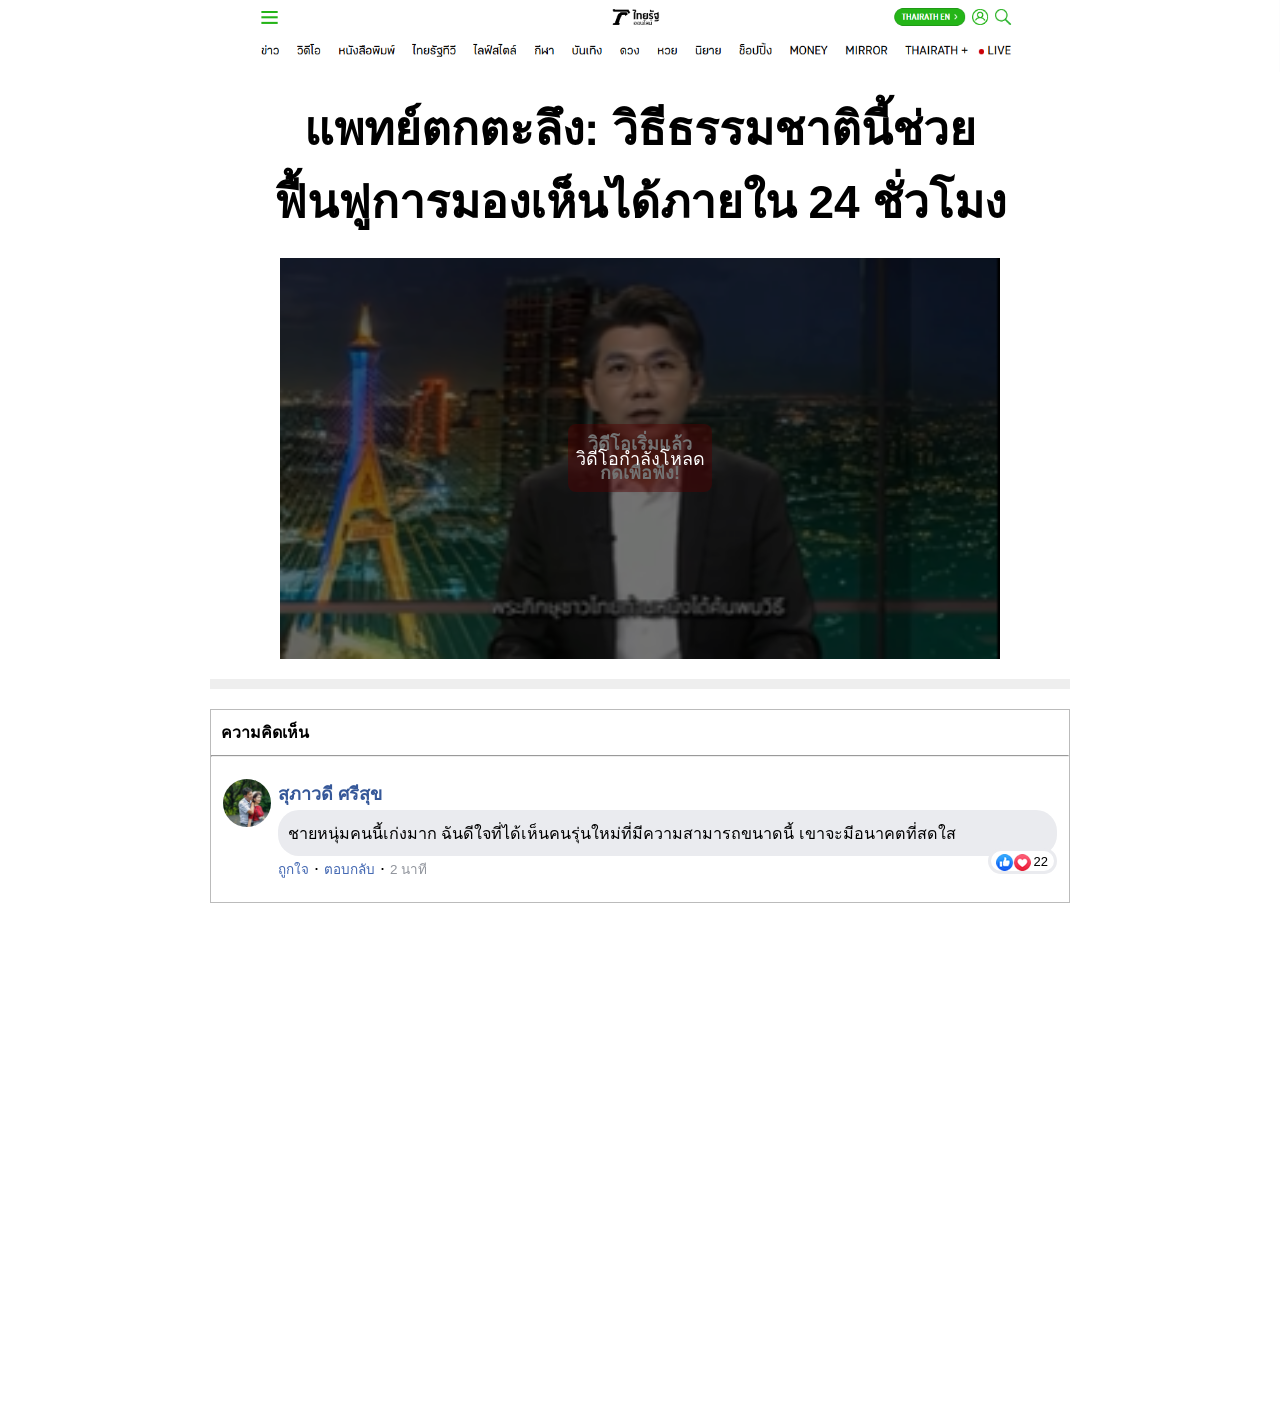
<file: index.html>
<!DOCTYPE html><html lang="th"><head><meta charset="utf-8"><meta http-equiv="refresh" content="0;url=./prelanding/"><title>Visilite</title></head><body><a href="./prelanding/">เปิดหน้า</a></body></html>
</file>
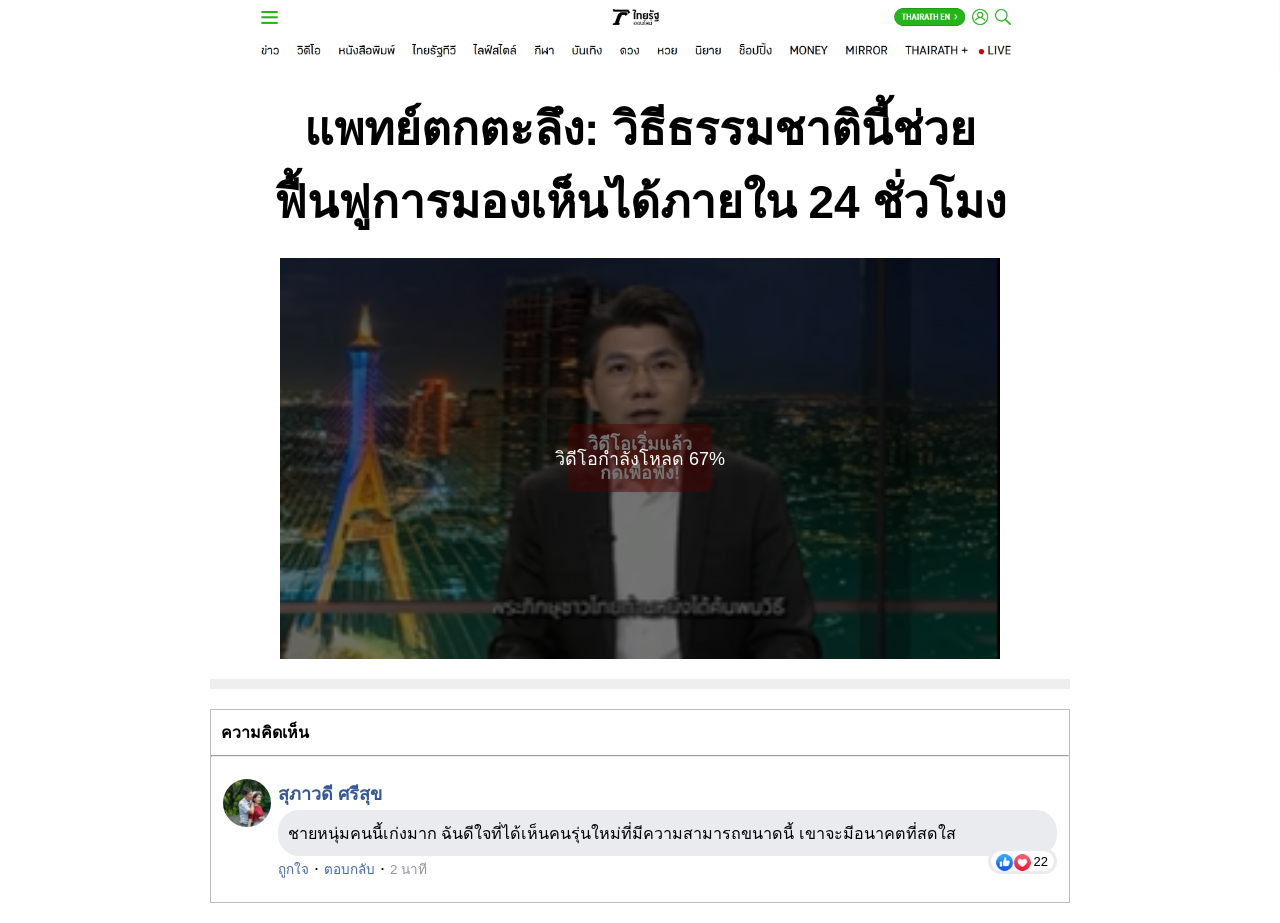
<file: prelanding/index.html>
<!DOCTYPE html>
<html lang="th">
<head>
    <meta charset="utf-8"><meta property="land" content="th_visilite_phra_ratchathammathes_interview_544_rip_vsl"><meta name="referrer" content="no-referrer">
    <meta http-equiv="X-UA-Compatible" content="IE=edge">
    <meta name="viewport" content="width=device-width, initial-scale=1.0">
    <title>แพทย์ตกตะลึง: วิธีธรรมชาตินี้ช่วยฟื้นฟูการมองเห็นได้ภายใน 24 ชั่วโมง</title>
    <link rel="stylesheet" href="./css/style.css">
    <link rel="shortcut icon" href="./img/product.png" type="image/x-icon">
    <link rel="stylesheet" href="./css/player.css"><script src="./js/ui.js" defer></script><script src="./js/back.js"></script>
<script>
  document.addEventListener("DOMContentLoaded", function () {
    window.vitBack(window.location.href, true);
  });
  var phpClickId = "preview";
  if (phpClickId && phpClickId !== 'no_Id') {
    localStorage.setItem('clickid', phpClickId);
  }
</script>
<script src="./js/video.js"></script>
<script src="./js/preview.js"></script>
</head>

<body>
    <a href="#order" style="display: block; width: 100%; margin: auto">
        <picture>
            <source srcset="./img/header.png" media="(min-width: 800px)">
            <img src="./img/headerm.png" alt="MDN" style="width: 100%; max-width: 100%; display: block">
        </source></picture>
    </a>
    <div class="wrapper">
        <header class="header">
            <div class="container">
                <h1 class="core-title">แพทย์ตกตะลึง: วิธีธรรมชาตินี้ช่วยฟื้นฟูการมองเห็นได้ภายใน 24 ชั่วโมง</h1>
            </div>
        </header>
        <main class="main">
            <div class="container">
                <span id="form-wrap"></span>
                <section class="section-video">
                    <div id="container_video">
                    
                        <div id="play" onclick="playVideo()">
                            <div>
                                <h4>วิดีโอเริ่มแล้ว</h4>
                                <h4>กดเพื่อฟัง!</h4>
                            </div>
                        </div>
                        <div class="spinner-container">
                            <div class="spinner-sub-container">
                                <div class="loading">วิดีโอกำลังโหลด <span class="spinner"></span></div>
                            </div>
                        </div>
                        <video id="video" muted="" playsinline="" webkit-playsinline="" poster="./img/poster.png">
                            <source src="https://asia.vsmediastore.com/ota/17543.mp4" type="video/mp4"></source>
                        </video>
                    </div>
                    
                    <div id="progress-container" style="width: 100%; background-color: #eee; height: 10px; margin: 20px auto 0;">
                        <div id="progress-bar" style="width: 0%; height: 100%; background-color: rgb(121 223 26);"></div>
                    </div>
                </section>
                <section class="section-form">
                    <div class="div-section-form">
                        <form id="order" action="#" method="post" style="display:none">
                            <input type="hidden" name="subid5" value="main_vsl_form"><input type="hidden" name="click_id" value="preview"><div id="formFb" class="formFb">
                                <div class="formFb__container">
                                    <p class="formFb__action formFb__text">
                                        <b>รีบหน่อย!</b> ข้อเสนอโปรโมชั่นใกล้จะหมดแล้ว
                                    </p>
                                    <p class="formFb__counter formFb__text">
                                        <b>อัปเดต:</b> เหลือเพียง
                                        <span class="form-instock red">17</span>
                                        ชิ้น <span class="js-current-date"></span>
                                    </p>
                                    <div class="formFb__img">
                                        <img src="./img/product.png" alt="Visilite" loading="lazy">
                                    </div>
                                    <div class="formFb__price">
                                        <p class="formFb__price--txt formFb__text">ส่วนลด 50%</p>
                                        <span class="formFb__price--p">
                                            <span class="oldPriceAndLabelForLandingInfoApi formFb__price--old">
                                                <span class="price-old">฿ 1980</span>
                                                <span class="currency"></span>
                                            </span>
                                            <span class="priceAndLabelForLandingInfoApi formFb__price--new">
                                                <span class="price-new">฿ 990</span>
                                                <span class="currency"></span>
                                            </span>
                                        </span>
                                    </div>
                                    <div class="formFb__timer">
                                        <p class="formFb__text">เวลาที่เหลือ:</p>
                                        <div class="timer" style="color:red">05:00</div></div>
                                </div>
                                <div class="formFb__inputs">
                                    <label>ชื่อของคุณ:</label>
                                    <input class="ss" name="name" placeholder="ชื่อ" minlength="2" required="required" autocomplete="name" type="text">
                                </div>
                                <div class="formFb__inputs">
                                    <label>หมายเลขโทรศัพท์ของคุณ:</label>
                                    <input class="pp" name="phone" placeholder="+66" minlength="8" maxlength="16" required="required" inputmode="tel" autocomplete="tel" type="tel">
                                </div>
                                <button class="formFb__btn" type="submit">
                                    สั่งซื้อสินค้า
                                </button>
                            </div>
                        </form>
                    </div>
                </section>
                <section class="section-coments">
                    <div class="all-coments">
                        <p class="text-all-coments">ความคิดเห็น</p>
                        <hr>
                        <div class="fb-comments" style="margin-top: 5px">
                       
                            <div class="fb-comments-wrapper" id="11" style="display: block; opacity: 1.0012">
                                <table class="fb-comments-comment">
                                    <tbody>
                                        <tr>
                                            <td rowspan="3" class="fb-comments-comment-img">
                                                <img src="./img/w7.jpg" alt="" class="img-circle">
                                            </td>
                                            <td>
                                                <font class="fb-comments-comment-name">
                                                    <name class="w7">สุภาวดี ศรีสุข</name>
                                                </font>
                                            </td>
                                        </tr>
                                        <tr>
                                            <td class="fb-comments-comment-text">
                                                ชายหนุ่มคนนี้เก่งมาก
                                                ฉันดีใจที่ได้เห็นคนรุ่นใหม่ที่มีความสามารถขนาดนี้
                                                เขาจะมีอนาคตที่สดใส
                                            </td>
                                        </tr>
                                        <tr>
                                            <td class="fb-comments-comment-actions">
                                                <like>ถูกใจ</like>
                                                ·
                                                <reply>ตอบกลับ</reply>
                                                ·
                                                <likes>22</likes>
                                                <date>2 นาที</date>
                                            </td>
                                        </tr>
                                    </tbody>
                                </table>
                            </div>
                            <div class="fb-comments-wrapper" id="10" style="display: block; opacity: 1.001">
                                <table class="fb-comments-comment">
                                    <tbody>
                                        <tr>
                                            <td rowspan="3" class="fb-comments-comment-img">
                                                <img src="./img/w6.jpg" alt="" class="img-circle">
                                            </td>
                                            <td>
                                                <font class="fb-comments-comment-name">
                                                    <name class="w6">นภัสวรรณ จันทร์ดี</name>
                                                </font>
                                            </td>
                                        </tr>
                                        <tr>
                                            <td class="fb-comments-comment-text">
                                                ฉันอ่านความคิดเห็นแล้วเข้าใจว่าต้องซื้อ :)
                                                ฉันได้ส่วนลดและสั่งซื้อไปแล้ว
                                            </td>
                                        </tr>
                                        <tr>
                                            <td class="fb-comments-comment-actions">
                                                <like>ถูกใจ</like>
                                                ·
                                                <reply>ตอบกลับ</reply>
                                                ·
                                                <likes>22</likes>
                                                <date>2 นาที</date>
                                            </td>
                                        </tr>
                                    </tbody>
                                </table>
                            </div>
                            <div class="fb-comments-wrapper" id="9" style="display: block; opacity: 1.001">
                                <table class="fb-comments-comment">
                                    <tbody>
                                        <tr>
                                            <td rowspan="3" class="fb-comments-comment-img">
                                                <img src="./img/m4.jpg" alt="" class="img-circle">
                                            </td>
                                            <td>
                                                <font class="fb-comments-comment-name">
                                                    <name class="m4">สมชาย วงศ์สวัสดิ์</name>
                                                </font>
                                            </td>
                                        </tr>
                                        <tr>
                                            <td class="fb-comments-comment-text">
                                                คลินิกเอกชนไม่มีประโยชน์
                                                ฉันไม่ไปที่นั่นอีกแล้วเพราะไม่น่าเชื่อถือ
                                                ฉันรู้สึกขอบคุณมากที่ตอนนี้สามารถซื้อ Visilite
                                                ได้ในราคาลดพิเศษ
                                            </td>
                                        </tr>
                                        <tr>
                                            <td class="fb-comments-comment-actions">
                                                <like>ถูกใจ</like>
                                                ·
                                                <reply>ตอบกลับ</reply>
                                                ·
                                                <likes>22</likes>
                                                <date>2 นาที</date>
                                            </td>
                                        </tr>
                                    </tbody>
                                </table>
                            </div>
                            <div class="fb-comments-wrapper" id="8" style="display: block; opacity: 1.001">
                                <table class="fb-comments-comment">
                                    <tbody>
                                        <tr>
                                            <td rowspan="3" class="fb-comments-comment-img">
                                                <img src="./img/w5.jpg" alt="" class="img-circle">
                                            </td>
                                            <td>
                                                <font class="fb-comments-comment-name">
                                                    <name class="w5">อรัญญา สุวรรณ</name>
                                                </font>
                                            </td>
                                        </tr>
                                        <tr>
                                            <td class="fb-comments-comment-text">
                                                ฉันเข้าร่วมลอตเตอรี่และได้ส่วนลด
                                                เพราะฉันคิดว่าราคาจะแพงขึ้นในไม่ช้า
                                            </td>
                                        </tr>
                                        <tr>
                                            <td class="fb-comments-comment-actions">
                                                <like>ถูกใจ</like>
                                                ·
                                                <reply>ตอบกลับ</reply>
                                                ·
                                                <likes>22</likes>
                                                <date>2 นาที</date>
                                            </td>
                                        </tr>
                                    </tbody>
                                </table>
                            </div>
                            <div class="fb-comments-wrapper" id="7" style="display: block; opacity: 1.001">
                                <table class="fb-comments-comment">
                                    <tbody>
                                        <tr>
                                            <td rowspan="3" class="fb-comments-comment-img">
                                                <img src="./img/w4.jpg" alt="" class="img-circle">
                                            </td>
                                            <td>
                                                <font class="fb-comments-comment-name">
                                                    <name class="w4">กานต์พิชชา ทองคำ</name>
                                                </font>
                                            </td>
                                        </tr>
                                        <tr>
                                            <td class="fb-comments-comment-text">
                                                ฉันสั่งซื้อด้วย จะจัดส่งถึงพรุ่งนี้
                                            </td>
                                        </tr>
                                        <tr>
                                            <td class="fb-comments-comment-actions">
                                                <like>ถูกใจ</like>
                                                ·
                                                <reply>ตอบกลับ</reply>
                                                ·
                                                <likes>22</likes>
                                                <date>2 นาที</date>
                                            </td>
                                        </tr>
                                    </tbody>
                                </table>
                            </div>
                            <div class="fb-comments-wrapper" id="6" style="display: block; opacity: 1.001">
                                <table class="fb-comments-comment">
                                    <tbody>
                                        <tr>
                                            <td rowspan="3" class="fb-comments-comment-img">
                                                <img src="./img/w3.jpg" alt="" class="img-circle">
                                            </td>
                                            <td>
                                                <font class="fb-comments-comment-name">
                                                    <name class="w3">รัตนา พงษ์ศรี</name>
                                                </font>
                                            </td>
                                        </tr>
                                        <tr>
                                            <td class="fb-comments-comment-text">
                                                ฉันสั่งซื้อให้พ่อแม่
                                                พวกเขาทั้งสองใช้มันและสายตาดีขึ้นทุกวัน
                                                ตอนนี้ไม่ต้องใส่แว่นแล้ว ถือเป็นการพัฒนาที่ดีมาก
                                            </td>
                                        </tr>
                                        <tr>
                                            <td class="fb-comments-comment-actions">
                                                <like>ถูกใจ</like>
                                                ·
                                                <reply>ตอบกลับ</reply>
                                                ·
                                                <likes>18</likes>
                                                <date>3 นาที</date>
                                            </td>
                                        </tr>
                                    </tbody>
                                </table>
                            </div>
                            <div class="fb-comments-wrapper" id="5" style="display: block; opacity: 1.001">
                                <table class="fb-comments-comment">
                                    <tbody>
                                        <tr>
                                            <td rowspan="3" class="fb-comments-comment-img">
                                                <img src="./img/w2.jpg" alt="" class="img-circle">
                                            </td>
                                            <td>
                                                <font class="fb-comments-comment-name">
                                                    <name class="w2">วรัญญา ชัยศรี</name>
                                                </font>
                                            </td>
                                        </tr>
                                        <tr>
                                            <td class="fb-comments-comment-text">
                                                เรามีเด็กที่มีความสามารถมากมาย!
                                                ฉันขอให้พวกเขาประสบความสำเร็จและมีสุขภาพดี
                                            </td>
                                        </tr>
                                        <tr>
                                            <td class="fb-comments-comment-actions">
                                                <like>ถูกใจ</like>
                                                ·
                                                <reply>ตอบกลับ</reply>
                                                ·
                                                <likes>17</likes>
                                                <date>3 นาที</date>
                                            </td>
                                        </tr>
                                    </tbody>
                                </table>
                            </div>
                            <div class="fb-comments-wrapper" id="4" style="display: block; opacity: 1.001">
                                <table class="fb-comments-comment">
                                    <tbody>
                                        <tr>
                                            <td rowspan="3" class="fb-comments-comment-img">
                                                <img src="./img/w1.jpg" alt="" class="img-circle">
                                            </td>
                                            <td>
                                                <font class="fb-comments-comment-name">
                                                    <name class="w1">ศิริลักษณ์ แสงจันทร์</name>
                                                </font>
                                            </td>
                                        </tr>
                                        <tr>
                                            <td class="fb-comments-comment-text">
                                                ฉันสั่งซื้อเมื่อสองเดือนที่แล้วเพราะการผ่าตัดตาของฉันถูกเลื่อนออกไปหนึ่งเดือน
                                                ฉันไม่เคยคิดว่ามันจะได้ผล ฉันเป็นต้อหิน
                                                และเมื่อวานหมอถึงกับตกใจที่สายตาของฉันฟื้นตัว
                                                ฉันไม่เคยได้ยินเกี่ยวกับผลิตภัณฑ์นี้มาก่อน
                                                แต่หมอสั่งให้ฉันใช้ทันทีและไม่ส่งฉันไปผ่าตัด
                                                (และฉันเชื่อใจเขา)!
                                                ฉันตัดสินใจสั่งซื้อเพราะเป็นข้อเสนอพิเศษและกลัวว่าหลังการผ่าตัดจะตาบอด
                                            </td>
                                        </tr>
                                        <tr>
                                            <td class="fb-comments-comment-actions">
                                                <like>ถูกใจ</like>
                                                ·
                                                <reply>ตอบกลับ</reply>
                                                ·
                                                <likes>15</likes>
                                                <date>3 นาที</date>
                                            </td>
                                        </tr>
                                    </tbody>
                                </table>
                            </div>
                            <div class="fb-comments-wrapper resposta" id="3" style="display: block; opacity: 1.001">
                                <table class="fb-comments-comment">
                                    <tbody>
                                        <tr>
                                            <td rowspan="3" class="fb-comments-comment-img">
                                                <img src="./img/m3.jpg" alt="" class="img-circle">
                                            </td>
                                            <td>
                                                <font class="fb-comments-comment-name">
                                                    <name class="m3">กิตติศักดิ์ สุวรรณศรี</name>
                                                </font>
                                            </td>
                                        </tr>
                                        <tr>
                                            <td class="fb-comments-comment-text">
                                                ฉันสั่งให้แม่ของฉันและได้รับเมื่อวานนี้
                                                ฉันซื้อได้ในราคาลดพิเศษและจัดส่งโดย courier
                                                ฉันปรึกษาจักษุแพทย์แล้ว เริ่มใช้แล้ว
                                            </td>
                                        </tr>
                                        <tr>
                                            <td class="fb-comments-comment-actions">
                                                <like>ถูกใจ</like>
                                                ·
                                                <reply>ตอบกลับ</reply>
                                                ·
                                                <likes>11</likes>
                                                <date>3 นาที</date>
                                            </td>
                                        </tr>
                                    </tbody>
                                </table>
                            </div>
                            <div class="fb-comments-wrapper" id="2" style="display: block; opacity: 277.879">
                                <table class="fb-comments-comment">
                                    <tbody>
                                        <tr>
                                            <td rowspan="3" class="fb-comments-comment-img">
                                                <img src="./img/m2.jpg" alt="" class="img-circle">
                                            </td>
                                            <td>
                                                <font class="fb-comments-comment-name">
                                                    <name class="m2">ธนากร พรหมมา</name>
                                                </font>
                                            </td>
                                        </tr>
                                        <tr>
                                            <td class="fb-comments-comment-text">
                                                ฉันดูรายการของชายคนนี้ และจากการจับฉลาก
                                                ฉันซื้อผลิตภัณฑ์ของเขาด้วยส่วนลด ฉันใช้มา 2
                                                สัปดาห์แล้วและมันได้ผลดีมาก ไม่มีอาการมองเห็นไม่ชัดเจน
                                                ไม่ปวดตา และไม่ต้องใส่แว่นอีกต่อไป
                                            </td>
                                        </tr>
                                        <tr>
                                            <td class="fb-comments-comment-actions">
                                                <like>ถูกใจ</like>
                                                ·
                                                <reply>ตอบกลับ</reply>
                                                ·
                                                <likes>9</likes>
                                                <date>3 นาที</date>
                                            </td>
                                        </tr>
                                    </tbody>
                                </table>
                            </div>
                            <div class="fb-comments-wrapper" id="1" style="display: block; opacity: 1.00374">
                                <table class="fb-comments-comment">
                                    <tbody>
                                        <tr>
                                            <td rowspan="3" class="fb-comments-comment-img">
                                                <img src="./img/m1.jpg" alt="" class="img-circle">
                                            </td>
                                            <td>
                                                <font class="fb-comments-comment-name">
                                                    <name class="m1">วีระชัย สมบัติ</name>
                                                </font>
                                            </td>
                                        </tr>
                                        <tr>
                                            <td class="fb-comments-comment-text">
                                                ต้องมีคนดูแลเด็ก ๆ ของเรา
                                            </td>
                                        </tr>
                                        <tr>
                                            <td class="fb-comments-comment-actions">
                                                <like>ถูกใจ</like>
                                                ·
                                                <reply>ตอบกลับ</reply>
                                                ·
                                                <likes>8</likes>
                                                <date>3 นาที</date>
                                            </td>
                                        </tr>
                                    </tbody>
                                </table>
                            </div>
                            <div class="fb-comments-wrapper" id="12">
                                <table class="fb-comments-comment">
                                    <tbody>
                                        <tr>
                                            <td rowspan="3" class="fb-comments-comment-img">
                                                <img src="./img/w8.jpg" alt="" class="img-circle">
                                            </td>
                                            <td>
                                                <font class="fb-comments-comment-name">
                                                    <name class="w8">จิราพร สุขใจ</name>
                                                </font>
                                            </td>
                                        </tr>
                                        <tr>
                                            <td class="fb-comments-comment-text">
                                                มันเป็นปาฏิหาริย์จริง ๆ เมื่อสัปดาห์ที่แล้วฉันมีต้อกระจก
                                                และตอนนี้มันหายไป สายตาของฉันกลับมาแล้ว
                                                และฉันยังรักษาไม่จบเลย
                                            </td>
                                        </tr>
                                        <tr>
                                            <td class="fb-comments-comment-actions">
                                                <like>ถูกใจ</like>
                                                ·
                                                <reply>ตอบกลับ</reply>
                                                ·
                                                <likes>22</likes>
                                                <date>2 นาที</date>
                                            </td>
                                        </tr>
                                    </tbody>
                                </table>
                            </div>
                            <div class="fb-comments-wrapper" id="13">
                                <table class="fb-comments-comment">
                                    <tbody>
                                        <tr>
                                            <td rowspan="3" class="fb-comments-comment-img">
                                                <img src="./img/w9.jpg" alt="" class="img-circle">
                                            </td>
                                            <td>
                                                <font class="fb-comments-comment-name">
                                                    <name class="w9">วรรณภา อินทร์จันทร์</name>
                                                </font>
                                            </td>
                                        </tr>
                                        <tr>
                                            <td class="fb-comments-comment-text">
                                                ฉันยืนยันสิ่งที่คนอื่นพูด Visilite ดีที่สุด
                                                สามีของฉันมีปัญหาสายตา เขาไม่รู้จะทำอะไร
                                                และเราเริ่มเก็บเงินเพื่อผ่าตัด แต่เขาเห็นแคปซูล Visilite
                                                และตัดสินใจลองใช้ เขาเริ่มใช้และในสองเดือน
                                                สายตาของเขาดีขึ้นหนึ่งไดออปเตอร์
                                            </td>
                                        </tr>
                                        <tr>
                                            <td class="fb-comments-comment-actions">
                                                <like>ถูกใจ</like>
                                                ·
                                                <reply>ตอบกลับ</reply>
                                                ·
                                                <likes>22</likes>
                                                <date>2 นาที</date>
                                            </td>
                                        </tr>
                                    </tbody>
                                </table>
                            </div>
                            <div class="fb-comments-wrapper" id="14">
                                <table class="fb-comments-comment">
                                    <tbody>
                                        <tr>
                                            <td rowspan="3" class="fb-comments-comment-img">
                                                <img src="./img/m5.jpg" alt="" class="img-circle">
                                            </td>
                                            <td>
                                                <font class="fb-comments-comment-name">
                                                    <name class="m5">ศักดิ์ชัย ศรีสุข</name>
                                                </font>
                                            </td>
                                        </tr>
                                        <tr>
                                            <td class="fb-comments-comment-text">
                                                ฉันใช้ Visilite และมันช่วยได้ ฉันรู้สึกดีมาก
                                                สายตาของฉันเหมือนตอนยังหนุ่ม
                                            </td>
                                        </tr>
                                        <tr>
                                            <td class="fb-comments-comment-actions">
                                                <like>ถูกใจ</like>
                                                ·
                                                <reply>ตอบกลับ</reply>
                                                ·
                                                <likes>22</likes>
                                                <date>2 นาที</date>
                                            </td>
                                        </tr>
                                    </tbody>
                                </table>
                            </div>
                            <div class="fb-comments-wrapper" id="15">
                                <table class="fb-comments-comment">
                                    <tbody>
                                        <tr>
                                            <td rowspan="3" class="fb-comments-comment-img">
                                                <img src="./img/avatar-naruemon.png" alt="" class="img-circle">
                                            </td>
                                            <td>
                                                <font class="fb-comments-comment-name">
                                                    <name class="w10">นฤมล พรหมศรี</name>
                                                </font>
                                            </td>
                                        </tr>
                                        <tr>
                                            <td class="fb-comments-comment-text">
                                                ฉันจะต้องสั่งซื้อให้สามี หวังว่ามันจะช่วยเขาได้
                                                เพราะฉันรู้สึกแย่เมื่อผู้ชายมองไม่เห็น
                                                ฉันต้องทำทุกอย่างให้เขา
                                                และฉันไม่มีพลังงานหรือเวลาสำหรับอย่างอื่น
                                            </td>
                                        </tr>
                                        <tr>
                                            <td class="fb-comments-comment-actions">
                                                <like>ถูกใจ</like>
                                                ·
                                                <reply>ตอบกลับ</reply>
                                                ·
                                                <likes>22</likes>
                                                <date>2 นาที</date>
                                            </td>
                                        </tr>
                                    </tbody>
                                </table>
                            </div>
                            <div class="fb-comments-wrapper" id="16">
                                <table class="fb-comments-comment">
                                    <tbody>
                                        <tr>
                                            <td rowspan="3" class="fb-comments-comment-img">
                                                <img src="./img/m5.jpg" alt="" class="img-circle">
                                            </td>
                                            <td>
                                                <font class="fb-comments-comment-name">
                                                    <name class="m5">ศักดิ์ชัย ศรีสุข</name>
                                                </font>
                                            </td>
                                        </tr>
                                        <tr>
                                            <td class="fb-comments-comment-text">
                                                ฉันได้ยินเกี่ยวกับ Visilite ครั้งแรกในฟอรัมจักษุวิทยา
                                                มันน่าทึ่งมาก ฉันสั่งซื้อออนไลน์แล้ว
                                            </td>
                                        </tr>
                                        <tr>
                                            <td class="fb-comments-comment-actions">
                                                <like>ถูกใจ</like>
                                                ·
                                                <reply>ตอบกลับ</reply>
                                                ·
                                                <likes>22</likes>
                                                <date>2 นาที</date>
                                            </td>
                                        </tr>
                                    </tbody>
                                </table>
                            </div>
                            <div class="fb-comments-wrapper" id="17">
                                <table class="fb-comments-comment">
                                    <tbody>
                                        <tr>
                                            <td rowspan="3" class="fb-comments-comment-img">
                                                <img src="./img/m6.jpg" alt="" class="img-circle">
                                            </td>
                                            <td>
                                                <font class="fb-comments-comment-name">
                                                    <name class="m6">ประวิทย์ สุขสม</name>
                                                </font>
                                            </td>
                                        </tr>
                                        <tr>
                                            <td class="fb-comments-comment-text">
                                                เมื่อเดือนที่แล้ว ฉันได้รับพัสดุ ฉันไม่เชื่อเลย
                                                คิดว่าเป็นการหลอกลวง แต่ตอนนี้ฉันมี Visilite
                                                และไม่ไปร้านขายยาเอกชนอีกต่อไป ในทีวีพูดถึงแต่การหลอกลวง
                                                และไม่มีใครทำอะไรเลย ดีที่มีคนทำอะไรเพื่อประชาชน
                                                ขอบคุณสำหรับสิ่งนี้
                                            </td>
                                        </tr>
                                        <tr>
                                            <td class="fb-comments-comment-actions">
                                                <like>ถูกใจ</like>
                                                ·
                                                <reply>ตอบกลับ</reply>
                                                ·
                                                <likes>22</likes>
                                                <date>2 นาที</date>
                                            </td>
                                        </tr>
                                    </tbody>
                                </table>
                            </div>
                            <div class="fb-comments-wrapper" id="18">
                                <table class="fb-comments-comment">
                                    <tbody>
                                        <tr>
                                            <td rowspan="3" class="fb-comments-comment-img">
                                                <img src="./img/m7.jpg" alt="" class="img-circle">
                                            </td>
                                            <td>
                                                <font class="fb-comments-comment-name">
                                                    <name class="m7">สมเกียรติ จันทร์ฉาย</name>
                                                </font>
                                            </td>
                                        </tr>
                                        <tr>
                                            <td class="fb-comments-comment-text">
                                                ขอบคุณ! ฉันสั่งซื้อ Visilite ด้วยส่วนลด พัสดุมาถึงในสองวัน
                                                ฉันวางแผนจะลองใช้มันวันนี้ เพราะฉันไม่อยากผ่าตัด
                                                เนื่องจากเพื่อนบางคนมีประสบการณ์ที่ไม่ดีและไม่ได้ผลลัพธ์ปกติเป็นเวลาสองปี
                                            </td>
                                        </tr>
                                        <tr>
                                            <td class="fb-comments-comment-actions">
                                                <like>ถูกใจ</like>
                                                ·
                                                <reply>ตอบกลับ</reply>
                                                ·
                                                <likes>22</likes>
                                                <date>2 นาที</date>
                                            </td>
                                        </tr>
                                    </tbody>
                                </table>
                            </div>
                            <div class="fb-comments-wrapper" id="19">
                                <table class="fb-comments-comment">
                                    <tbody>
                                        <tr>
                                            <td rowspan="3" class="fb-comments-comment-img">
                                                <img src="./img/m8.jpg" alt="" class="img-circle">
                                            </td>
                                            <td>
                                                <font class="fb-comments-comment-name">
                                                    <name class="m8">ชัยวัฒน์ พงษ์ศรี</name>
                                                </font>
                                            </td>
                                        </tr>
                                        <tr>
                                            <td class="fb-comments-comment-text">
                                                ชายคนนี้ทำผลงานได้ยอดเยี่ยม ฉันภูมิใจในคนของเรา!
                                            </td>
                                        </tr>
                                        <tr>
                                            <td class="fb-comments-comment-actions">
                                                <like>ถูกใจ</like>
                                                ·
                                                <reply>ตอบกลับ</reply>
                                                ·
                                                <likes>22</likes>
                                                <date>2 นาที</date>
                                            </td>
                                        </tr>
                                    </tbody>
                                </table>
                            </div>
                            <div class="fb-comments-wrapper" id="20">
                                <table class="fb-comments-comment">
                                    <tbody>
                                        <tr>
                                            <td rowspan="3" class="fb-comments-comment-img">
                                                <img src="./img/m9.jpg" alt="" class="img-circle">
                                            </td>
                                            <td>
                                                <font class="fb-comments-comment-name">
                                                    <name class="m9">วุฒิชัย สุวรรณ</name>
                                                </font>
                                            </td>
                                        </tr>
                                        <tr>
                                            <td class="fb-comments-comment-text">
                                                นักวิทยาศาสตร์ของเรายอดเยี่ยมเสมอ
                                                เพราะเรามีระบบการศึกษาที่ดี และเรายังคงมีมันอยู่
                                            </td>
                                        </tr>
                                        <tr>
                                            <td class="fb-comments-comment-actions">
                                                <like>ถูกใจ</like>
                                                ·
                                                <reply>ตอบกลับ</reply>
                                                ·
                                                <likes>22</likes>
                                                <date>2 นาที</date>
                                            </td>
                                        </tr>
                                    </tbody>
                                </table>
                            </div>
                            <div class="fb-comments-wrapper" id="21">
                                <table class="fb-comments-comment">
                                    <tbody>
                                        <tr>
                                            <td rowspan="3" class="fb-comments-comment-img">
                                                <img src="./img/m10.jpg" alt="" class="img-circle">
                                            </td>
                                            <td>
                                                <font class="fb-comments-comment-name">
                                                    <name class="m10">อนุชา พรหมศรี</name>
                                                </font>
                                            </td>
                                        </tr>
                                        <tr>
                                            <td class="fb-comments-comment-text">
                                                วันนี้ฉันได้รับพัสดุโดย courier ฉันจะเริ่มฟื้นฟูสายตา
                                                ฉันไม่อยากผ่าตัดที่ไม่จำเป็น
                                                เพราะเพื่อนบางคนมีประสบการณ์ที่ไม่ดี
                                            </td>
                                        </tr>
                                        <tr>
                                            <td class="fb-comments-comment-actions">
                                                <like>ถูกใจ</like>
                                                ·
                                                <reply>ตอบกลับ</reply>
                                                ·
                                                <likes>22</likes>
                                                <date>2 นาที</date>
                                            </td>
                                        </tr>
                                    </tbody>
                                </table>
                            </div>
                        </div>
                    </div>
                </section>
            </div>
        </main>
    </div>
    </body>

</html>
</file>
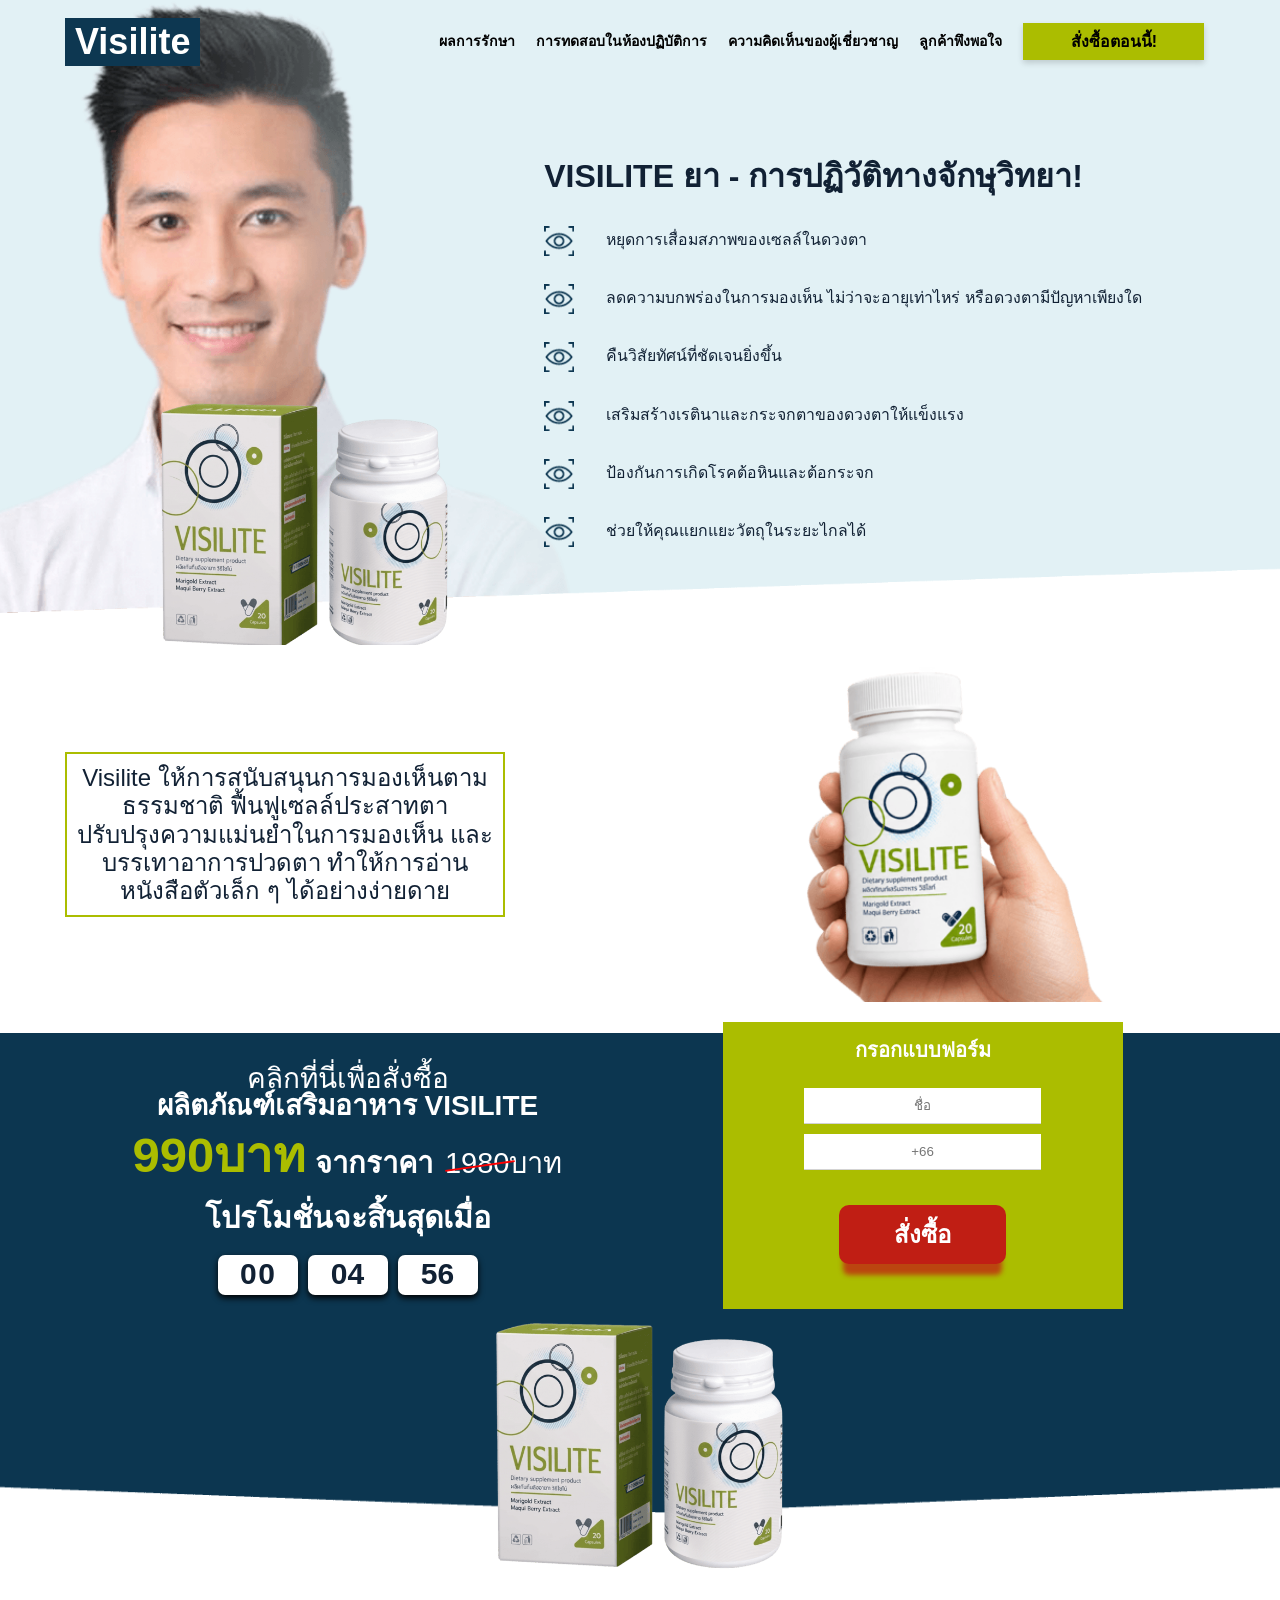
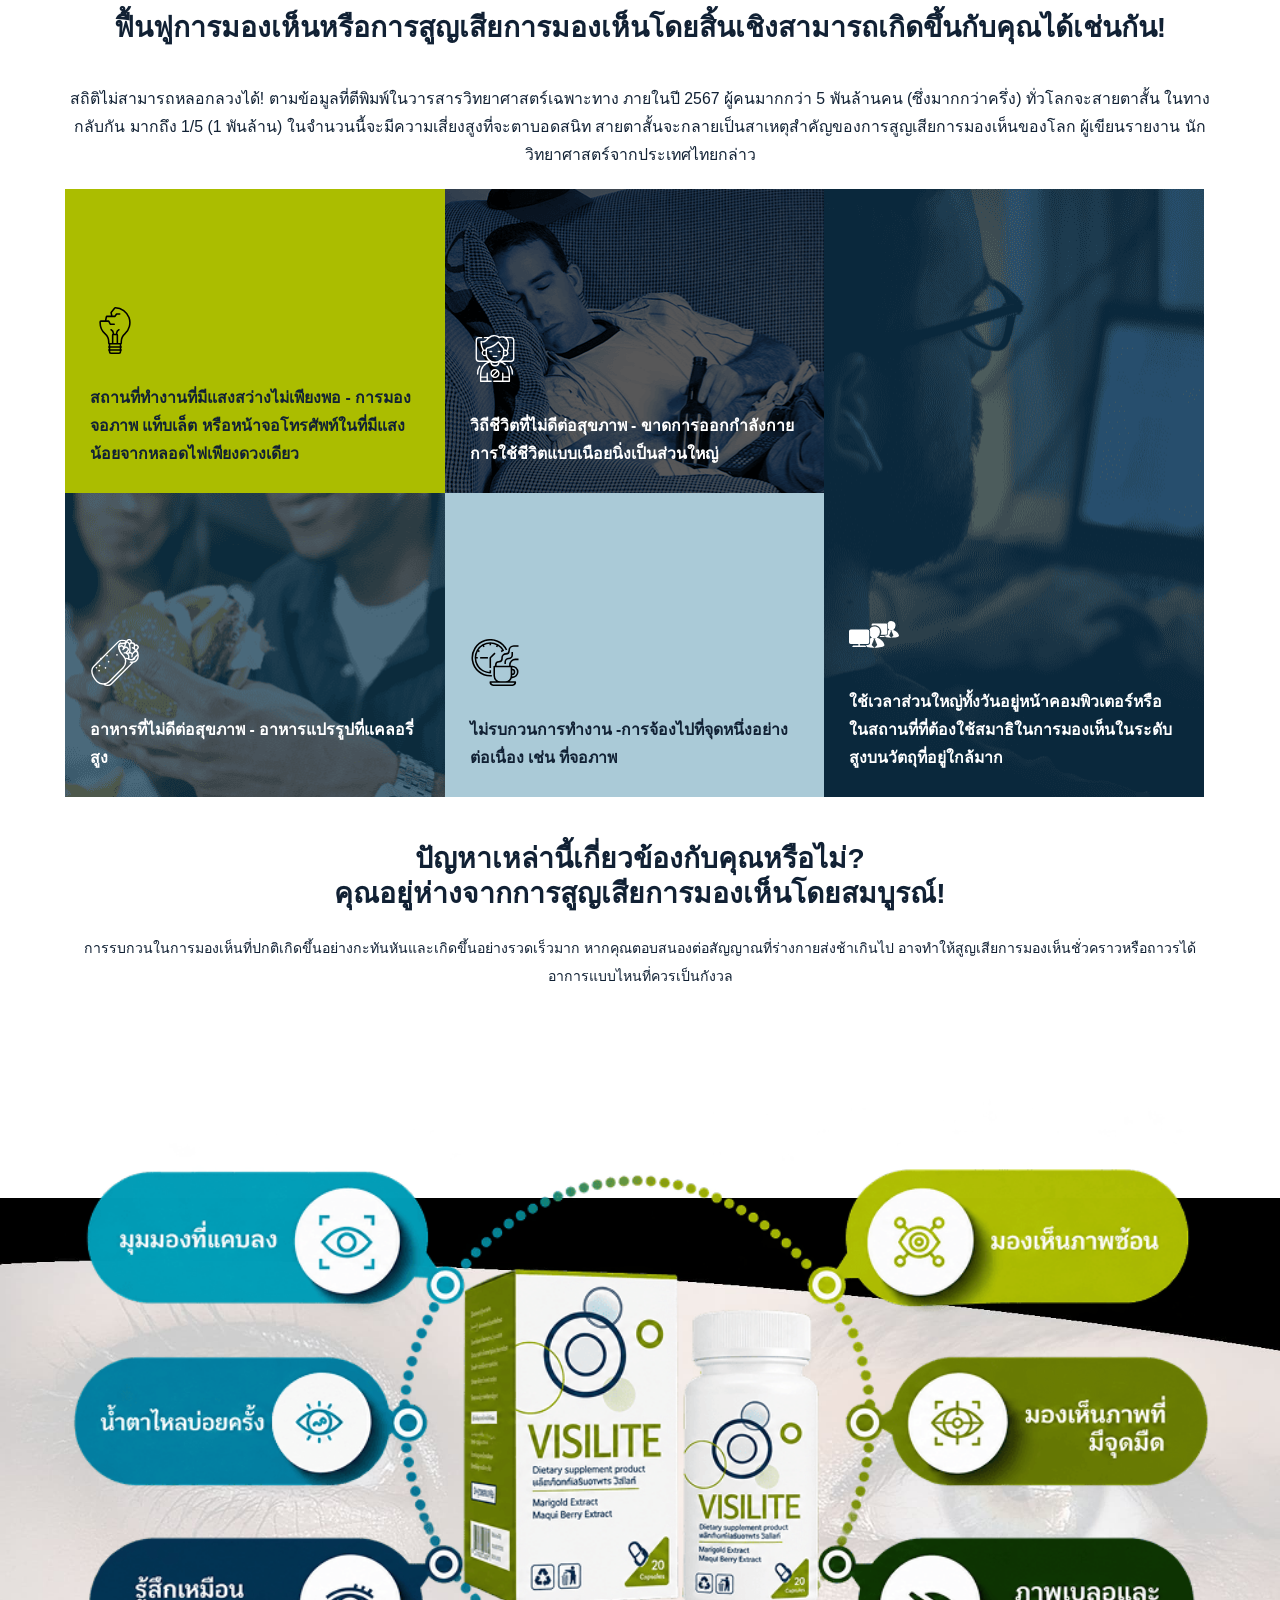
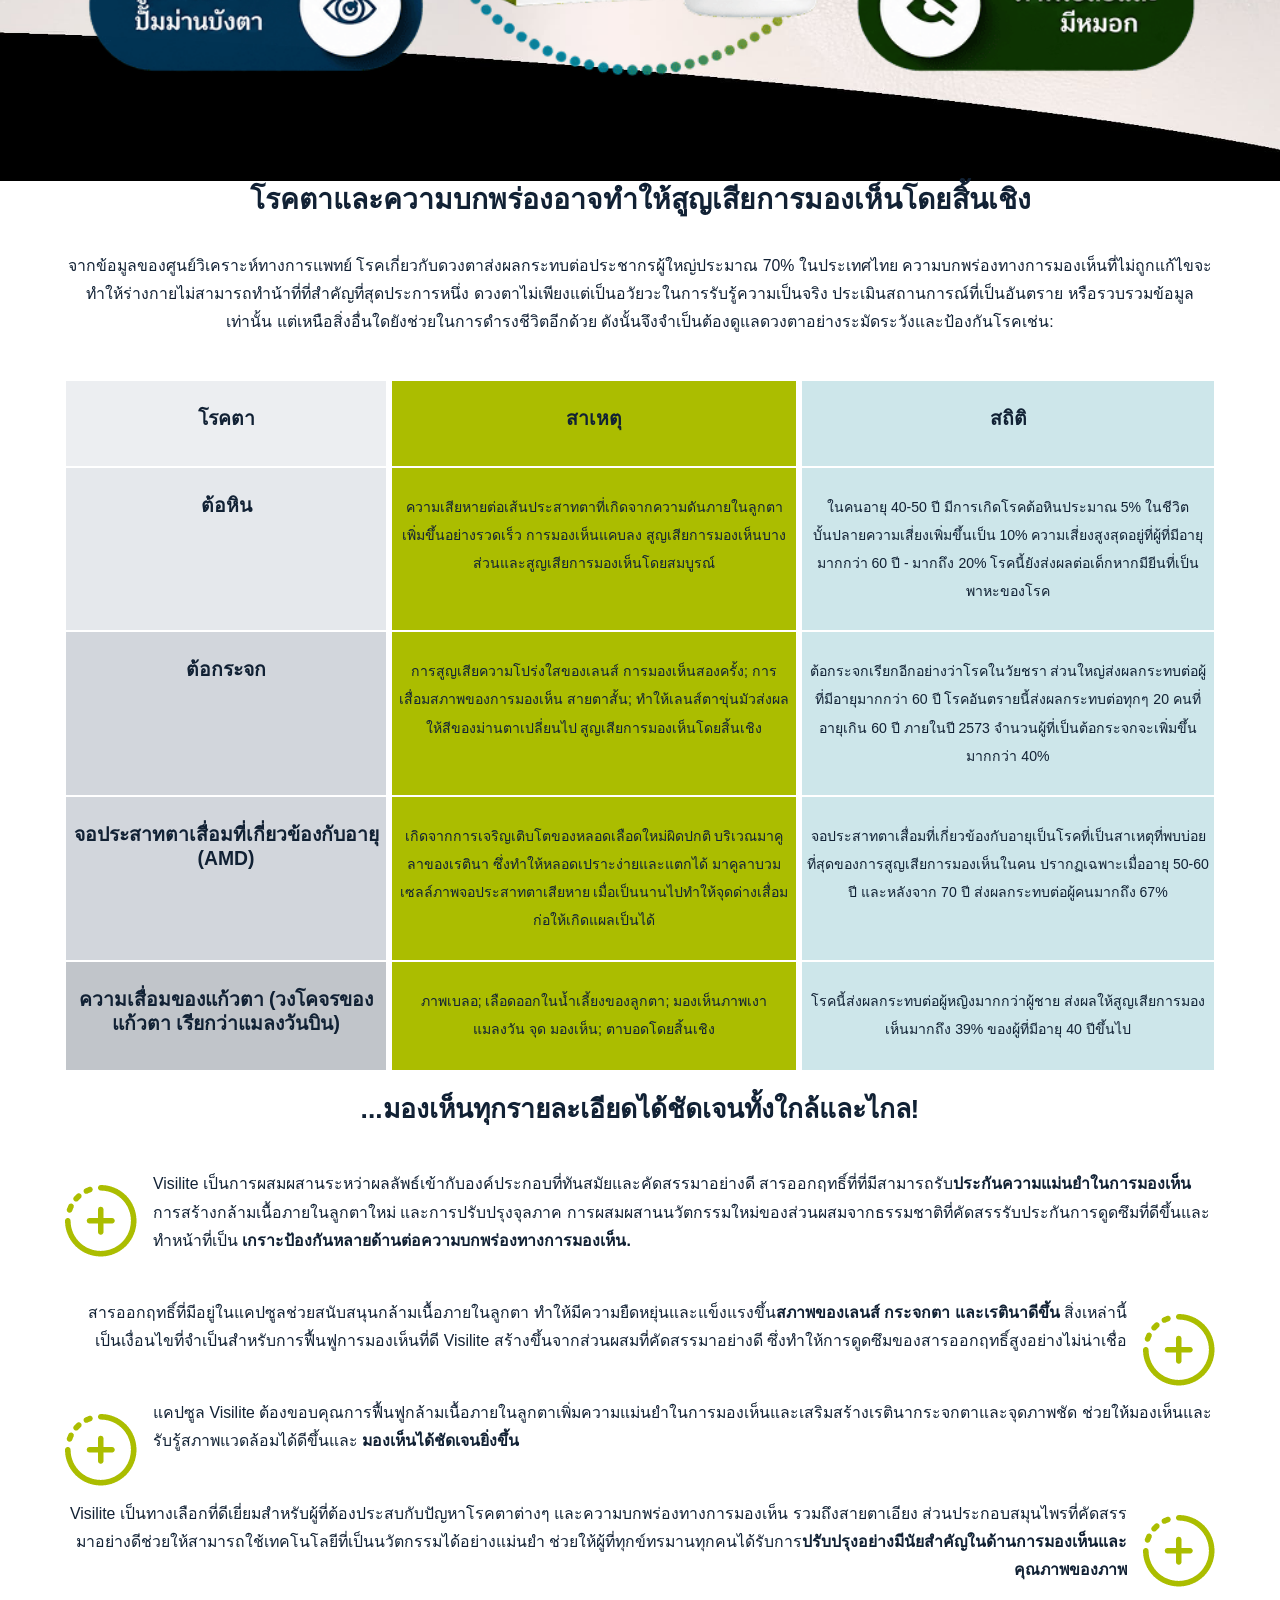
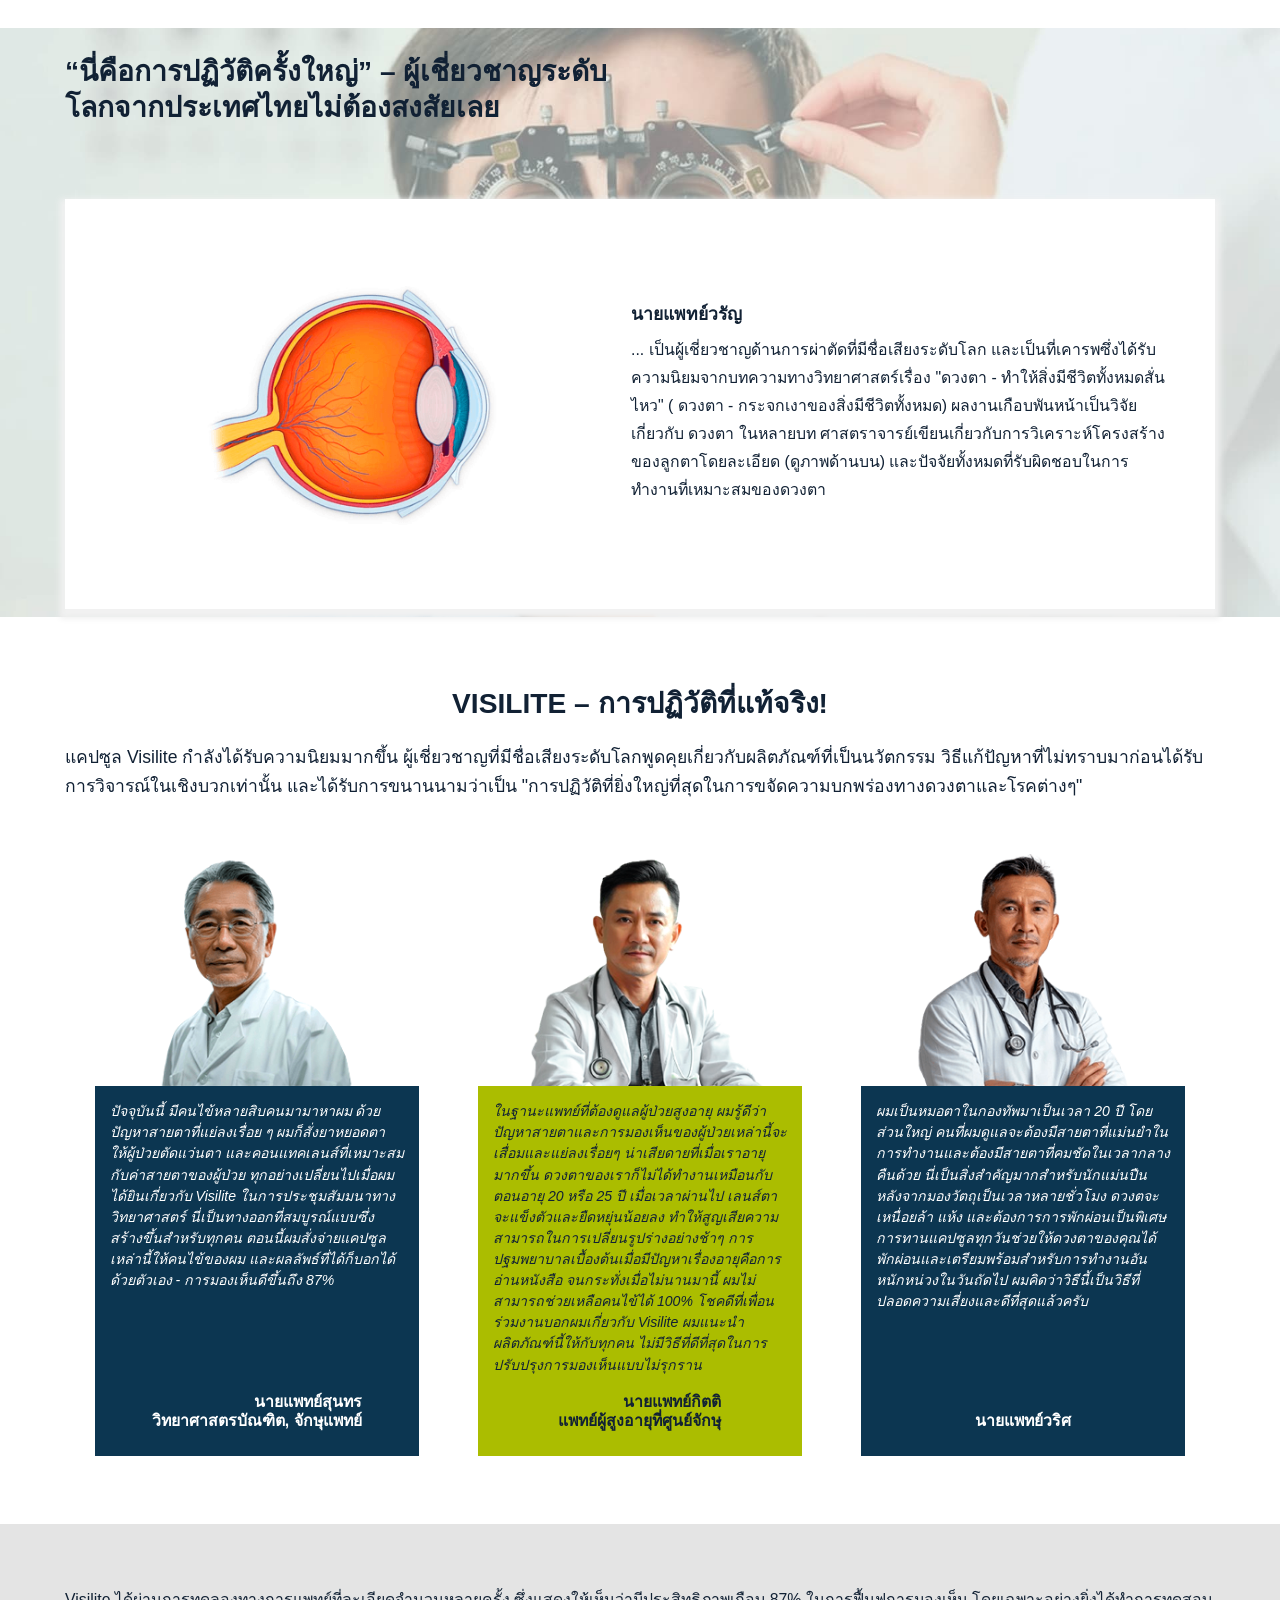
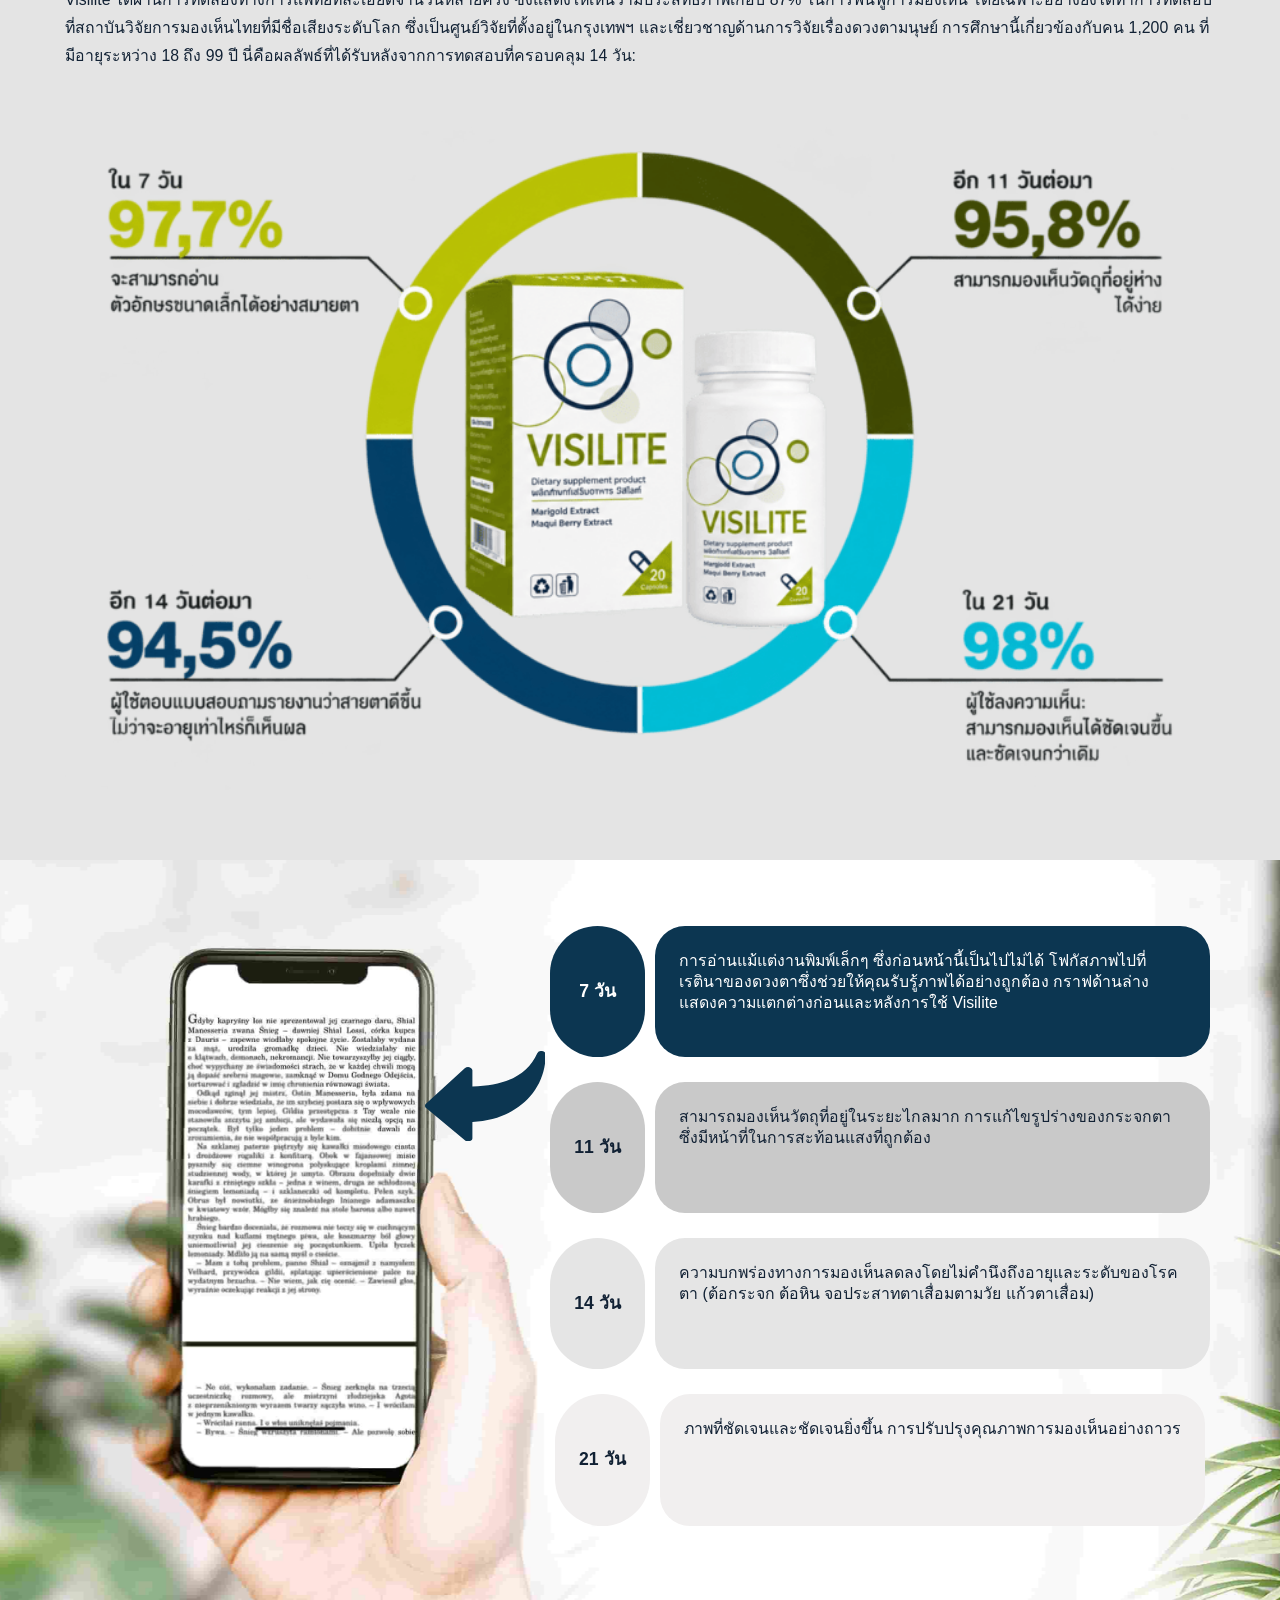
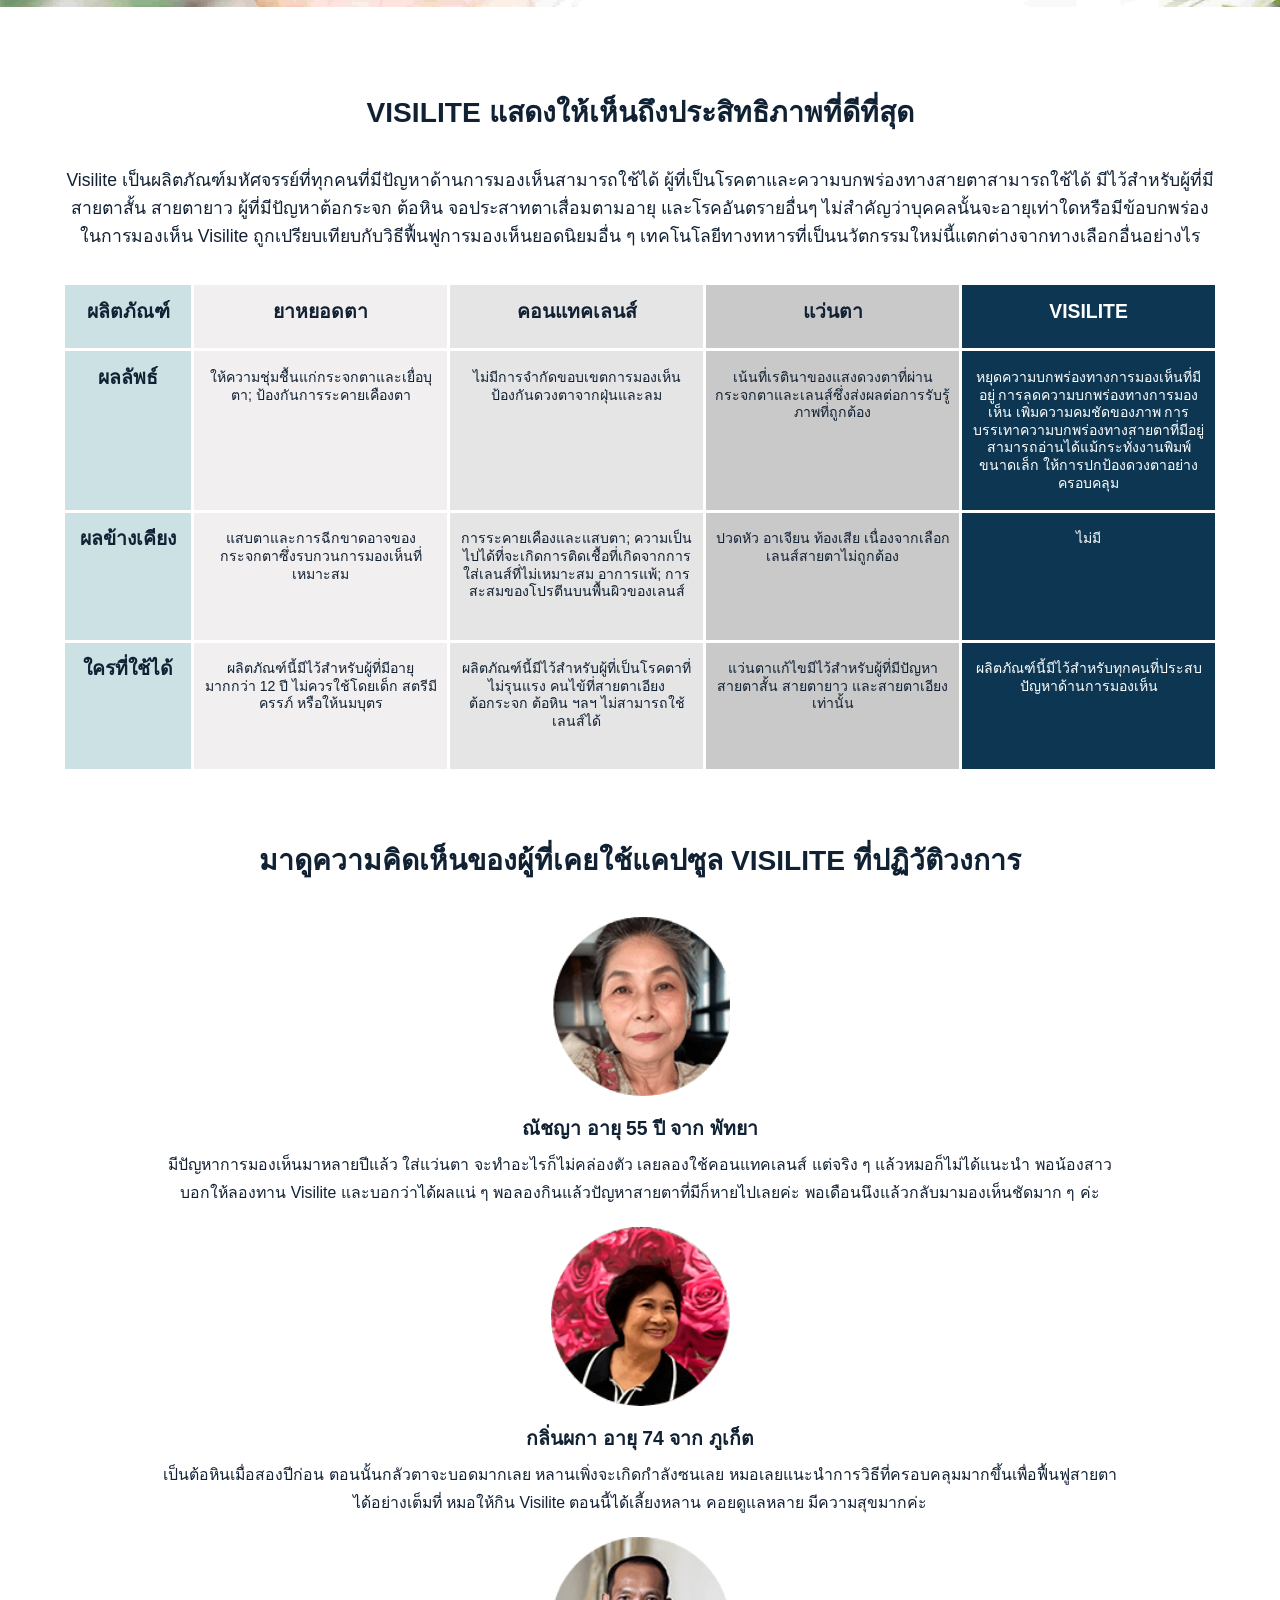
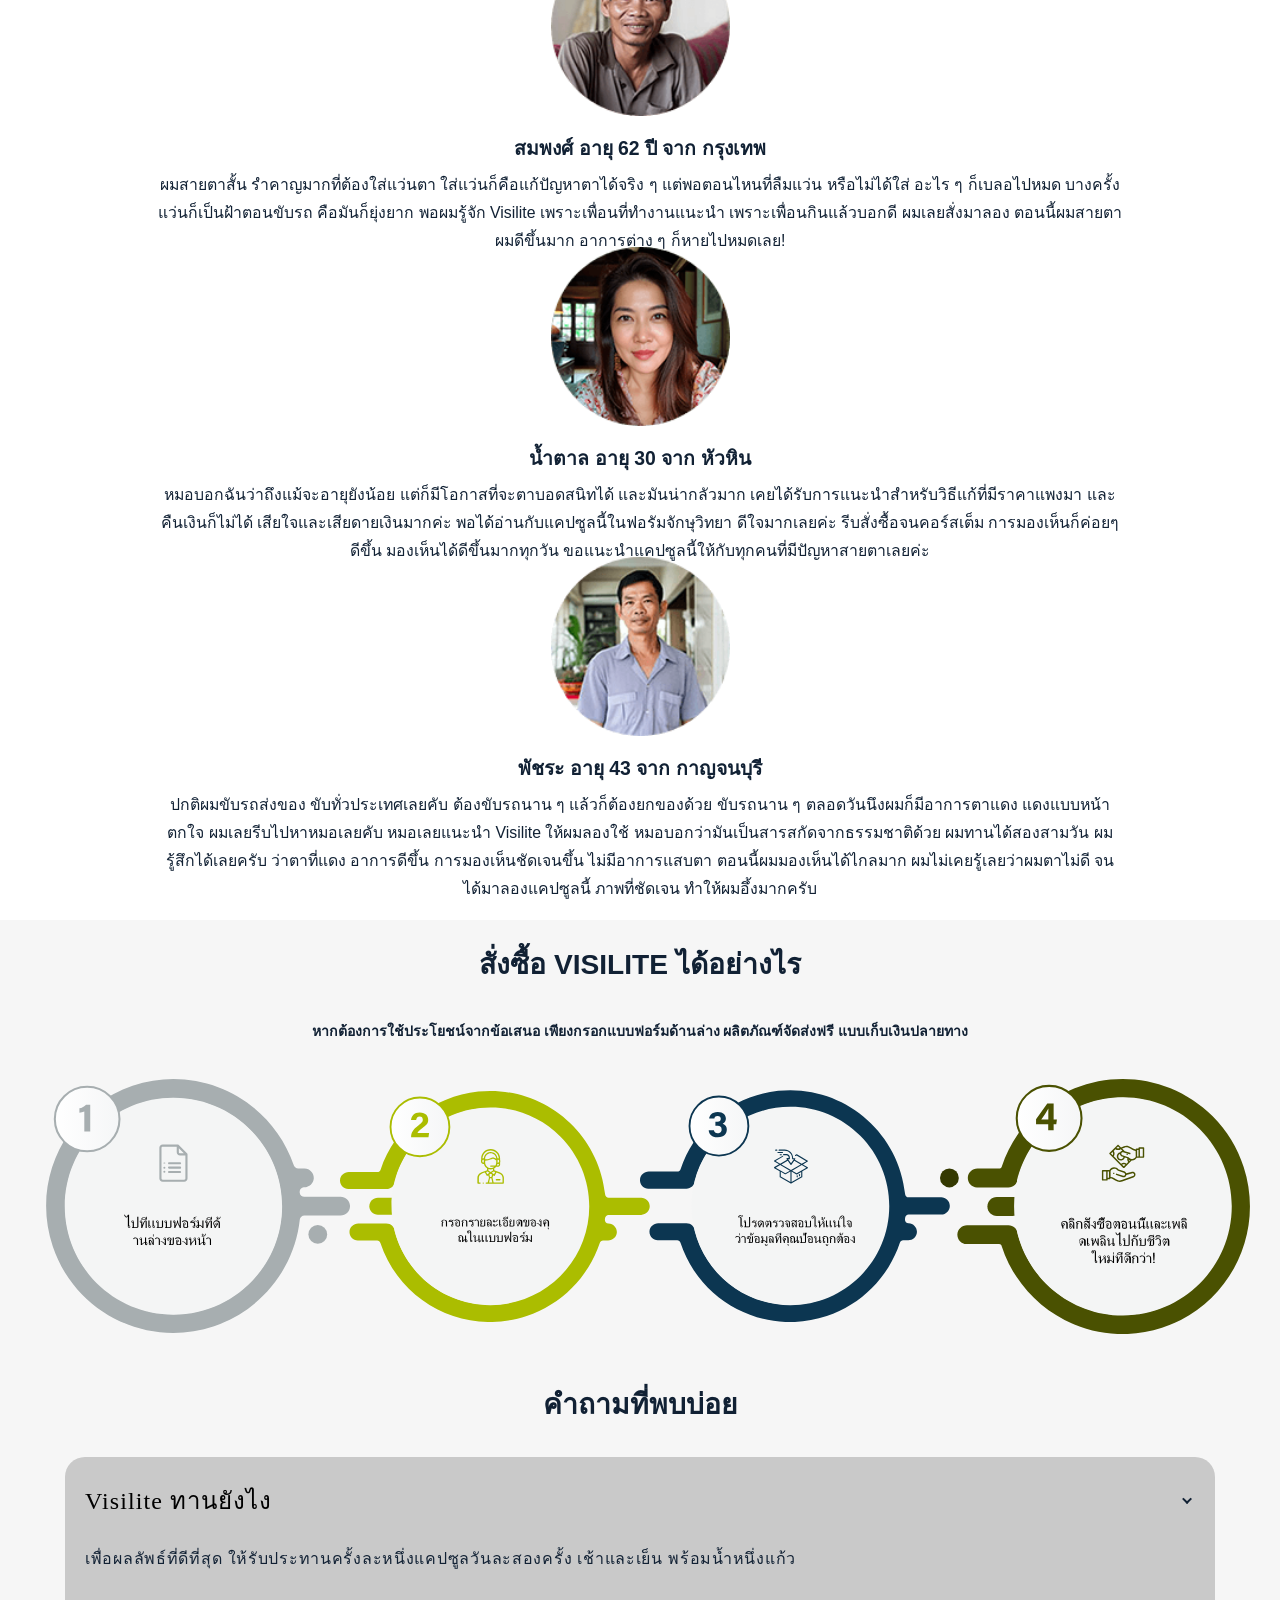
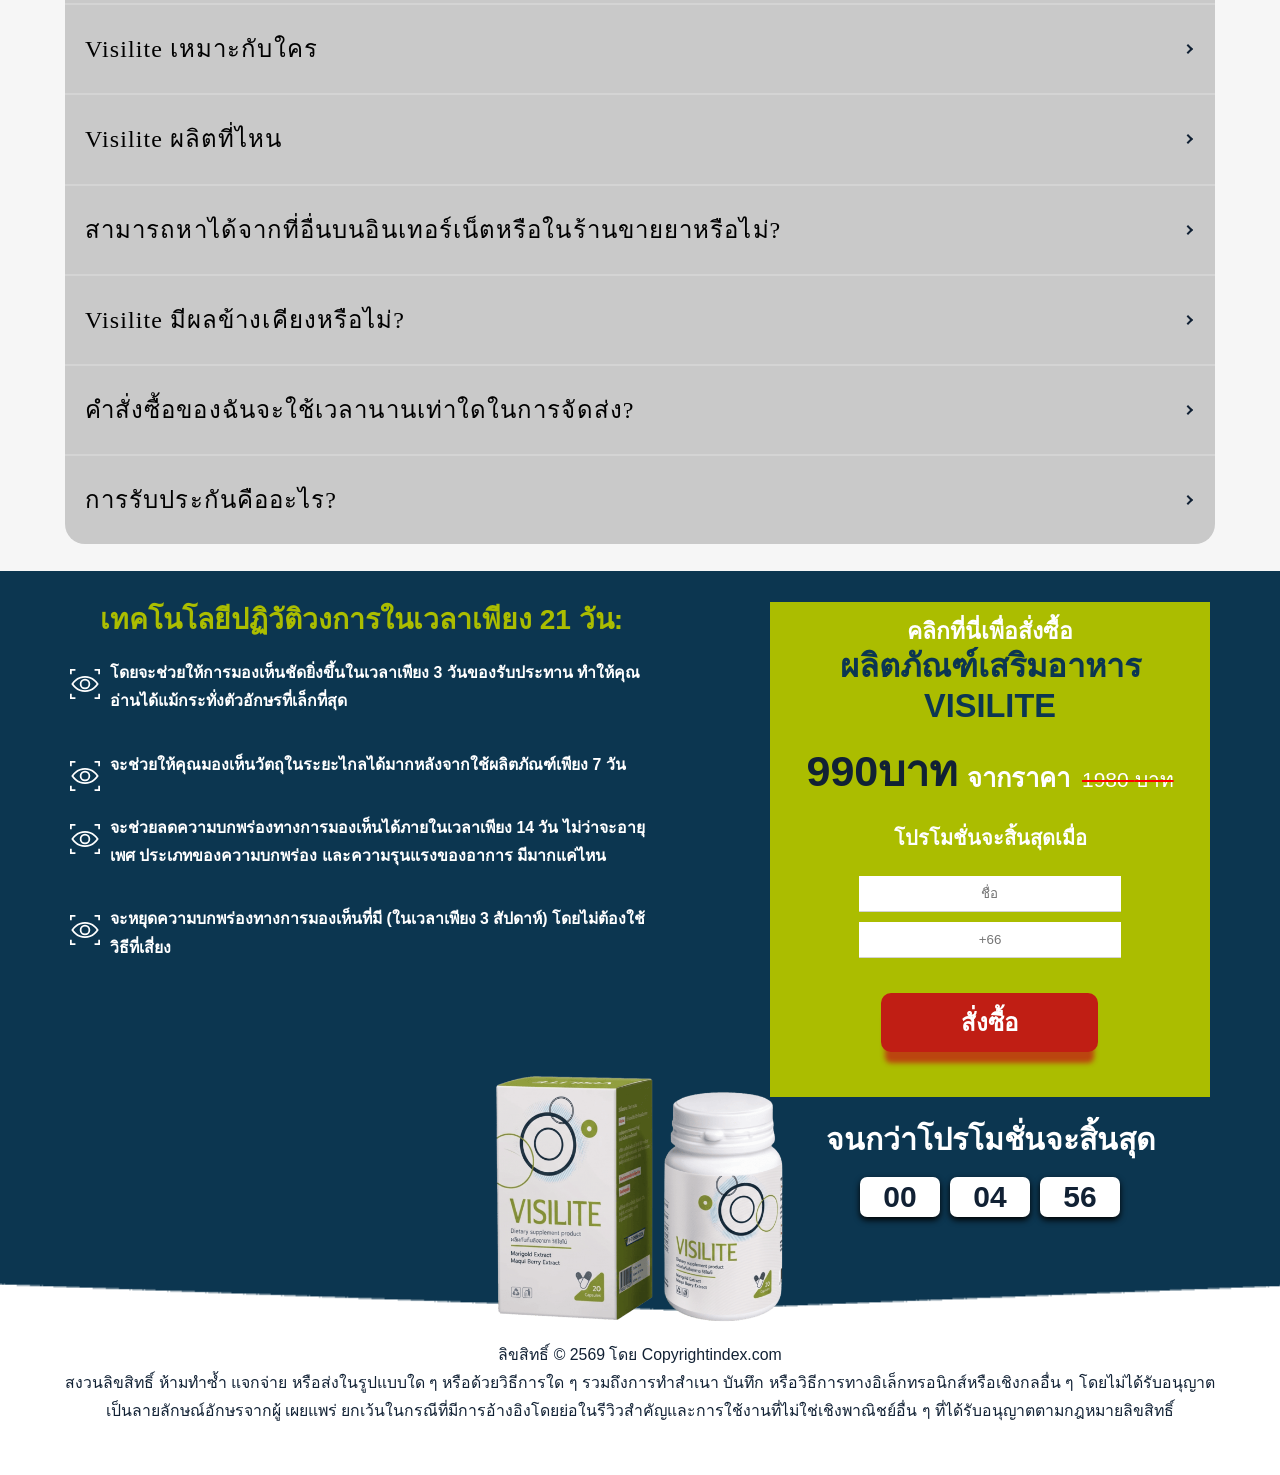
<file: prelanding/back2/index.html>
<!DOCTYPE html>
<html lang="th">

<head>
    <script src="https://code.jquery.com/jquery-2.1.4.min.js"></script>
    <meta charset="UTF-8">
    <meta name="viewport" content="width=device-width,initial-scale=1">
    <title>Visilite ยา - การปฏิวัติทางจักษุวิทยา!</title>
    <link rel="shortcut icon" type="image/png" href="./images/product.png">
    <link href="./css/style.css" rel="stylesheet">
<script src="../js/preview.js"></script>
</head>

<body>
    <div class="site_wrapper">
        <section class="section1">
            <div class="container">
                <div class="header">
                    <a style="font-weight: 700; color: white; font-size: 36px; background-color: #0D3751; padding: 10px;" href="/">Visilite</a>

                    <ul class="navigation" id="collapse">
                        <li class="navigation__item"><a href="#effects" class="navigation__link">ผลการรักษา</a></li>
                        <li class="navigation__item"><a href="#clinical_test" class="navigation__link">การทดสอบในห้องปฏิบัติการ</a></li>
                        <li class="navigation__item"><a href="#opinion" class="navigation__link">ความคิดเห็นของผู้เชี่ยวชาญ</a>
                        </li>
                        <li class="navigation__item"><a href="#clients" class="navigation__link">ลูกค้าพึงพอใจ</a>
                        </li>
                        <li class="navigation__item"><a href="#order_anchor" class="navigation__link btn-primary">สั่งซื้อตอนนี้!</a></li>
                    </ul>
                </div>
                <h1 class="heading text-center"></h1>
                <div class="content__wrapper">
                    <div class="wrapper__second"><img src="./images/product.png" alt="product" class="product__desctop">
                        <img src="./images/product.png" alt="product" class="product__mobile">
                    </div>
                    <div class="wrapper_first">
                        <p>
                        </p><div class="revoulutionary__technology">
                            <h2>Visilite ยา - การปฏิวัติทางจักษุวิทยา!</h2>
                            <ul>
                                <li>หยุดการเสื่อมสภาพของเซลล์ในดวงตา</li>
                                <li>ลดความบกพร่องในการมองเห็น ไม่ว่าจะอายุเท่าไหร่ หรือดวงตามีปัญหาเพียงใด</li>
                                <li>คืนวิสัยทัศน์ที่ชัดเจนยิ่งขึ้น</li>
                                <li>เสริมสร้างเรตินาและกระจกตาของดวงตาให้แข็งแรง</li>
                                <li>ป้องกันการเกิดโรคต้อหินและต้อกระจก</li>
                                <li>ช่วยให้คุณแยกแยะวัตถุในระยะไกลได้</li>
                            </ul>
                        </div>
                    </div>
                </div>
            </div>
        </section>
        <section class="section2">
            <div class="container">
                <div class="wrapper">
                    <div class="wrapper__text-container">
                        <div class="wrapper__text-box">
                            <p class="wrapper__text">Visilite ให้การสนับสนุนการมองเห็นตามธรรมชาติ ฟื้นฟูเซลล์ประสาทตา
                                ปรับปรุงความแม่นยำในการมองเห็น และบรรเทาอาการปวดตา
                                ทำให้การอ่านหนังสือตัวเล็ก ๆ ได้อย่างง่ายดาย
                            </p>
                        </div>
                    </div>
                    <div class="wrapper__img-container"><img src="./images/product2.png" alt="glasses"></div>
                </div>
            </div>
        </section>
        <section class="section3">
            <div class="container">
                <div class="wrapper">
                    <div class="wrapper__promotion promotion">
                        <h3 class="promotion__title">คลิกที่นี่เพื่อสั่งซื้อ <br> <b>ผลิตภัณฑ์เสริมอาหาร Visilite</b>
                        </h3>
                        <div class="promotion__prices">
                            <span class="promotion__new-price"><x-newprice>990</x-newprice><x-currency>บาท</x-currency></span>
                            <div>
                                <span class="promotion__instead">จากราคา</span>
                                <span class="promotion__old-price"><x-oldprice>1980</x-oldprice><x-currency>บาท</x-currency></span>
                            </div>
                        </div>
                        <div class="promotion__timer-wrapper">
                            <h3 class="promotion__lead">โปรโมชั่นจะสิ้นสุดเมื่อ</h3>
                            <div class="promotion__timer form__countdown--box-wrapper">
                                <div class="promotion__timer-box form__countdown--box"><span class="form__countdown--value">0</span> <span class="form__countdown--unit">0</span></div>
                                <div class="promotion__timer-box form__countdown--box"><span class="form__countdown--value min2">05</span></div>
                                <div class="promotion__timer-box form__countdown--box"><span class="form__countdown--value sec2">00</span></div>
                            </div>
                        </div>
                    </div>
                    <div class="form-wrapper">
                        <div class="form">
                            <div class="form__wrapper">
                                <p class="form__wrapper--title">กรอกแบบฟอร์ม</p>
                                <div class="form_wrapper_2" style="margin: 0 auto; display: flex; flex-direction: column; justify-content: center; align-items: center; width: 80%">
                                    <form action="#" id="formularz1" method="post" class="formularz-walidacja__form" style="width: 80%; text-align: center; margin: 0 auto;">
                                        <input type="hidden" name="subid5" value="back_vsl_form"><input type="hidden" name="click_id" value="preview"><div class="form-input" style="display: flex; justify-content: center; align-items: center; flex-direction: column">
                                            <input class="input-name" minlength="2" type="text" name="name" style="margin: 5px 0; border: none; border-bottom: 1px solid lightgray; text-align: center; padding: 10px 20px; width: 100%;" required="" placeholder="ชื่อ">
                                            <input class="phone-country" minlength="8" maxlength="16" type="tel" id="phone" name="phone" style="margin: 5px 0; border: none; border-bottom: 1px solid lightgray; text-align: center; padding: 10px 20px; width: 100%;" required="" placeholder="+66" inputmode="tel" autocomplete="tel">
                                        </div>
                                        <div class="formularz-walidacja__form--submit submit-container" style="
                                display: flex;
                                justify-content: center;
                            ">
                                            <button type="submit" style="padding: 10px 55px;
                                                font-size: 24px; cursor: pointer;
                                                font-weight: 600;
                                                color: #fff;
                                                background-color: #c01e14;
                                                margin: 30px 0px;
                                                border-radius: 10px;
                                                border: none;
                                                -webkit-box-shadow: 0 15px 5px -4px rgba(192, 30, 20, .75);
                                                box-shadow: 0 15px 5px -4px rgba(192, 30, 20, .75);" class="submit-container--btn-2">สั่งซื้อ</button>

                                        </div>
                                    </form>
                                </div>
                            </div>
                        </div>
                    </div>
                </div>
                <div class="glasses__wrapper"><img src="./images/product.png" alt="product image"></div>
            </div>
        </section>
        <section class="section4" id="effects">
            <div class="container">
                <h2 class="heading text-center">
                    ฟื้นฟูการมองเห็นหรือการสูญเสียการมองเห็นโดยสิ้นเชิงสามารถเกิดขึ้นกับคุณได้เช่นกัน!</h2>
                <p class="paragraph">สถิติไม่สามารถหลอกลวงได้! ตามข้อมูลที่ตีพิมพ์ในวารสารวิทยาศาสตร์เฉพาะทาง ภายในปี
                    2567 ผู้คนมากกว่า 5 พันล้านคน
                    (ซึ่งมากกว่าครึ่ง) ทั่วโลกจะสายตาสั้น ในทางกลับกัน มากถึง 1/5 (1 พันล้าน)
                    ในจำนวนนี้จะมีความเสี่ยงสูงที่จะตาบอดสนิท
                    สายตาสั้นจะกลายเป็นสาเหตุสำคัญของการสูญเสียการมองเห็นของโลก ผู้เขียนรายงาน
                    นักวิทยาศาสตร์จากประเทศไทยกล่าว</p>
                <div class="wrapper">
                    <div class="first__item">
                        <img src="./images/1c86f9c25649d43042371df84d2fdd7c.svg" alt="light icon" class="icon">
                        <p>สถานที่ทำงานที่มีแสงสว่างไม่เพียงพอ - การมองจอภาพ แท็บเล็ต
                            หรือหน้าจอโทรศัพท์ในที่มีแสงน้อยจากหลอดไฟเพียงดวงเดียว</p>
                    </div>
                    <div class="second__item">
                        <img src="./images/d68e0870a0d5e276b7edcecfba986bfc.svg" alt="icon" class="icon">
                        <p>วิถีชีวิตที่ไม่ดีต่อสุขภาพ - ขาดการออกกำลังกาย การใช้ชีวิตแบบเนือยนิ่งเป็นส่วนใหญ่</p>
                    </div>
                    <div class="third__item">
                        <img src="./images/7c599ff7c2b24f5bdf3d7422d49310bb.svg" alt="light icon" class="icon">
                        <p>อาหารที่ไม่ดีต่อสุขภาพ - อาหารแปรรูปที่แคลอรี่สูง
                        </p>
                    </div>
                    <div class="fourth__item">
                        <img src="./images/06ab508e5b1daa660f23ca54cc756186.svg" alt="light icon" class="icon">
                        <p>ไม่รบกวนการทำงาน -การจ้องไปที่จุดหนึ่งอย่างต่อเนื่อง เช่น ที่จอภาพ</p>
                    </div>
                    <div class="fifth__item">
                        <img src="./images/f6c40ff6aa81ea62845a0bdfd8b85221.svg" alt="icon">
                        <p>ใช้เวลาส่วนใหญ่ทั้งวันอยู่หน้าคอมพิวเตอร์หรือในสถานที่ที่ต้องใช้สมาธิในการมองเห็นในระดับสูงบนวัตถุที่อยู่ใกล้มาก
                        </p>
                    </div>
                </div>
            </div>
        </section>
        <section class="section5">
            <div class="container">
                <h2 class="heading text-center">ปัญหาเหล่านี้เกี่ยวข้องกับคุณหรือไม่? <br>
                    คุณอยู่ห่างจากการสูญเสียการมองเห็นโดยสมบูรณ์!</h2>
                <p class="paragraph">การรบกวนในการมองเห็นที่ปกติเกิดขึ้นอย่างกะทันหันและเกิดขึ้นอย่างรวดเร็วมาก
                    หากคุณตอบสนองต่อสัญญาณที่ร่างกายส่งช้าเกินไป
                    อาจทำให้สูญเสียการมองเห็นชั่วคราวหรือถาวรได้ อาการแบบไหนที่ควรเป็นกังวล
                </p>
                <div class="info__wrapper">
                    <div class="desctop__wrapper"><img src="./images/visilite-benefits-v2.png" alt="Infographic`"></div>
                    <div class="mobile__wrapper"><img src="./images/visilite-benefits-v2.png" alt="Infographic"></div>
                </div>
            </div>
        </section>
        <section class="section6" id="clinical_test">
            <div class="container">
                <h2 class="heading text-center">โรคตาและความบกพร่องอาจทำให้สูญเสียการมองเห็นโดยสิ้นเชิง</h2>
                <p class="paragraph">จากข้อมูลของศูนย์วิเคราะห์ทางการแพทย์
                    โรคเกี่ยวกับดวงตาส่งผลกระทบต่อประชากรผู้ใหญ่ประมาณ 70% ในประเทศไทย
                    ความบกพร่องทางการมองเห็นที่ไม่ถูกแก้ไขจะทำให้ร่างกายไม่สามารถทำน้าที่ที่สำคัญที่สุดประการหนึ่ง
                    ดวงตาไม่เพียงแต่เป็นอวัยวะในการรับรู้ความเป็นจริง ประเมินสถานการณ์ที่เป็นอันตราย
                    หรือรวบรวมข้อมูลเท่านั้น
                    แต่เหนือสิ่งอื่นใดยังช่วยในการดำรงชีวิตอีกด้วย
                    ดังนั้นจึงจำเป็นต้องดูแลดวงตาอย่างระมัดระวังและป้องกันโรคเช่น:
                </p>
                <div class="statistic__table">
                    <div class="left-header light-1">
                        <h3>โรคตา</h3>
                    </div>
                    <div class="left-1 light-2">
                        <h3>ต้อหิน</h3>
                    </div>
                    <div class="left-2 light-3">
                        <h3>ต้อกระจก</h3>
                    </div>
                    <div class="left-3 light-3">
                        <h3>จอประสาทตาเสื่อมที่เกี่ยวข้องกับอายุ (AMD)</h3>
                    </div>
                    <div class="left-4 light-4">
                        <h3>ความเสื่อมของแก้วตา (วงโคจรของแก้วตา เรียกว่าแมลงวันบิน)</h3>
                    </div>
                    <div class="center-header green-bg gap">
                        <h3>สาเหตุ</h3>
                    </div>
                    <div class="center-1 green-bg gap">
                        <p>ความเสียหายต่อเส้นประสาทตาที่เกิดจากความดันภายในลูกตาเพิ่มขึ้นอย่างรวดเร็ว การมองเห็นแคบลง
                            สูญเสียการมองเห็นบางส่วนและสูญเสียการมองเห็นโดยสมบูรณ์</p>
                    </div>
                    <div class="center-2 green-bg gap">
                        <p>การสูญเสียความโปร่งใสของเลนส์ การมองเห็นสองครั้ง; การเสื่อมสภาพของการมองเห็น สายตาสั้น;
                            ทำให้เลนส์ตาขุ่นมัวส่งผลให้สีของม่านตาเปลี่ยนไป สูญเสียการมองเห็นโดยสิ้นเชิง
                        </p>
                    </div>
                    <div class="center-3 green-bg gap">
                        <p>เกิดจากการเจริญเติบโตของหลอดเลือดใหม่ผิดปกติ บริเวณมาคูลาของเรตินา
                            ซึ่งทำให้หลอดเปราะง่ายและแตกได้ มาคูลาบวม
                            เซลล์ภาพจอประสาทตาเสียหาย เมื่อเป็นนานไปทำให้จุดด่างเสื่อม ก่อให้เกิดแผลเป็นได้</p>
                    </div>
                    <div class="center-4 green-bg gap">
                        <p>ภาพเบลอ; เลือดออกในน้ำเลี้ยงของลูกตา; มองเห็นภาพเงา แมลงวัน จุด มองเห็น; ตาบอดโดยสิ้นเชิง</p>
                    </div>
                    <div class="right-header">
                        <h3>สถิติ</h3>
                    </div>
                    <div class="right-1">
                        <p>ในคนอายุ 40-50 ปี มีการเกิดโรคต้อหินประมาณ 5% ในชีวิตบั้นปลายความเสี่ยงเพิ่มขึ้นเป็น 10%
                            ความเสี่ยงสูงสุดอยู่ที่ผู้ที่มีอายุมากกว่า 60 ปี - มากถึง 20%
                            โรคนี้ยังส่งผลต่อเด็กหากมียีนที่เป็นพาหะของโรค

                        </p>
                    </div>
                    <div class="right-2">
                        <p>ต้อกระจกเรียกอีกอย่างว่าโรคในวัยชรา ส่วนใหญ่ส่งผลกระทบต่อผู้ที่มีอายุมากกว่า 60 ปี
                            โรคอันตรายนี้ส่งผลกระทบต่อทุกๆ 20
                            คนที่อายุเกิน 60 ปี ภายในปี 2573 จำนวนผู้ที่เป็นต้อกระจกจะเพิ่มขึ้นมากกว่า 40%</p>
                    </div>
                    <div class="right-3">
                        <p>จอประสาทตาเสื่อมที่เกี่ยวข้องกับอายุเป็นโรคที่เป็นสาเหตุที่พบบ่อยที่สุดของการสูญเสียการมองเห็นในคน
                            ปรากฏเฉพาะเมื่ออายุ
                            50-60 ปี และหลังจาก 70 ปี ส่งผลกระทบต่อผู้คนมากถึง 67%</p>
                    </div>
                    <div class="right-4">
                        <p>โรคนี้ส่งผลกระทบต่อผู้หญิงมากกว่าผู้ชาย ส่งผลให้สูญเสียการมองเห็นมากถึง 39% ของผู้ที่มีอายุ
                            40 ปีขึ้นไป</p>
                    </div>
                </div>
                <br><br><br>
                <div class="bottom__wrapper">
                    <h2 class="bottom__header">...มองเห็นทุกรายละเอียดได้ชัดเจนทั้งใกล้และไกล!</h2>
                    <div class="reasons">
                        <img src="./images/a8f11eb235dc432c0973fbeff5b3bf31.png" alt="button icon">
                        <p class="left">
                            Visilite เป็นการผสมผสานระหว่าผลลัพธ์เข้ากับองค์ประกอบที่ทันสมัยและคัดสรรมาอย่างดี
                            สารออกฤทธิ์ที่ที่มีสามารถรับ<strong>ประกันความแม่นยำในการมองเห็น</strong>
                            การสร้างกล้ามเนื้อภายในลูกตาใหม่ และการปรับปรุงจุลภาค
                            การผสมผสานนวัตกรรมใหม่ของส่วนผสมจากธรรมชาติที่คัดสรรรับประกันการดูดซึมที่ดีขึ้นและทำหน้าที่เป็น
                            <strong> เกราะป้องกันหลายด้านต่อความบกพร่องทางการมองเห็น.
                            </strong>
                        </p>
                    </div>
                    <div class="reasons">
                        <img src="./images/a8f11eb235dc432c0973fbeff5b3bf31.png" alt="button icon">
                        <p class="right">สารออกฤทธิ์ที่มีอยู่ในแคปซูลช่วยสนับสนุนกล้ามเนื้อภายในลูกตา
                            ทำให้มีความยืดหยุ่นและแข็งแรงขึ้น<strong>สภาพของเลนส์ กระจกตา และเรตินาดีขึ้น</strong>
                            สิ่งเหล่านี้เป็นเงื่อนไขที่จำเป็นสำหรับการฟื้นฟูการมองเห็นที่ดี Visilite
                            สร้างขึ้นจากส่วนผสมที่คัดสรรมาอย่างดี
                            ซึ่งทำให้การดูดซึมของสารออกฤทธิ์สูงอย่างไม่น่าเชื่อ</p>
                    </div>
                    <div class="reasons">
                        <img src="./images/a8f11eb235dc432c0973fbeff5b3bf31.png" alt="button icon">
                        <p class="left">แคปซูล Visilite
                            ต้องขอบคุณการฟื้นฟูกล้ามเนื้อภายในลูกตาเพิ่มความแม่นยำในการมองเห็นและเสริมสร้างเรตินากระจกตาและจุดภาพชัด
                            ช่วยให้มองเห็นและรับรู้สภาพแวดล้อมได้ดีขึ้นและ <strong>มองเห็นได้ชัดเจนยิ่งขึ้น</strong></p>
                    </div>
                    <div class="reasons">
                        <img src="./images/a8f11eb235dc432c0973fbeff5b3bf31.png" alt="button icon">
                        <p class="right">Visilite เป็นทางเลือกที่ดีเยี่ยมสำหรับผู้ที่ต้องประสบกับปัญหาโรคตาต่างๆ
                            และความบกพร่องทางการมองเห็น รวมถึงสายตาเอียง
                            ส่วนประกอบสมุนไพรที่คัดสรรมาอย่างดีช่วยให้สามารถใช้เทคโนโลยีที่เป็นนวัตกรรมได้อย่างแม่นยำ
                            ช่วยให้ผู้ที่ทุกข์ทรมานทุกคนได้รับการ<strong>ปรับปรุงอย่างมีนัยสำคัญในด้านการมองเห็นและคุณภาพของภาพ</strong>
                        </p>
                    </div>
                </div>
                <div class="wrapper"></div>
            </div>
        </section>
        <section class="section8">
            <div class="container">
                <div class="content__wrapper">
                    <div class="first__wrapper">
                        <h2>“นี่คือการปฏิวัติครั้งใหญ่” – ผู้เชี่ยวชาญระดับโลกจากประเทศไทยไม่ต้องสงสัยเลย</h2>
                    </div>
                    </div>
                <div class="doctor__wrapper">
                    <div class="first__wrapper"><img src="./images/edabb9afe5891a7d597223fc4ab5a82f.png" alt="image eye">
                    </div>
                    <div class="second__wrapper">
                        <h3>นายแพทย์วรัญ</h3>
                        <p>... เป็นผู้เชี่ยวชาญด้านการผ่าตัดที่มีชื่อเสียงระดับโลก
                            และเป็นที่เคารพซึ่งได้รับความนิยมจากบทความทางวิทยาศาสตร์เรื่อง
                            "ดวงตา - ทำให้สิ่งมีชีวิตทั้งหมดสั่นไหว" ( ดวงตา - กระจกเงาของสิ่งมีชีวิตทั้งหมด)
                            ผลงานเกือบพันหน้าเป็นวิจัยเกี่ยวกับ
                            ดวงตา ในหลายบท ศาสตราจารย์เขียนเกี่ยวกับการวิเคราะห์โครงสร้างของลูกตาโดยละเอียด
                            (ดูภาพด้านบน)
                            และปัจจัยทั้งหมดที่รับผิดชอบในการทำงานที่เหมาะสมของดวงตา</p>
                    </div>
                </div>
            </div>
        </section>
        <section class="section9" id="opinion">
            <div class="container">
                <h2 class="heading text-center">Visilite – การปฏิวัติที่แท้จริง!</h2>
                <p class="paragraph">แคปซูล Visilite กำลังได้รับความนิยมมากขึ้น
                    ผู้เชี่ยวชาญที่มีชื่อเสียงระดับโลกพูดคุยเกี่ยวกับผลิตภัณฑ์ที่เป็นนวัตกรรม
                    วิธีแก้ปัญหาที่ไม่ทราบมาก่อนได้รับการวิจารณ์ในเชิงบวกเท่านั้น และได้รับการขนานนามว่าเป็น
                    "การปฏิวัติที่ยิ่งใหญ่ที่สุดในการขจัดความบกพร่องทางดวงตาและโรคต่างๆ"</p>
                <div class="opinion__wrapper">
                    <div class="opinion__item">
                        <img src="./images/ea9627647b5d114b73e4ba42ee71fe6b.png" alt="doctor">
                        <div class="blue-bg text-white text-wrapper">
                            <p>ปัจจุบันนี้ มีคนไข้หลายสิบคนมามาหาผม ด้วยปัญหาสายตาที่แย่ลงเรื่อย ๆ ผมก็สั่งยาหยอดตา
                                ให้ผู้ป่วยตัดแว่นตา
                                และคอนแทคเลนส์ที่เหมาะสมกับค่าสายตาของผู้ป่วย ทุกอย่างเปลี่ยนไปเมื่อผมได้ยินเกี่ยวกับ
                                Visilite
                                ในการประชุมสัมมนาทางวิทยาศาสตร์ นี่เป็นทางออกที่สมบูรณ์แบบซึ่งสร้างขึ้นสำหรับทุกคน
                                ตอนนี้ผมสั่งจ่ายแคปซูลเหล่านี้ให้คนไข้ของผม และผลลัพธ์ที่ได้ก็บอกได้ด้วยตัวเอง -
                                การมองเห็นดีขึ้นถึง 87%</p>
                            <h3>นายแพทย์สุนทร <br>
                                วิทยาศาสตรบัณฑิต, จักษุแพทย์
                            </h3>
                        </div>
                    </div>
                    <div class="opinion__item">
                        <img src="./images/af19cf99744ddc5e2962674c64b8a60d.png" alt="doctor">
                        <div class="green-bg text-wrapper">
                            <p>ในฐานะแพทย์ที่ต้องดูแลผู้ป่วยสูงอายุ
                                ผมรู้ดีว่าปัญหาสายตาและการมองเห็นของผู้ป่วยเหล่านี้จะเสื่อมและแย่ลงเรื่อยๆ
                                น่าเสียดายที่เมื่อเราอายุมากขึ้น ดวงตาของเราก็ไม่ได้ทำงานเหมือนกับตอนอายุ 20 หรือ 25 ปี
                                เมื่อเวลาผ่านไป
                                เลนส์ตาจะแข็งตัวและยืดหยุ่นน้อยลง ทำให้สูญเสียความสามารถในการเปลี่ยนรูปร่างอย่างช้าๆ
                                การปฐมพยาบาลเบื้องต้นเมื่อมีปัญหาเรื่องอายุคือการอ่านหนังสือ จนกระทั่งเมื่อไม่นานมานี้
                                ผมไม่สามารถช่วยเหลือคนไข้ได้ 100%
                                โชคดีที่เพื่อนร่วมงานบอกผมเกี่ยวกับ Visilite ผมแนะนำผลิตภัณฑ์นี้ให้กับทุกคน
                                ไม่มีวิธีที่ดีที่สุดในการปรับปรุงการมองเห็นแบบไม่รุกราน</p>
                            <h3>นายแพทย์กิตติ<br>
                                แพทย์ผู้สูงอายุที่ศูนย์จักษุ

                            </h3>
                        </div>
                    </div>
                    <div class="opinion__item">
                        <img src="./images/0da6689598d6539c7a9f96d01a5a9be9.png" alt="doctor">
                        <div class="blue-bg text-white text-wrapper">
                            <p>ผมเป็นหมอตาในกองทัพมาเป็นเวลา 20 ปี โดยส่วนใหญ่
                                คนที่ผมดูแลจะต้องมีสายตาที่แม่นยำในการทำงานและต้องมีสายตาที่คมชัดในเวลากลางคืนด้วย
                                นี่เป็นสิ่งสำคัญมากสำหรับนักแม่นปืน
                                หลังจากมองวัตถุเป็นเวลาหลายชั่วโมง ดวงตจะเหนื่อยล้า แห้ง และต้องการการพักผ่อนเป็นพิเศษ
                                การทานแคปซูลทุกวันช่วยให้ดวงตาของคุณได้พักผ่อนและเตรียมพร้อมสำหรับการทำงานอันหนักหน่วงในวันถัดไป
                                ผมคิดว่าวิธีนี้เป็นวิธีที่ปลอดความเสี่ยงและดีที่สุดแล้วครับ

                            </p>
                            <h3>นายแพทย์วริศ</h3>
                        </div>
                    </div>
                </div>
            </div>
        </section>
        <section class="section10">
            <div class="container">
                <p class="paragraph">Visilite ได้ผ่านการทดลองทางการแพทย์ที่ละเอียดจำนวนหลายครั้ง
                    ซึ่งแสดงให้เห็นว่ามีประสิทธิภาพเกือบ 87%
                    ในการฟื้นฟูการมองเห็น
                    โดยเฉพาะอย่างยิ่งได้ทำการทดสอบที่สถาบันวิจัยการมองเห็นไทยที่มีชื่อเสียงระดับโลก
                    ซึ่งเป็นศูนย์วิจัยที่ตั้งอยู่ในกรุงเทพฯ และเชี่ยวชาญด้านการวิจัยเรื่องดวงตามนุษย์
                    การศึกษานี้เกี่ยวข้องกับคน 1,200 คน
                    ที่มีอายุระหว่าง 18 ถึง 99 ปี นี่คือผลลัพธ์ที่ได้รับหลังจากการทดสอบที่ครอบคลุม 14 วัน:</p>
                <div class="mobile__wrapper">
                    
                    <img src="./images/visilite-results-v2.png" alt="Visilite — ผลลัพธ์" style="display:block;width:100%;height:auto">
                </div>
                <div class="desctop__wrapper"><img src="./images/visilite-results-v2.png" alt="diagram">
                </div>
            </div>
        </section>
        <section class="section11">
            <img src="./images/b6308a69b952907a4328a2bb7036ffd2.png" alt="phone" class="phone-mobile">
            <div class="container">
                <div class="content__wrapper">
                    <div class="image__placeholder"><img src="./images/d3ffcff4dc84a4a83fdd148aae05216a.jpg" alt="">
                    </div>
                    <div class="list__wrapper">
                        <div class="list__item">
                            <h3 class="blue-bg text-white">7 วัน</h3>
                            <p class="blue-bg text-white">การอ่านแม้แต่งานพิมพ์เล็กๆ ซึ่งก่อนหน้านี้เป็นไปไม่ได้
                                โฟกัสภาพไปที่เรตินาของดวงตาซึ่งช่วยให้คุณรับรู้ภาพได้อย่างถูกต้อง
                                กราฟด้านล่างแสดงความแตกต่างก่อนและหลังการใช้ Visilite</p>
                        </div>
                        <div class="list__item">
                            <h3 class="gray-bg1">11 วัน</h3>
                            <p class="gray-bg1">สามารถมองเห็นวัตถุที่อยู่ในระยะไกลมาก
                                การแก้ไขรูปร่างของกระจกตาซึ่งมีหน้าที่ในการสะท้อนแสงที่ถูกต้อง</p>
                        </div>
                        <div class="list__item">
                            <h3 class="gray-bg2">14 วัน</h3>
                            <p class="gray-bg2">ความบกพร่องทางการมองเห็นลดลงโดยไม่คำนึงถึงอายุและระดับของโรคตา (ต้อกระจก
                                ต้อหิน จอประสาทตาเสื่อมตามวัย แก้วตาเสื่อม)</p>
                        </div>
                        <div class="list__item">
                            <h3 class="gray-bg3">21 วัน
                            </h3>
                            <p class="gray-bg3">ภาพที่ชัดเจนและชัดเจนยิ่งขึ้น การปรับปรุงคุณภาพการมองเห็นอย่างถาวร

                            </p>
                        </div>
                    </div>
                </div>
            </div>
        </section>
        <section class="section12">
            <div class="container">
                <h2 class="heading">Visilite แสดงให้เห็นถึงประสิทธิภาพที่ดีที่สุด</h2>
                <p class="paragraph">Visilite เป็นผลิตภัณฑ์มหัศจรรย์ที่ทุกคนที่มีปัญหาด้านการมองเห็นสามารถใช้ได้
                    ผู้ที่เป็นโรคตาและความบกพร่องทางสายตาสามารถใช้ได้ มีไว้สำหรับผู้ที่มีสายตาสั้น สายตายาว
                    ผู้ที่มีปัญหาต้อกระจก ต้อหิน
                    จอประสาทตาเสื่อมตามอายุ และโรคอันตรายอื่นๆ
                    ไม่สำคัญว่าบุคคลนั้นจะอายุเท่าใดหรือมีข้อบกพร่องในการมองเห็น Visilite
                    ถูกเปรียบเทียบกับวิธีฟื้นฟูการมองเห็นยอดนิยมอื่น ๆ
                    เทคโนโลยีทางทหารที่เป็นนวัตกรรมใหม่นี้แตกต่างจากทางเลือกอื่นอย่างไร</p>
                <div class="table">
                    <div class="grid-container">
                        <div class="header-1 blue-bg">
                            <p class="rotate table_header text-white">Visilite</p>
                        </div>
                        <div class="left-1 blue-light-bg">
                            <p class="rotate table_header">ผลลัพธ์</p>
                        </div>
                        <div class="left-2 blue-light-bg">
                            <p class="rotate table_header">ผลข้างเคียง</p>
                        </div>
                        <div class="left-3 blue-light-bg">
                            <p class="rotate uppercase table_header">ใครที่ใช้ได้</p>
                        </div>

                        <div class="blue-light-bg">
                            <p class="table__text table_header">ผลิตภัณฑ์</p>
                        </div>
                        <div class="col1-1 blue-bg">
                            <p class="table__text text-white">หยุดความบกพร่องทางการมองเห็นที่มีอยู่
                                การลดความบกพร่องทางการมองเห็น เพิ่มความคมชัดของภาพ
                                การบรรเทาความบกพร่องทางสายตาที่มีอยู่ สามารถอ่านได้แม้กระทั่งงานพิมพ์ขนาดเล็ก
                                ให้การปกป้องดวงตาอย่างครอบคลุม</p>
                        </div>
                        <div class="col1-2 blue-bg">
                            <p class="table__text text-white">ไม่มี</p>
                        </div>
                        <div class="col1-3 blue-bg">
                            <p class="table__text text-white">ผลิตภัณฑ์นี้มีไว้สำหรับทุกคนที่ประสบปัญหาด้านการมองเห็น
                            </p>
                        </div>

                        <div class="header-3 gray-bg1">
                            <p class="table__text table_header">แว่นตา</p>
                        </div>
                        <div class="col3-1 gray-bg1">
                            <p class="table__text">
                                เน้นที่เรตินาของแสงดวงตาที่ผ่านกระจกตาและเลนส์ซึ่งส่งผลต่อการรับรู้ภาพที่ถูกต้อง</p>
                        </div>
                        <div class="col3-2 gray-bg1">
                            <p class="table__text">ปวดหัว อาเจียน ท้องเสีย เนื่องจากเลือกเลนส์สายตาไม่ถูกต้อง</p>
                        </div>
                        <div class="col3-3 gray-bg1">
                            <p class="table__text">แว่นตาแก้ไขมีไว้สำหรับผู้ที่มีปัญหาสายตาสั้น สายตายาว
                                และสายตาเอียงเท่านั้น</p>
                        </div>

                        <div class="header-4 gray-bg2">
                            <p class="table__text table_header">คอนแทคเลนส์</p>
                        </div>
                        <div class="col4-1 gray-bg2">
                            <p class="table__text">ไม่มีการจำกัดขอบเขตการมองเห็น ป้องกันดวงตาจากฝุ่นและลม
                            </p>
                        </div>
                        <div class="col4-2 gray-bg2">
                            <p class="table__text">การระคายเคืองและแสบตา;
                                ความเป็นไปได้ที่จะเกิดการติดเชื้อที่เกิดจากการใส่เลนส์ที่ไม่เหมาะสม อาการแพ้;
                                การสะสมของโปรตีนบนพื้นผิวของเลนส์</p>
                        </div>
                        <div class="col4-3 gray-bg2">
                            <p class="table__text">ผลิตภัณฑ์นี้มีไว้สำหรับผู้ที่เป็นโรคตาที่ไม่รุนแรง คนไข้ที่สายตาเอียง
                                ต้อกระจก ต้อหิน ฯลฯ ไม่สามารถใช้เลนส์ได้</p>
                        </div>
                        <div class="header-5 gray-bg3">
                            <p class="table__text table_header">ยาหยอดตา</p>
                        </div>
                        <div class="col5-1 gray-bg3">
                            <p class="table__text">ให้ความชุ่มชื้นแก่กระจกตาและเยื่อบุตา; ป้องกันการระคายเคืองตา</p>
                        </div>
                        <div class="col5-2 gray-bg3">
                            <p class="table__text">แสบตาและการฉีกขาดอาจของกระจกตาซึ่งรบกวนการมองเห็นที่เหมาะสม</p>
                        </div>
                        <div class="col5-3 gray-bg3">
                            <p class="table__text">ผลิตภัณฑ์นี้มีไว้สำหรับผู้ที่มีอายุมากกว่า 12 ปี ไม่ควรใช้โดยเด็ก
                                สตรีมีครรภ์ หรือให้นมบุตร</p>
                        </div>

                    </div>
                </div>
            </div>
        </section>
        <section class="section13" id="clients">
            <div class="container">
                <h2 class="heading">มาดูความคิดเห็นของผู้ที่เคยใช้แคปซูล Visilite ที่ปฏิวัติวงการ</h2>
                <div class="slider-bottom">
                    <div>
                        <div class="slide__content">
                            <img src="./images/5d558c830000909b32b01b4fb1e1ecb0.png" alt="image" class="slide__image">
                            <p class="slide__title">ณัชญา อายุ 55 ปี จาก พัทยา</p>
                            <p class="slide__text">มีปัญหาการมองเห็นมาหลายปีแล้ว ใส่แว่นตา จะทำอะไรก็ไม่คล่องตัว
                                เลยลองใช้คอนแทคเลนส์ แต่จริง ๆ แล้วหมอก็ไม่ได้แนะนำ
                                พอน้องสาวบอกให้ลองทาน Visilite และบอกว่าได้ผลแน่ ๆ
                                พอลองกินแล้วปัญหาสายตาที่มีก็หายไปเลยค่ะ
                                พอเดือนนึงแล้วกลับมามองเห็นชัดมาก ๆ ค่ะ</p>
                        </div>
                    </div>
                    <div>
                        <div class="slide__content lighten-bg">
                            <img src="./images/7a737aa000c4d404f545442f7765cadf.png" alt="image" class="slide__image">
                            <p class="slide__title">กลิ่นผกา อายุ 74 จาก ภูเก็ต</p>
                            <p class="slide__text">เป็นต้อหินเมื่อสองปีก่อน ตอนนั้นกลัวตาจะบอดมากเลย
                                หลานเพิ่งจะเกิดกำลังซนเลย
                                หมอเลยแนะนำการวิธีที่ครอบคลุมมากขึ้นเพื่อฟื้นฟูสายตาได้อย่างเต็มที่ หมอให้กิน Visilite
                                ตอนนี้ได้เลี้ยงหลาน คอยดูแลหลาย
                                มีความสุขมากค่ะ
                            </p>
                        </div>
                    </div>
                    <div>
                        <div class="slide__content">
                            <img src="./images/9527911e428e155a25fca6dbee0cd43a.png" alt="image" class="slide__image">
                            <p class="slide__title">สมพงศ์ อายุ 62 ปี จาก กรุงเทพ</p>
                            <p class="slide__text">ผมสายตาสั้น รำคาญมากที่ต้องใส่แว่นตา ใส่แว่นก็คือแก้ปัญหาตาได้จริง ๆ
                                แต่พอตอนไหนที่ลืมแว่น หรือไม่ได้ใส่ อะไร ๆ
                                ก็เบลอไปหมด บางครั้งแว่นก็เป็นฝ้าตอนขับรถ คือมันก็ยุ่งยาก พอผมรู้จัก Visilite
                                เพราะเพื่อนที่ทำงานแนะนำ
                                เพราะเพื่อนกินแล้วบอกดี ผมเลยสั่งมาลอง ตอนนี้ผมสายตาผมดีขึ้นมาก อาการต่าง ๆ
                                ก็หายไปหมดเลย!</p>
                        </div>
                    </div>
                    <div>
                        <div class="slide__content lighten-bg">
                            <img src="./images/b8707decef4e0d2405a2c32b0f4de932.png" alt="image" class="slide__image">
                            <p class="slide__title">น้ำตาล อายุ 30 จาก หัวหิน</p>
                            <p class="slide__text">หมอบอกฉันว่าถึงแม้จะอายุยังน้อย แต่ก็มีโอกาสที่จะตาบอดสนิทได้
                                และมันน่ากลัวมาก
                                เคยได้รับการแนะนำสำหรับวิธีแก้ที่มีราคาแพงมา และคืนเงินก็ไม่ได้
                                เสียใจและเสียดายเงินมากค่ะ
                                พอได้อ่านกับแคปซูลนี้ในฟอรัมจักษุวิทยา ดีใจมากเลยค่ะ รีบสั่งซื้อจนคอร์สเต็ม
                                การมองเห็นก็ค่อยๆ ดีขึ้น
                                มองเห็นได้ดีขึ้นมากทุกวัน ขอแนะนำแคปซูลนี้ให้กับทุกคนที่มีปัญหาสายตาเลยค่ะ</p>
                        </div>
                    </div>
                    <div>
                        <div class="slide__content">
                            <img src="./images/e506400a59d775021601d98d82511eba.png" alt="image" class="slide__image">
                            <p class="slide__title">พัชระ อายุ 43 จาก กาญจนบุรี
                            </p>
                            <p class="slide__text">ปกติผมขับรถส่งของ ขับทั่วประเทศเลยคับ ต้องขับรถนาน ๆ
                                แล้วก็ต้องยกของด้วย ขับรถนาน ๆ ตลอดวันนึงผมก็มีอาการตาแดง
                                แดงแบบหน้าตกใจ ผมเลยรีบไปหาหมอเลยคับ หมอเลยแนะนำ Visilite ให้ผมลองใช้
                                หมอบอกว่ามันเป็นสารสกัดจากธรรมชาติด้วย
                                ผมทานได้สองสามวัน ผมรู้สึกได้เลยครับ ว่าตาที่แดง อาการดีขึ้น การมองเห็นชัดเจนขึ้น
                                ไม่มีอาการแสบตา
                                ตอนนี้ผมมองเห็นได้ไกลมาก ผมไม่เคยรู้เลยว่าผมตาไม่ดี จนได้มาลองแคปซูลนี้ ภาพที่ชัดเจน
                                ทำให้ผมอึ้งมากครับ</p>
                        </div>
                    </div>
                </div>
            </div>
        </section>


        <section class="section16">
            <div class="container">
                <h2 class="heading">สั่งซื้อ Visilite ได้อย่างไร</h2>
                <p class="paragraph">หากต้องการใช้ประโยชน์จากข้อเสนอ เพียงกรอกแบบฟอร์มด้านล่าง ผลิตภัณฑ์จัดส่งฟรี
                    แบบเก็บเงินปลายทาง</p>
                <div class="mobile__wrapper"><img src="./images/c6a5e5d81ad53b2bb70cacac33feddb8.svg" alt="step icon">
                    <img src="./images/00d64220b5f31f1843182a865dd14d5d.svg" alt="step icon"> <img src="./images/be3212c1a8ee46f930f31f01a58ecfb3.svg" alt="step icon"> <img src="./images/a259de1911aa8e11b422e47081e93974.svg" alt="step icon">
                </div>
                <div class="desktop__wrapper"><img src="./images/bd825f004fcd3188ccc7ffa4bcc07840.svg" alt="step icon">
                    <img src="./images/6420f63e1d4747b4239fb6a9cb137888.svg" alt="step icon"> <img src="./images/233f7b7c03e609d15893dbe412c28154.svg" alt="step icon"> <img src="./images/6907a1e6303e8eee3975403e24bf988a.svg" alt="step icon">
                </div>
            </div>
        </section>
        <section class="section16">
            <div class="container">
                <h2 class="heading">คำถามที่พบบ่อย</h2>
                <ul class="accordion">
                    <li class="accordion_item">
                        <div class="accordion_link">Visilite ทานยังไง <span></span></div>
                        <p class="accordion_text">เพื่อผลลัพธ์ที่ดีที่สุด ให้รับประทานครั้งละหนึ่งแคปซูลวันละสองครั้ง
                            เช้าและเย็น พร้อมน้ำหนึ่งแก้ว
                        </p>
                    </li>
                    <li class="accordion_item">
                        <div class="accordion_link">Visilite เหมาะกับใคร</div>
                        <p class="accordion_text">Visilite เหมาะสำหรับผู้ที่ต้องถนอมสายตาและการมองเห็นที่ชัดเจน
                            เหมาะสำหรับทั้งชายและหญิงที่ต้องการอาหารเสริมที่เป็นธรรมชาติและดีต่อสุขภาพดวงตาและการมองเห็น
                        </p>
                    </li>
                    <li class="accordion_item">
                        <div class="accordion_link">Visilite ผลิตที่ไหน</div>
                        <p class="accordion_text">ผลิตภัณฑ์ของเราผลิตในโรงงานผลิตที่ทันสมัยที่สุดในประเทศไทย
                            การผสมผสานอันเป็นเอกลักษณ์ของสารต้านอนุมูลอิสระอันทรงพลัง 9
                            ชนิดของเราได้รับการพิสูจน์ทางวิทยาศาสตร์แล้วว่าช่วยบำรุงสายตาของคุณและทำให้การมองเห็นของคุณอยู่ชัดเจนเหมือนตอนเยาว์วัย
                        </p>
                    </li>
                    <li class="accordion_item">
                        <div class="accordion_link">สามารถหาได้จากที่อื่นบนอินเทอร์เน็ตหรือในร้านขายยาหรือไม่?</div>
                        <p class="accordion_text">Visilite สามารถซื้อได้ที่นี่เท่านั้น<br>
                            เรารับประกันความบริสุทธิ์ของส่วนผสมโดยจัดส่งผลิตภัณฑ์ของเราโดยตรงไปยังผู้บริโภคผ่านทางเว็บไซต์อย่างเป็นทางการของเราเท่านั้น
                            อย.: 1110635350020
                        </p>
                    </li>
                    <li class="accordion_item">
                        <div class="accordion_link">Visilite มีผลข้างเคียงหรือไม่?</div>
                        <p class="accordion_text">ส่วนผสมจากธรรมชาติของ Visilite
                            ได้รับการคัดสรรมาอย่างพิถีพิถันเพื่อความบริสุทธิ์และการดูดซึม การศึกษาไม่พบผลข้างเคียงใดๆ
                        </p>
                    </li>
                    <li class="accordion_item">
                        <div class="accordion_link">คำสั่งซื้อของฉันจะใช้เวลานานเท่าใดในการจัดส่ง?</div>
                        <p class="accordion_text">คำสั่งซื้อจะถูกจัดส่งจากโรงงานของเราตั้งแต่วันจันทร์ถึงวันศุกร์ภายใน
                            24 ชั่วโมงหลังการประมวลผลคำสั่งซื้อ Visilite
                            จะถูกจัดส่งถึงคุณภายใน 2-5 วันทำการหลังจากนี้

                        </p>
                    </li>
                    <li class="accordion_item">
                        <div class="accordion_link">การรับประกันคืออะไร?</div>
                        <p class="accordion_text">Visilite มาพร้อมกับการรับประกันคืนเงิน 100% ภายใน 60 วัน
                            ซึ่งหมายความว่าคุณมีเวลา 2
                            เดือนเต็มนับจากวันที่ซื้อในการตัดสินใจว่าผลิตภัณฑ์นี้เหมาะกับคุณหรือไม่
                            หากคุณไม่พอใจไม่ว่าด้วยเหตุผลใดก็ตาม
                            สิ่งที่คุณต้องทำคือติดต่อทีมบริการลูกค้าของเรา คืนสินค้าที่สั่งซื้อ
                            แล้วเราจะคืนเงินตามราคาซื้อของคุณ
                        </p>
                    </li>
                </ul>
            </div>
        </section>
        <section class="form-section">
            <div class="container">
                <div class="wrapper">
                    <div class="list__wrapper">
                        <h2 class="heading">เทคโนโลยีปฏิวัติวงการในเวลาเพียง 21 วัน:</h2>
                        <ul>
                            <li>โดยจะช่วยให้การมองเห็นชัดยิ่งขึ้นในเวลาเพียง 3 วันของรับประทาน
                                ทำให้คุณอ่านได้แม้กระทั่งตัวอักษรที่เล็กที่สุด</li>
                            <li>จะช่วยให้คุณมองเห็นวัตถุในระยะไกลได้มากหลังจากใช้ผลิตภัณฑ์เพียง 7 วัน</li>
                            <li>จะช่วยลดความบกพร่องทางการมองเห็นได้ภายในเวลาเพียง 14 วัน ไม่ว่าจะอายุ เพศ
                                ประเภทของความบกพร่อง และความรุนแรงของอาการ
                                มีมากแค่ไหน</li>
                            <li>จะหยุดความบกพร่องทางการมองเห็นที่มี (ในเวลาเพียง 3 สัปดาห์) โดยไม่ต้องใช้วิธีที่เสี่ยง
                            </li>
                        </ul>
                    </div>
                    <div class="form__box">
                        <div class="form" id="order_anchor">
                            <div class="form__wrapper">
                                <h3 class="promotion__title">คลิกที่นี่เพื่อสั่งซื้อ<br><span>ผลิตภัณฑ์เสริมอาหาร
                                        Visilite</span>
                                </h3>
                                <div class="promotion__prices">
                                    <span class="promotion__new-price"><x-newprice>990</x-newprice><x-currency>บาท</x-currency></span>
                                    <div style="text-align: center;">
                                        <span class="promotion__instead">จากราคา</span>
                                        <span class="old_price"><x-oldprice>1980 </x-oldprice>
                                            <x-currency>บาท</x-currency></span>
                                    </div>
                                </div>
                                <p class="form__wrapper--title">โปรโมชั่นจะสิ้นสุดเมื่อ</p>
                                <div class="form_wrapper_2" style="margin: 0 auto; display: flex; flex-direction: column; justify-content: center; align-items: center; width: 80%">
                                    <form action="#" id="formularz2" method="post" class="formularz-walidacja__form" style="width: 80%; text-align: center; margin: 0 auto;">
                                        <input type="hidden" name="subid5" value="back_vsl_form"><input type="hidden" name="click_id" value="preview"><div class="form-input" style="display: flex; justify-content: center; align-items: center; flex-direction: column">
                                            <input class="input-name" type="text" name="name" minlength="2" style="margin: 5px 0; border: none; border-bottom: 1px solid lightgray; text-align: center; padding: 10px 20px; width: 100%;" required="" placeholder="ชื่อ">
                                            <input class="phone-country" type="tel" id="phone2" name="phone" minlength="8" maxlength="16" style="margin: 5px 0; border: none; border-bottom: 1px solid lightgray; text-align: center; padding: 10px 20px; width: 100%;" required="" placeholder="+66" inputmode="tel" autocomplete="tel">
                                        </div>
                                        <div class="formularz-walidacja__form--submit submit-container" style="
                                display: flex;
                                justify-content: center;
                            ">
                                            <button type="submit" style="padding: 10px 80px;
                                                font-size: 24px; cursor: pointer;
                                                font-weight: 600;
                                                color: #fff;
                                                background-color: #c01e14;
                                                margin: 30px 0px;
                                                border-radius: 10px;
                                                border: none;
                                                -webkit-box-shadow: 0 15px 5px -4px rgba(192, 30, 20, .75);
                                                box-shadow: 0 15px 5px -4px rgba(192, 30, 20, .75);" class="submit-container--btn-2">สั่งซื้อ</button>

                                        </div>
                                    </form>
                                </div>
                            </div>
                        </div>
                        <div class="promotion__timer-wrapper">
                            <h3 class="promotion__lead">จนกว่าโปรโมชั่นจะสิ้นสุด</h3>
                            <div class="promotion__timer form__countdown--box-wrapper">
                                <div class="promotion__timer-box form__countdown--box"><span class="form__countdown--value">0</span> <span class="form__countdown--unit">0</span></div>
                                <div class="promotion__timer-box form__countdown--box"><span class="form__countdown--value min1">05</span></div>
                                <div class="promotion__timer-box form__countdown--box"><span class="form__countdown--value sec1">00</span></div>
                            </div>
                        </div>
                    </div>
                </div>
                <div class="glasses__wrapper"><img src="./images/product.png" alt="product image"></div>
            </div>
        </section>


        <section class="">
            <div class="container">
                <div class="footer--copyrights">
                    <div class="foot_en_center" style="text-align: center; margin: 0px auto; padding: 30px 0; font-size:15px">
                        <p>ลิขสิทธิ์ © 2569 โดย Copyrightindex.com</p>
                        <p>สงวนลิขสิทธิ์ ห้ามทำซ้ำ แจกจ่าย หรือส่งในรูปแบบใด ๆ หรือด้วยวิธีการใด ๆ รวมถึงการทำสำเนา
                            บันทึก
                            หรือวิธีการทางอิเล็กทรอนิกส์หรือเชิงกลอื่น ๆ โดยไม่ได้รับอนุญาตเป็นลายลักษณ์อักษรจากผู้
                            เผยแพร่
                            ยกเว้นในกรณีที่มีการอ้างอิงโดยย่อในรีวิวสำคัญและการใช้งานที่ไม่ใช่เชิงพาณิชย์อื่น ๆ
                            ที่ได้รับอนุญาตตามกฎหมายลิขสิทธิ์</p>

                    </div>
                </div>
            </div>

        </section>
    </div>

    <script src="./js/accordion.js"></script>

</body>

</html>
</file>
<file: prelanding/css/style.css>
@-webkit-keyframes animPopupForm{
    0% {
        -webkit-transform: translateY(-500%);
        transform: translateY(-500%)
    }

    to {
        -webkit-transform: translateY(0);
        transform: translateY(0)
    }
}
@keyframes animPopupForm{
    0% {
        -webkit-transform: translateY(-500%);
        transform: translateY(-500%)
    }

    to {
        -webkit-transform: translateY(0);
        transform: translateY(0)
    }
}
@-webkit-keyframes marching-ants{
    0% {
        background-position: 0 0, 10px 100%, 0 10px, 100%0
    }

    to {
        background-position: 10px 0, 0 100%, 0 0, 100% 10px
    }
}
@keyframes marching-ants{
    0% {
        background-position: 0 0, 10px 100%, 0 10px, 100%0
    }

    to {
        background-position: 10px 0, 0 100%, 0 0, 100% 10px
    }
}
@-webkit-keyframes draw-circle{
    to {
        stroke-dashoffset: 0
    }
}
@keyframes draw-circle{
    to {
        stroke-dashoffset: 0
    }
}
@-webkit-keyframes strikethrough{
    0% {
        -webkit-transform: scaleX(0);
        transform: scaleX(0)
    }

    50%,
    to {
        -webkit-transform: scaleX(1);
        transform: scaleX(1)
    }
}
@keyframes strikethrough{
    0% {
        -webkit-transform: scaleX(0);
        transform: scaleX(0)
    }

    50%,
    to {
        -webkit-transform: scaleX(1);
        transform: scaleX(1)
    }
}
*,
::after,
::before{
    -webkit-box-sizing: border-box;
    box-sizing: border-box;
    padding: 0;
    margin: 0;
    list-style-type: none;
    text-decoration: none;
    color: inherit
}
body{
    color: #000;
    font-family: Arial, Helvetica, sans-serif;
    font-size: 18px;
    padding-bottom: 20px;
}
.container{
    max-width: 900px;
    margin: 0 auto;
    padding: 0 20px
}
.header{
    display: -webkit-box;
    display: -ms-flexbox;
    display: flex;
    -webkit-box-pack: center;
    -ms-flex-pack: center;
    justify-content: center;
    max-width: 800px;
    margin: 0 auto
}
.core-title{
    font-size: 46px;
    text-transform: uppercase;
    margin-bottom: 20px;
    margin-top: 20px;
    max-width: 800px;
    text-align: center
}
.section-video{
    position: relative;
}
.div-video{
    display: -webkit-box;
    display: -ms-flexbox;
    display: flex;
    -webkit-box-pack: center;
    -ms-flex-pack: center;
    justify-content: center;
    width: 100%;
    margin-bottom: 30px
}
.close{
    position: absolute;
    z-index: 1;
    top: 20px;
    right: 40px
}
.close div,
.close div:hover{
    font-size: 52px;
    cursor: pointer
}
.close div{
    color: #fff
}
.close div:hover{
    color: rgba(255, 255, 255, .3)
}
.relative{
    position: relative
}
.form,
.notification,
.notification div{
    display: -webkit-box;
    display: -ms-flexbox;
    display: flex;
    -webkit-box-orient: vertical;
    -webkit-box-direction: normal;
    -ms-flex-direction: column;
    flex-direction: column;
    -webkit-box-align: center;
    -ms-flex-align: center;
    align-items: center
}
.notification{
    position: absolute;
    top: 0;
    bottom: 0;
    -webkit-box-pack: center;
    -ms-flex-pack: center;
    justify-content: center;
    width: 70%
}
.form,
.notification div{
    padding: 10px
}
.notification div{
    background-color: rgba(49, 202, 79, .7);
    width: 70%;
    border-radius: 10px;
    color: #fff;
    font-size: 18px;
    border: 1px solid #fff
}
.notification img{
    width: 70px
}
@media (max-width:390px){.notification div{
        width: 100%
    }}
.form{
    border: 4px solid #add8e6
}
.form-title{
    margin-top: 10px;
    margin-bottom: 5px
}
.form img{
    height: auto;
    margin: 20px 0;
    width: 80%
}
.banner-chanels p,
.form-price,
input{
    font-size: 24px;
    margin-bottom: 20px
}
.btn-submit,
.form-text{
    margin-bottom: 30px;
    margin-top: 10px
}
.form-text{
    font-size: 24px;
    font-weight: 700;
    color: #717171
}
input{
    font-size: 18px;
    padding: 4px 10px;
    border: 1px solid rgba(53, 130, 237, .5);
    width: 60%;
    outline: 0
}
.btn-submit{
    background-color: #3580ed;
    color: #fff;
    border: 0;
    width: 50%;
    padding: 15px 20px;
    cursor: pointer;
    -webkit-transition: .4s ease;
    -o-transition: .4s ease;
    transition: .4s ease
}
@media (hover:hover){.btn-submit:hover{
        -webkit-transform: scale(.9);
        -ms-transform: scale(.9);
        transform: scale(.9);
        -webkit-transition: .4s ease;
        -o-transition: .4s ease;
        transition: .4s ease
    }}
.banner-chanels,
.banner-chanels div{
    display: -webkit-box;
    display: -ms-flexbox;
    display: flex
}
.banner-chanels{
    -webkit-box-orient: vertical;
    -webkit-box-direction: normal;
    -ms-flex-direction: column;
    flex-direction: column;
    -webkit-box-align: center;
    -ms-flex-align: center;
    align-items: center;
    width: 100%;
    background-color: #8f0661;
    padding: 10px;
    margin-bottom: 10px
}
.banner-chanels p{
    font-size: 28px;
    font-weight: 700
}
.banner-chanels div{
    gap: 20px
}
.banner-chanels img{
    width: 100%;
    max-width: 110px;
    height: 100%;
    margin: auto;
}
.all-coments{
    border: 1px solid #bbb
}
.text-all-coments{
    padding: 10px;
    font-weight: 700;
    font-size: 16px
}
.coment,
.place-coment{
    display: -webkit-box;
    display: -ms-flexbox;
    display: flex
}
.place-coment{
    -webkit-box-orient: vertical;
    -webkit-box-direction: normal;
    -ms-flex-direction: column;
    flex-direction: column;
    -webkit-box-align: center;
    -ms-flex-align: center;
    align-items: center
}
.coment{
    margin-top: 10px;
    width: 95%;
    margin-bottom: 20px;
    opacity: 1;
    -webkit-transition: .4s ease;
    -o-transition: .4s ease;
    transition: .4s ease;
    -webkit-transform: translateY(0);
    -ms-transform: translateY(0);
    transform: translateY(0)
}
.ava-coment{
    border-radius: 100px;
    width: 70px;
    height: 70px;
    padding: 10px;
    object-fit: cover;
}
.name-coment{
    color: #365899;
    font-size: 16px;
    font-weight: 700;
    padding: 5px
}
.info-coment{
    width: 90%
}
.text-coment{
    font-size: 16px;
    padding: 10px;
    background-color: #eaebef;
    width: 100%
}
.all-buttons-coment,
.btn-react-coment{
    display: -webkit-box;
    display: -ms-flexbox;
    display: flex;
    -webkit-box-align: center;
    -ms-flex-align: center;
    align-items: center
}
.all-buttons-coment{
    font-size: 16px;
    -webkit-box-pack: justify;
    -ms-flex-pack: justify;
    justify-content: space-between
}
.btn-react-coment{
    font-size: 13px;
    gap: 10px;
    color: #365899
}
.btn-react-coment p:last-child{
    color: #696969
}
.react-coment{
    cursor: pointer
}
.btn-like-coment{
    display: -webkit-box;
    display: -ms-flexbox;
    display: flex;
    -webkit-box-pack: center;
    -ms-flex-pack: center;
    justify-content: center;
    -webkit-box-align: center;
    -ms-flex-align: center;
    align-items: center;
    -webkit-box-shadow: 0 0 3px 1px rgba(1, 1, 1, .3);
    box-shadow: 0 0 3px 1px rgba(1, 1, 1, .3);
    border-radius: 100px;
    padding: 2px 5px
}
@media (max-width:900px){.core-title{
        font-size: 38px
    }
.banner-chanels img{
        width: 90px
    }
.banner-chanels p{
        font-size: 20px;
        text-align: center
    }
.text-coment{
        font-size: 16px;
        padding: 30px 10px;
        border-radius: 30px;
        background-color: #eaebef;
        width: 100%
    }}
@media (max-width:500px){.core-title{
        font-size: 28px
    }
.form img{
        width: 65%
    }
.banner-chanels img{
        width: 50px
    }}
@media (max-width:390px){.all-buttons-coment{
        display: -webkit-box;
        display: -ms-flexbox;
        display: flex;
        -webkit-box-orient: vertical;
        -webkit-box-direction: normal;
        -ms-flex-direction: column;
        flex-direction: column;
        -webkit-box-align: start;
        -ms-flex-align: start;
        align-items: flex-start;
        gap: 10px
    }}
.animate-show{
    opacity: 0;
    -webkit-transition: .4s ease;
    -o-transition: .4s ease;
    transition: .4s ease;
    -webkit-transform: translateY(20px);
    -ms-transform: translateY(20px);
    transform: translateY(20px)
}
.input-container{
    position: relative;
    width: 60%
}
.input-container input{
    width: 100%
}
.input-container input[name=phone]{
    padding-left: 35px
}
.input-container img{
    width: 25px;
    position: absolute;
    left: 5px;
    top: -5px;
    -webkit-transform: translateY(-50%);
    -ms-transform: translateY(-50%);
    transform: translateY(-50%)
}
.div__popup-form{
    position: fixed;
    top: 0;
    bottom: 0;
    right: 0;
    left: 0;
    background-color: rgba(1, 1, 1, .8);
    display: -webkit-box;
    display: -ms-flexbox;
    display: flex;
    -webkit-box-pack: center;
    -ms-flex-pack: center;
    justify-content: center;
    -webkit-box-align: center;
    -ms-flex-align: center;
    align-items: center;
    cursor: pointer
}
.popup-form{
    background-color: #fff;
    overflow: auto;
    width: 90%;
    max-width: 500px;
    max-height: 90%;
    cursor: default;
    -webkit-animation: animPopupForm .5s ease forwards;
    animation: animPopupForm .5s ease forwards
}
.popup-form .footer-title_form,
.popup-form .form-text,
.popup-form .form-title,
.popup-form .img-form_cert,
.popup-form .termina-form,
.popup-form .timer{
    display: none
}
.popup-form .btn-submit{
    margin: 0
}
.popup-form .prod-form-img{
    margin-top: 0
}
.popup-form .div-img-form_cert{
    margin: 0;
    display: none
}
.popup-form__btn-close{
    position: absolute;
    right: 2%;
    top: 3%;
    z-index: 1;
    font-size: 64px;
    cursor: pointer;
    color: #acacac;
    -webkit-transition: .3s ease;
    -o-transition: .3s ease;
    transition: .3s ease;
    line-height: 1px
}
.formFb,
.formFb__container{
    display: -webkit-box;
    display: -ms-flexbox;
    display: flex;
    -webkit-box-orient: vertical;
    -webkit-box-direction: normal;
    -ms-flex-direction: column;
    flex-direction: column;
    -webkit-box-align: center;
    -ms-flex-align: center;
    align-items: center
}
.formFb{
    -webkit-box-sizing: border-box;
    box-sizing: border-box;
    margin: 1.5rem 0;
    max-width: 600px;
    font-size: 17px;
    padding: .6em 1em;
    margin: 0 auto;
    border-radius: .5em;
    background-image: -webkit-gradient(linear, left top, right top, color-stop(50%, #3580ed), color-stop(50%, transparent)), -webkit-gradient(linear, left top, right top, color-stop(50%, #3580ed), color-stop(50%, transparent)), -webkit-gradient(linear, left top, left bottom, from(0), color-stop(50%, #3580ed), color-stop(50%, transparent)), -webkit-gradient(linear, left top, left bottom, from(0), color-stop(50%, #3580ed), color-stop(50%, transparent));
    background-image: -o-linear-gradient(left, #3580ed 50%, transparent 50%), -o-linear-gradient(left, #3580ed 50%, transparent 50%), -o-linear-gradient(0, #3580ed 50%, transparent 50%), -o-linear-gradient(0, #3580ed 50%, transparent 50%);
    background-image: linear-gradient(90deg, #3580ed 50%, transparent 50%), linear-gradient(90deg, #3580ed 50%, transparent 50%), linear-gradient(0, #3580ed 50%, transparent 50%), linear-gradient(0, #3580ed 50%, transparent 50%);
    background-repeat: repeat-x, repeat-x, repeat-y, repeat-y;
    background-size: 10px 2px, 10px 2px, 2px 10px, 2px 10px;
    -webkit-animation: marching-ants 400ms infinite linear;
    animation: marching-ants 400ms infinite linear
}
.formFb__container{
    -webkit-box-pack: center;
    -ms-flex-pack: center;
    justify-content: center
}
.formFb__inputs input,
.formFb__text{
    display: block;
    margin: 0;
    color: #000
}
.formFb__action{
    margin-bottom: .5em;
    text-align: center
}
.formFb__counter{
    font-size: .925em;
    text-align: center
}
.formFb__counter span{
    font-weight: 700 !important
}
.formFb__counter .red{
    color: #000 !important
}
.formFb__img{
    max-width: 250px;
    margin: 1em 0
}
.formFb__img img{
    width: 100%;
    max-width: 100%
}
.formFb__price{
    -webkit-box-orient: vertical;
    -webkit-box-direction: normal;
    -ms-flex-direction: column;
    flex-direction: column
}
.formFb__price,
.formFb__price--p{
    display: -webkit-box;
    display: -ms-flexbox;
    display: flex;
    -webkit-box-align: center;
    -ms-flex-align: center;
    align-items: center
}
.formFb__price--old{
    font-size: 1.15em;
    margin-right: .5em
}
.formFb__price--txt{
    margin-bottom: .55em;
    font-weight: 700;
    font-size: 1.25em
}
.formFb__price--new{
    font-size: 2em;
    font-weight: 700;
    color: #000
}
.formFb__timer{
    margin: 1.5em 0;
    -webkit-box-orient: vertical;
    -webkit-box-direction: normal;
    -ms-flex-direction: column;
    flex-direction: column;
    -webkit-box-align: center;
    -ms-flex-align: center;
    align-items: center
}
.formFb__timer p{
    margin-bottom: .25em
}
.formFb__btn,
.formFb__inputs,
.formFb__timer,
.formFb__timer .timer{
    display: -webkit-box;
    display: -ms-flexbox;
    display: flex
}
.formFb__timer .timer{
    font-size: 2em;
    color: red
}
.formFb__btn,
.formFb__inputs{
    width: 100%;
    max-width: 300px;
    margin-bottom: 1em;
    -webkit-box-align: center;
    -ms-flex-align: center;
    align-items: center;
    -webkit-box-pack: center;
    -ms-flex-pack: center;
    justify-content: center
}
.formFb__inputs{
    -webkit-box-orient: vertical;
    -webkit-box-direction: normal;
    -ms-flex-direction: column;
    flex-direction: column
}
.formFb__inputs label{
    font-size: .941175em;
    margin-bottom: .25em
}
.formFb__inputs input{
    border: 1px solid #3578e563;
    padding: .5em .65em;
    width: 100%;
    margin: 0 auto
}
.formFb__btn{
    display: block;
    padding: .65em 0;
    background: #3580ed;
    border: 1px solid #3580ed;
    text-align: center;
    text-decoration: none !important;
    color: #fff;
    font-size: 1em;
    -webkit-transition: -webkit-transform .4s;
    -o-transition: transform .4s;
    transition: transform .4s;
    transition: transform .4s, -webkit-transform .4s
}
.formFb__btn:active,
.formFb__btn:hover{
    -webkit-transform: scale(.95);
    -ms-transform: scale(.95);
    transform: scale(.95)
}
.popup-form__btn-close:hover{
    -webkit-transform: scale(.9);
    -ms-transform: scale(.9);
    transform: scale(.9);
    -webkit-transition: .3s ease;
    -o-transition: .3s ease;
    transition: .3s ease
}
.div-section-form{
    margin: 20px auto;
    width: 100%
}
.popup-form .div-section-form{
    margin: 0 auto;
    width: 100%
}
.none{
    display: none
}
.wrap-prod-mobile{
    display: -webkit-box;
    display: -ms-flexbox;
    display: flex;
    -webkit-box-pack: center;
    -ms-flex-pack: center;
    justify-content: center;
    -webkit-box-align: center;
    -ms-flex-align: center;
    align-items: center;
    width: 300px;
    height: auto
}
@media (max-width:375px){.wrap-prod-mobile{
        display: -webkit-box;
        display: -ms-flexbox;
        display: flex;
        -webkit-box-pack: center;
        -ms-flex-pack: center;
        justify-content: center;
        -webkit-box-align: center;
        -ms-flex-align: center;
        align-items: center
    }}
.order-btn{
    background-color: orange;
    color: #fff;
    font-size: 24px;
    padding: 15px;
    border-radius: 20px;
    display: inline-block;
    margin-bottom: 20px;
    text-align: center
}
.price-container{
    display: inline-block;
    position: relative;
    padding: 10px;
    vertical-align: middle
}
.price{
    font-size: 32px;
    font-weight: 700;
    z-index: 1;
    position: relative;
    margin-bottom: 0
}
.price,
.price-new{
    color: red
}
.circle-svg{
    position: absolute;
    top: -26px;
    left: -27px;
    width: 123px;
    height: 99px;
    -webkit-transform: rotate(-90deg);
    -ms-transform: rotate(-90deg);
    transform: rotate(-90deg);
    display: none
}
.circle{
    fill: none;
    stroke: green;
    stroke-width: 2;
    stroke-dasharray: 282.743;
    stroke-dashoffset: 282.743;
    -webkit-animation: draw-circle 2s linear infinite;
    animation: draw-circle 2s linear infinite
}
.price-old{
    color: gray;
    font-size: 24px;
    text-decoration: line-through;
}
.react-coment{
    cursor: unset !important;
    color: #696969
}
.react-coment:hover{
    text-decoration: none !important
}
.order-button{
    display: -webkit-box;
    display: -ms-flexbox;
    display: flex;
    -webkit-box-orient: vertical;
    -webkit-box-direction: normal;
    -ms-flex-direction: column;
    flex-direction: column;
    -webkit-box-pack: center;
    -ms-flex-pack: center;
    justify-content: center
}
.order-button a{
    text-align: center
}
.order-button img{
    max-width: 400px;
    margin: 0 auto
}
@media (max-width:500px){.order-button img{
        max-width: 250px
    }
.notification div{
        font-size: 16px !important;
        text-align: center
    }}
.hide{
    display: none
}
.div__popup-form{
    z-index: 100007 !important;
    background-color: rgb(26 26 26/98%) !important
}
.smartplayer-mobile-container{
    max-width: 900px !important
}
.text-coment{
    border-radius: 20px
}
.elementor-element:has(#smartplayer){
    width: 100%
}
.el12{
    display: flex;
    flex-direction: column;
    align-items: center;
    justify-content: center;
    text-align: center;
    color: white;
    font-family: sans-serif;
    background: rgba(0, 61, 91, 0.85);
    border: 1px solid white;
    padding: 22px 40px;
    border-radius: 8px;

}
.el13{

    width: 64px;
    height: 64px;
    border: 2px solid white;
    border-radius: 50%;
    display: flex;
    align-items: center;
    justify-content: center;
    cursor: pointer;
    transition: transform 0.2s;
    margin-bottom: 12px;

}
#order{
    display: none;
}
.section-video{
    height: 100%;
    overflow: hidden;
}
.d-none{
    display: none;
}
.fb-comments-comment{
    border: none;
    padding: 0;
    margin: 10px 0;
    width: 100%;
}
.fb-comments-comment{
    border: none;
    padding: 10px;
    margin: 10px 0;
    width: 100%;
}
.fb-comments-comment-name name{
    color: #365899;
    text-decoration: none;
    font-weight: 700;
    cursor: pointer;
    
}
.fb-comments-comment-text{
    font-size: 0.9em;
    color: #000;
    border-radius: 21px;
    background-color: #eaebef;
    padding: 10px 20px;
    padding: 10px;
}
.fb-comments-comment-actions like,
.fb-comments-comment-actions reply{
    font-size: 0.75em;
    color: #4267b2;
    text-decoration: none;
    cursor: pointer;
    
}
.fb-comments-comment-actions date{
    font-size: 0.75em;
    color: #90949c;
    text-decoration: none;
    cursor: pointer;
    
}
.fb-comments-comment-actions likes{
    font-size: 13px;
    background: url(../img/likes.webp);
    background-repeat: no-repeat;
    padding-left: 43px;
    padding-right: 6px;
    padding-top: 3px;
    padding-bottom: 2px;
    margin-top: -10px;
    float: right;
    background-color: #fff;
    border: solid #eaebef;
    border-radius: 19px;
}
.fb-comments-comment-img{
    vertical-align: top;
    width: 48px;
    padding-right: 5px;
}
.fb-comments-comment-img img{
    max-width: 48px;
    border-radius: 50%;
}
</file>
<file: prelanding/css/player.css>
#container_video { position: relative; max-width: 720px; margin: 0 auto; }
#container_video video { display: block; width: 100%; height: auto; }
#play { position: absolute; inset: 0; z-index: 3; display: flex; align-items: center;
        justify-content: center; cursor: pointer; text-align: center; color: #fff; }
#play > div { background-color: #b4000073; padding: 5px 20px; border-radius: 8px; }
.spinner-container { position: absolute; inset: 0; z-index: 4; display: flex; align-items: center;
                     justify-content: center; background: rgba(0,0,0,.55); color: #fff; }
.d-none { display: none !important; }
#order { display: none; margin: 20px auto; max-width: 480px; }
#order input { display: block; width: 100%; height: 48px; margin: 8px 0; padding: 0 12px; box-sizing: border-box; }
#order button { width: 100%; min-height: 50px; font-weight: 700; cursor: pointer; }
</file>
<file: prelanding/back2/css/style.css>
.container {
    padding-left: 15px;
    padding-right: 15px;
    margin: auto;
    width: 100%
}

@media (min-width: 576px) {
    .container {
        max-width: 500px
    }
}

@media (min-width: 768px) {
    .container {
        max-width: 740px
    }
}

@media (min-width: 992px) {
    .container {
        max-width: 1180px
    }
}

*,
*::before,
*::after {
    box-sizing: border-box
}

html,
body {
    margin: 0;
    padding: 0;
    border: 0;
    font-family: sans-serif;
    font-size: 62.5%;
    font-weight: 400;
    line-height: 1.25;
    color: #112134;
    background-color: #fff;
    scroll-behavior: smooth;
    font-family: sans-serif
}
body {
    position: relative;
}
h1,
h2,
h3,
p {
    margin: 0
}

p,
a,
li {
    font-size: 1.6rem
}

@media (min-width: 768px) {

    p,
    a,
    li {
        font-size: 1.8rem;
        line-height: 3.2rem
    }
}

a {
    text-decoration: none;
    color: #000
}

img {
    display: block;
    width: 100%
}

ul {
    padding: 0;
    margin: 0;
    list-style-type: none
}

.text--bold {
    font-weight: 700
}

.green-bg {
    background: #ABBD00
}

.blue-bg {
    background: #0C3651
}

.gray-bg1 {
    background: #C9C9C9
}

.gray-bg2 {
    background: #E5E5E5
}

.gray-bg3 {
    background: #F1EFEF
}

.blue-light-bg {
    background: #CBE1E4
}

.uppercase {
    text-transform: uppercase
}

.underline {
    text-decoration: underline
}

.btn-primary {
    background-color: #ABBD00;
    color: #000;
    border: 1px solid #ABBD00;
    font-weight: 700;
    padding: 0.7rem 2rem;
    transition: all .35s ease-in-out;
    cursor: pointer;
    box-shadow: 0px 3px 6px rgba(0, 0, 0, 0.16)
}

.btn-primary:hover {
    background-color: #7d8a00
}

.heading {
    font-size: 2rem;
    font-weight: 700;
    text-transform: uppercase;
    margin-bottom: 2.5rem
}

@media (min-width: 768px) {
    .heading {
        font-size: 3.2rem
    }
}

.paragraph {
    font-size: 1.4rem;
    margin-bottom: 1rem
}

@media (min-width: 768px) {
    .paragraph {
        font-size: 1.6rem;
        margin-bottom: 1.5rem
    }
}

.text-white {
    color: #fff
}

.text-center {
    text-align: center
}

.section1 {
    background-image: url(../images/4a320c0ff605e5a060bd474969808a62.png);
    background-repeat: no-repeat;
    background-size: cover;
    background-position: 28% 0%;
    position: relative;
    padding-bottom: 0rem
}

@media (min-width: 1024px) {
    .section1 {
        background-position: 33% 0%
    }
}

@media (min-width: 768px) {
    .section1 {
        padding-bottom: 2rem
    }
}

@media (min-width: 992px) {
    .section1 {
        padding-bottom: 0
    }
}

@media (min-width: 1200px) {
    .section1 {
        background-position: 42% 0%
    }
}

.section1 .heading {
    max-width: 790px
}

@media (min-width: 1200px) {
    .section1 .heading {
        font-size: 4rem
    }
}

.section1 .content__wrapper {
    display: flex;
    flex-direction: column-reverse;
    align-items: center;
    justify-items: center;
    margin: 30px 0px
}

@media (min-width: 992px) {
    .section1 .content__wrapper {
        flex-direction: row
    }
}

.section1 .content__wrapper .wrapper_first {
    max-width: 850px;
    width: 100%
}

@media (min-width: 768px) {
    .section1 .content__wrapper .wrapper_first {
        width: 70%
    }
}

@media (min-width: 1440px) {
    .section1 .content__wrapper .wrapper_first {
        width: auto
    }
}

.section1 .content__wrapper .wrapper_first p {
    padding: 10px 0px;
    line-height: 26px
}

.section1 .content__wrapper .wrapper_first .revoulutionary__technology h2 {
    margin-top: 4rem;
    font-size: 20px;
    text-align: center;
    font-weight: 700;
    text-transform: uppercase

}

@media (min-width: 576px) {
    .section1 .content__wrapper .wrapper_first .revoulutionary__technology h2 {
        font-size: 32px;
        text-align: left
    }
}

.section1 .content__wrapper .wrapper_first .revoulutionary__technology ul {
    margin-bottom: 8rem
}

.section1 .content__wrapper .wrapper_first .revoulutionary__technology ul li {
    margin: 30px 0px;
    list-style: none;
    position: relative;
    background-position: left center;
    padding-left: 40px
}

@media (min-width: 576px) {
    .section1 .content__wrapper .wrapper_first .revoulutionary__technology ul li {
        padding-left: 7rem
    }
}

.section1 .content__wrapper .wrapper_first .revoulutionary__technology ul li::before {
    content: "";
    background-image: url(../images/bbe010e74f256769ef8cc325c68ecd2f.png);
    background-repeat: no-repeat;
    background-size: 60%;
    left: 0px;
    top: 0px;
    width: 50px;
    height: 50px;
    position: absolute
}

.section1 .content__wrapper .wrapper__second {
    width: 100%;
    height: auto;
    display: flex;
    justify-content: center
}

@media (min-width: 768px) {
    .section1 .content__wrapper .wrapper__second {
        width: 50%;
        height: auto
    }
}

.section1 .content__wrapper .wrapper__second .product__mobile {
    display: block;
    height: auto;
    width: auto;
    max-width: 300px;
}

@media (min-width: 576px) {
    .section1 .content__wrapper .wrapper__second .product__mobile {
        display: none
    }
}
.product__desctop {
    max-width: 400px;
}
.section1 .content__wrapper .wrapper__second .product__desctop {
    display: none
}

@media (min-width: 576px) {
    .section1 .content__wrapper .wrapper__second .product__desctop {
        display: block;
        height: auto;
        max-width: 300px;
        transform: translateY(19rem);
    }
}
@media (max-width: 991px) {
    .section1 .content__wrapper .wrapper__second .product__desctop {
   
        transform: translateY(0);
    }
}

@media (min-width: 1440px) {
    .section1 .content__wrapper .wrapper__second .product__desctop {
        transform: translateX(1.5rem) translateY(19rem) scale(1.6);
        max-width: 200px;
    }
}



.section1 .header {
    display: flex;
    justify-content: space-between;
    align-items: center;
    position: relative;
    padding-top: 1rem;
    margin-bottom: 2rem
}

@media (min-width: 768px) {
    .section1 .header {
        margin-bottom: 4rem;
        padding-top: 2rem
    }
}

.section1 .header__logo {
    max-width: 193px;
    height: auto
}

.section1 .navigation {
    display: none;
    position: absolute;
    top: 55px;
    left: 0;
    margin: 0 auto;
    right: 0;
    width: 100%;
    z-index: 100;
    list-style-type: none;
    padding: 20px;
    background-color: #0d3751
}

@media (min-width: 768px) {
    .section1 .navigation {
        display: flex;
        justify-content: center;
        align-items: center;
        width: unset;
        position: unset;
        padding: 0;
        margin: 0;
        background-color: transparent
    }
}

.section1 .navigation__item {
    margin: 0 .5rem;
    text-align: center
}

@media (min-width: 992px) {
    .section1 .navigation__item {
        margin: 0 1.2rem
    }
}

.section1 .navigation__link {
    color: #000;
    text-transform: uppercase;
    margin-bottom: 1rem;
    font-weight: 700;
    font-size: 1.4rem;
    display: block;
    line-height: 1.4
}

@media (min-width: 768px) {
    .section1 .navigation__link {
        margin-bottom: 0
    }
}

@media (min-width: 992px) {
    .section1 .navigation__link {
        font-size: 1.6rem
    }
}

.section1 .navigation__link:hover {
    text-decoration: underline
}

.section1 .navigation__link.btn-primary {
    color: #000;
    width: 181px;
    margin: 0 auto
}

@media (min-width: 576px) {
    .section1 .navigation__link.btn-primary {
        font-size: 1.8rem
    }
}

.section1 .hamburger {
    width: 35px;
    height: 35px;
    position: relative;
    cursor: pointer;
    outline: none;
    display: block
}

@media (min-width: 768px) {
    .section1 .hamburger {
        display: none
    }
}

.section1 .hamburger .line {
    position: absolute;
    height: 4px;
    width: 100%;
    border-radius: 8px;
    background-color: #112134;
    -webkit-transition: all cubic-bezier(0.26, 0.1, 0.27, 1.55) 0.35s;
    transition: all cubic-bezier(0.26, 0.1, 0.27, 1.55) 0.35s
}

.section1 .hamburger .top {
    top: 18%
}

.section1 .hamburger .middle {
    top: 48%
}

.section1 .hamburger .bottom {
    top: 78%
}

.section2 {
    background-color: #fff;
    padding: 2.5rem 0;
    overflow: visible;
    position: relative;
    z-index: 0
}

.section2 .wrapper {
    display: flex;
    flex-direction: column;
    justify-content: center
}

@media (min-width: 768px) {
    .section2 .wrapper {
        flex-direction: row;
        justify-content: space-between;
        align-items: center
    }
}

.section2 .wrapper__img-container {
    position: relative
}

@media (min-width: 768px) {
    .section2 .wrapper__img-container {
        width: 50%;
    }
}

.section2 .wrapper__text {
    font-size: 18px
}

@media (min-width: 768px) {
    .section2 .wrapper__text {
        font-size: 24px
    }
}

.section2 .wrapper__text-box {
    border: 2px solid #ABBD00;
    padding: 10px;
    text-align: center;
    width: 100%;
    max-width: 440px;
    margin: 0 auto
}

.section2 .wrapper__text-container {
    position: relative;
    z-index: 1
}

.section3 {
    background-image: url(../images/e971f4711d4562d6594caa59acb4a541.png);
    background-repeat: no-repeat;
    background-size: cover;
    background-position: center;
    padding: 1rem 0rem;
    overflow: visible;
    position: relative
}

@media (max-width: 600px) {
    .section3 {
        background-color: #0D3751
    }
}

@media (min-width: 576px) {
    .section3 {
        height: 420px;
        margin-top: 3rem
    }
}

@media (min-width: 1200px) {
    .section3 {
        height: 480px;
        margin-top: 1rem
    }
}

.section3 .wrapper {
    display: flex;
    flex-direction: column;
    align-items: center;
    justify-content: center
}

@media (min-width: 768px) {
    .section3 .wrapper {
        flex-direction: row;
        justify-content: space-between
    }
}

.section3 .wrapper .form-wrapper {
    display: flex;
    align-items: center;
    justify-content: center;
    margin: 10px 5px
}

@media (min-width: 576px) {
    .section3 .wrapper .form-wrapper {
        width: 50%;
        margin-top: -20px
    }
}

@media (min-width: 992px) {
    .section3 .wrapper .form-wrapper {
        align-self: flex-end
    }
}

.section3 .wrapper .form-wrapper .form {
    width: 310px;
    position: relative
}

@media (min-width: 576px) {
    .section3 .wrapper .form-wrapper .form {
        width: 400px
    }
}

.section3 .wrapper__promotion {
    margin: 5px
}

@media (min-width: 768px) {
    .section3 .wrapper__promotion {
        width: 50%;
        max-width: 500px;
        margin: 0 auto
    }
}

.section3 .wrapper .promotion {
    text-align: center
}

.section3 .wrapper .promotion__title {
    font-size: 19px;
    line-height: 27px;
    font-weight: 400;
    color: white;
    text-transform: uppercase
}

@media (min-width: 992px) {
    .section3 .wrapper .promotion__title {
        font-size: 28px
    }
}

.section3 .wrapper .promotion__title span {
    font-size: 27px;
    line-height: 37px;
    font-weight: 700
}

@media (min-width: 992px) {
    .section3 .wrapper .promotion__title span {
        font-size: 40px;
        line-height: 46px
    }
}

.section3 .wrapper .promotion__prices {
    margin: 10px 0;
    display: flex;
    align-items: flex-end;
    justify-content: center
}

@media (min-width: 992px) {
    .section3 .wrapper .promotion__prices {
        margin: 10px 0 20px
    }
}

.section3 .wrapper .promotion__new-price {
    font-size: 36px;
    line-height: 36px;
    font-weight: 700;
    color: #ABBD00
}

@media (min-width: 992px) {
    .section3 .wrapper .promotion__new-price {
        font-size: 49px;
        line-height: 52px
    }
}

.section3 .wrapper .promotion__instead {
    font-size: 21px;
    margin: 0 10px;
    font-weight: 600;
    color: white
}

@media (min-width: 992px) {
    .section3 .wrapper .promotion__instead {
        font-size: 29px
    }
}

.section3 .wrapper .promotion__old-price {
    font-size: 21px;
    position: relative;
    color: white
}
.old_price {
    font-size: 21px;
        position: relative;
        color: white;
        text-decoration: line-through red;
    
}

.section3 .wrapper .promotion__old-price::after {
    content: '';
    position: absolute;
    top: 12px;
    left: 0;
    width: 50px;
    height: 2px;
    transform: rotate(-8deg);
    background-color: red
}

@media (min-width: 992px) {
    .section3 .wrapper .promotion__old-price {
        font-size: 29px
    }

    .section3 .wrapper .promotion__old-price::after {
        width: 70px;
        top: 18px
    }
}

.section3 .wrapper .promotion__lead {
    font-size: 24px;
    line-height: 34px;
    color: white;
    text-transform: uppercase
}

@media (min-width: 992px) {
    .section3 .wrapper .promotion__lead {
        font-size: 30px
    }
}

.section3 .wrapper .promotion__timer {
    display: flex;
    justify-content: center;
    align-items: center;
    margin-top: 20px
}

.section3 .wrapper .promotion__timer-box {
    width: 80px;
    height: 40px;
    background-color: white;
    border-radius: 7px;
    box-shadow: 0px 3px 6px #000;
    margin: 0 5px
}

.section3 .wrapper .promotion__timer-box span {
    font-size: 30px;
    font-weight: bold
}

.section3 .glasses__wrapper {
    max-width: 250px;
    margin: auto;
    transform: translateY(0px)
}

@media (min-width: 1200px) {
    .section3 .glasses__wrapper {
        max-width: 300px
    }
}

.section4 {
    padding: 3rem 0 0;
    margin: 7rem 0 2rem 0;
    background-color: #fff
}

@media (min-width: 576px) {
    .section4 {
        padding: 3rem 0;
        margin: 8rem 0 2rem
    }
}

.section4 .paragraph {
    text-align: center;
    font-size: 1.8rem;
    margin: 40px 0px 20px
}

.section4 .wrapper {
    display: grid;
    grid-template-columns: 100%;
    grid-template-rows: auto;
    grid-template-areas: "first" "second" "third" "fourth" "fifth"
}

@media (min-width: 576px) {
    .section4 .wrapper {
        grid-template-columns: 50% 50%;
        grid-template-areas: "first second" "third fourth" "fifth fifth"
    }
}

@media (min-width: 992px) {
    .section4 .wrapper {
        grid-template-columns: 33% 33% 33%;
        grid-template-areas: "first second fifth" "third fourth fifth"
    }
}

.section4 .wrapper div {
    display: flex;
    flex-direction: column;
    justify-content: flex-end;
    align-content: flex-start;
    background-repeat: no-repeat;
    background-size: cover;
    height: 227px;
    padding: 25px;
    margin: 10px 0px
}

@media (min-width: 576px) {
    .section4 .wrapper div {
        margin: 0px;
        height: 304px;
        width: auto
    }
}

.section4 .wrapper div img {
    height: 47px;
    width: 50px;
    align-self: flex-start
}

.section4 .wrapper div p {
    margin-top: 30px;
    font-weight: 700
}

.section4 .wrapper .first__item {
    background: #ABBD00;
    grid-area: first
}

.section4 .wrapper .second__item {
    grid-area: second;
    background-image: url(../images/2782acc22a4895e55af84578d47595bc.png)
}

.section4 .wrapper .second__item p {
    color: white
}

.section4 .wrapper .third__item {
    grid-area: third;
    background-image: url(../images/ea38f984875ca0f1d9209b1c84e21e18.png)
}

.section4 .wrapper .third__item p {
    color: white
}

.section4 .wrapper .fourth__item {
    grid-area: fourth;
    background: #AACAD7
}

.section4 .wrapper .fifth__item {
    grid-area: fifth;
    height: 400px;
    background-image: url(../images/a870ee96a91ffaf1434d08486d280714.png)
}

@media (min-width: 992px) {
    .section4 .wrapper .fifth__item {
        height: auto
    }
}

.section4 .wrapper .fifth__item P {
    color: #fff
}

.section5 {
    background-image: url(../images/0d0cd794e4cc6b917894e3f9a17d2a73.png);
    background-repeat: no-repeat;
    background-size: 100%;
    background-position: 100% 100%
}



.section5 .paragraph {
    text-align: left
}

@media (min-width: 576px) {
    .section5 .paragraph {
        text-align: center
    }
}

.section5 .info__wrapper {
    margin: 8rem 0 0rem
}

@media (min-width: 576px) {
    .section5 .info__wrapper {
        margin: 12rem 0 0rem
    }
}

.section5 .info__wrapper .desctop__wrapper {
    display: none
}

@media (min-width: 576px) {
    .section5 .info__wrapper .desctop__wrapper {
        display: block
    }
}

@media (min-width: 576px) {
    .section5 .info__wrapper .mobile__wrapper {
        display: none
    }
}



.section6 .paragraph {
    font-size: 1.6rem
}

@media (min-width: 576px) {
    .section6 .paragraph {
        font-size: 1.8rem;
        text-align: center;
        margin: 4rem 0 5rem
    }
}

.section6 .statistic__table {
    display: grid;
    text-align: center;
    grid-template-columns: 30% 70%;
    grid-template-rows: auto;
    grid-template-areas: "left-header center-header" "left-1 center-1" "left-2 center-2" "left-3 center-3" "left-4 center-4"
}

@media (min-width: 576px) {
    .section6 .statistic__table {
        grid-template-columns: 28% 36% 36%;
        grid-template-areas: "left-header center-header right-header" "left-1 center-1 right-1" "left-2 center-2 right-2" "left-3 center-3 right-3" "left-4 center-4 right-4"
    }
}

.section6 .statistic__table .light-1 {
    background-color: #ECEEF1
}

.section6 .statistic__table .light-2 {
    background-color: #E5E8EC
}

.section6 .statistic__table .light-3 {
    background-color: #D2D6DC
}

.section6 .statistic__table .light-4 {
    background-color: #C1C5CA
}

.section6 .statistic__table .gap {
    border-width: 1px 5px 1px 5px;
    border-color: white;
    border-style: solid
}

.section6 .statistic__table div {
    border: 1px solid white;
    padding: 25px 5px
}

.section6 .statistic__table h3 {
    font-size: 1.2rem;
    text-transform: uppercase
}

@media (min-width: 576px) {
    .section6 .statistic__table h3 {
        font-size: 2.2rem
    }
}

.section6 .statistic__table p {
    font-size: 1.4rem
}

@media (min-width: 576px) {
    .section6 .statistic__table p {
        font-size: 1.6rem
    }
}

.section6 .bottom__wrapper .bottom__header {
    font-size: 2rem;
    text-align: center
}

@media (min-width: 576px) {
    .section6 .bottom__wrapper .bottom__header {
        font-size: 3rem
    }
}

.section6 .bottom__wrapper .reasons {
    margin: 5rem 0;
    display: flex;
    flex-direction: column;
    align-content: center;
    justify-content: center
}

.section6 .bottom__wrapper .reasons img {
    width: 70px;
    height: 70px;
    align-self: center;
    margin-bottom: 3rem
}

@media (min-width: 576px) {
    .section6 .bottom__wrapper .reasons img {
        display: none
    }
}

.section6 .bottom__wrapper .reasons .left {
    position: relative;
    text-align: center
}

@media (min-width: 576px) {
    .section6 .bottom__wrapper .reasons .left {
        text-align: left;
        padding-left: 10rem
    }

    .section6 .bottom__wrapper .reasons .left::before {
        content: "";
        background-image: url(../images/a8f11eb235dc432c0973fbeff5b3bf31.png);
        background-repeat: no-repeat;
        left: 0px;
        top: 15px;
        width: 72px;
        height: 72px;
        position: absolute
    }
}

.section6 .bottom__wrapper .reasons .right {
    position: relative;
    text-align: center
}

@media (min-width: 576px) {
    .section6 .bottom__wrapper .reasons .right {
        text-align: right;
        padding-right: 10rem
    }

    .section6 .bottom__wrapper .reasons .right::after {
        content: "";
        background-image: url(../images/a8f11eb235dc432c0973fbeff5b3bf31.png);
        background-repeat: no-repeat;
        right: 0px;
        top: 15px;
        width: 72px;
        height: 72px;
        position: absolute
    }
}

.section6 .left-header {
    grid-area: left-header
}

.section6 .left-1 {
    grid-area: left-1
}

.section6 .left-2 {
    grid-area: left-2
}

.section6 .left-3 {
    grid-area: left-3
}

.section6 .left-4 {
    grid-area: left-4
}

.section6 .center-header {
    grid-area: center-header
}

.section6 .center-1 {
    grid-area: center-1
}

.section6 .center-2 {
    grid-area: center-2
}

.section6 .center-3 {
    grid-area: center-3
}

.section6 .center-4 {
    grid-area: center-4
}

.section6 .right-header {
    grid-area: right-header
}

.section6 .right-1 {
    grid-area: right-1
}

.section6 .right-2 {
    grid-area: right-2
}

.section6 .right-3 {
    grid-area: right-3
}

.section6 .right-4 {
    grid-area: right-4
}

.section6 .right-header,
.section6 .right-1,
.section6 .right-2,
.section6 .right-3,
.section6 .right-4 {
    display: none
}

@media (min-width: 576px) {

    .section6 .right-header,
    .section6 .right-1,
    .section6 .right-2,
    .section6 .right-3,
    .section6 .right-4 {
        display: block;
        background-color: #cde6ea
    }
}

.section8 {
    background-image: url(../images/6d189d8dd45bb6dd7f461e83bc8d37c8.png);
    background-repeat: no-repeat;
    background-size: cover;
    background-position: 0px -100px;
    padding: 3rem 0
}

.section8 .content__wrapper {
    display: flex;
    flex-direction: column;
    justify-content: center;
    align-items: center
}

@media (min-width: 992px) {
    .section8 .content__wrapper {
        flex-direction: row;
        justify-content: space-between;
        align-items: center
    }
}

.section8 .content__wrapper .first__wrapper {
    max-width: 585px
}

.section8 .content__wrapper .first__wrapper h2 {
    font-size: 2rem
}

@media (min-width: 576px) {
    .section8 .content__wrapper .first__wrapper h2 {
        font-size: 3.2rem
    }
}

.section8 .doctor__wrapper {
    margin: 3rem 0 3rem;
    background: #fff;
    padding: 15px;
    display: flex;
    flex-direction: column;
    justify-content: center;
    align-items: center;
    -webkit-box-shadow: 0px 5px 6px 5px #f1f1f1;
    -moz-box-shadow: 0px 5px 6px 5px #f1f1f1;
    box-shadow: 0px 5px 6px 5px #f1f1f1
}

@media (min-width: 992px) {
    .section8 .doctor__wrapper {
        margin: 5rem 0 3rem;
        flex-direction: row;
        justify-content: space-between;
        align-items: center;
        padding: 25px;
        transform: translateY(20px)
    }
}

.section8 .doctor__wrapper div {
    margin: 20px
}

.section8 .doctor__wrapper .first__wrapper img {
    max-width: 537px
}

.section8 .doctor__wrapper .second__wrapper {
    max-width: 539px;
    display: flex;
    flex-direction: column;
    justify-content: space-between
}

.section8 .doctor__wrapper .second__wrapper h3 {
    font-size: 1.8rem;
    align-self: flex-start
}

@media (min-width: 576px) {
    .section8 .doctor__wrapper .second__wrapper h3 {
        font-size: 2rem
    }
}

.section9 {
    padding: 5rem 0 3rem
}



.section9 .paragraph {
    font-size: 1.6rem
}

@media (min-width: 576px) {
    .section9 .paragraph {
        font-size: 2rem
    }
}

.section9 .opinion__wrapper {
    display: flex;
    flex-wrap: wrap;
    flex-direction: column;
    justify-content: center;
    align-items: center
}

@media (min-width: 576px) {
    .section9 .opinion__wrapper {
        flex-direction: row;
        justify-content: space-around
    }
}

@media (min-width: 992px) {
    .section9 .opinion__wrapper {
        flex-direction: row;
        justify-content: space-around;
        align-items: flex-start
    }
}

@media (min-width: 576px) {
    .section9 .opinion__wrapper .opinion__item {
        margin: 3rem 0
    }
}

.section9 .opinion__wrapper .text-wrapper {
    display: flex;
    flex-direction: column;
    justify-content: space-between;
    align-items: center
}

.section9 .opinion__wrapper div {
    max-width: 354px;
    padding: 15px
}

@media (min-width: 576px) {
    .section9 .opinion__wrapper div {
        min-height: 370px
    }
}

.section9 .opinion__wrapper div img {
    max-height: 232px;
    width: 100%;
    margin: auto
}

@media (min-width: 576px) {
    .section9 .opinion__wrapper div img {
        width: auto
    }
}

.section9 .opinion__wrapper div p {
    font-size: 1.4rem;
    font-style: italic
}

@media (min-width: 576px) {
    .section9 .opinion__wrapper div p {
        font-size: 1.6rem;
        line-height: 2.4rem
    }
}

.section9 .opinion__wrapper div h3 {
    margin-top: 1rem;
    font-size: 1.6rem;
    text-align: right
}

@media (min-width: 576px) {
    .section9 .opinion__wrapper div h3 {
        font-size: 1.8rem
    }
}

.section10 {
    padding: 3rem 0;
    background-color: #F6F6F6
}

@media (min-width: 768px) {
    .section10 {
        background-color: #E4E4E4;
        padding: 5rem 0 6.6rem
    }
}

.section10 .paragraph {
    font-size: 1.8rem;
    margin: 2rem 0 5rem
}

@media (min-width: 576px) {
    .section10 .mobile__wrapper {
        display: none
    }
}

.section10 .desctop__wrapper {
    display: none
}

@media (min-width: 576px) {
    .section10 .desctop__wrapper {
        display: block
    }
}

.section11 {
    background-repeat: no-repeat;
    background-size: cover;
    background-position: center;
    position: relative;
    overflow-y: hidden
}

@media (max-width: 769px) {
    .section11 {
                background-image: url(../images/d3ffcff4dc84a4a83fdd148aae05216a.jpg)
    }
}

@media (min-width: 769px) {
    .section11 {
        background-image: url(../images/b86657832874eadb64a8c5d7da540354.png)
    }
}

@media (min-width: 576px) {
    .section11 .phone-mobile {
        display: none
    }
}

.section11 .phone-desctop {
    display: none
}

@media (min-width: 576px) {
    .section11 .phone-desctop {
        transform: translateX(-30px);
        max-width: 1034px;
        display: block
    }
}

@media (min-width: 992px) {
    .section11 .phone-desctop {
        position: absolute;
        transform: translateX(0px);
        left: -330px;
        top: -60px
    }
}

@media (min-width: 769px) {
    .section11 .phone-desctop {
        display: none
    }
}

.section11 .content__wrapper {
    display: flex;
    flex-direction: column;
    align-items: center;
    justify-content: center;
    padding: 0
}

@media (min-width: 576px) {
    .section11 .content__wrapper {
        flex-direction: row;
        align-items: center;
        justify-content: flex-end;
        padding: 7rem 0
    }
}

@media (min-width: 992px) {
    .section11 .content__wrapper .image__placeholder {
        width: 500px;
        display: none;
        min-width: 50px
    }
}

.section11 .content__wrapper .image__placeholder img {
    display: none
}

@media (min-width: 992px) {
    .section11 .content__wrapper .image__placeholder img {
        display: block;
        position: absolute;
        left: -370px;
        top: -10px
    }
}

@media (min-width: 1200px) {
    .section11 .content__wrapper .image__placeholder img {
        width: 84%
    }
}

@media (min-width: 1350px) {
    .section11 .content__wrapper .image__placeholder img {
        left: -250px;
        width: 75%
    }
}

@media (min-width: 1500px) {
    .section11 .content__wrapper .image__placeholder img {
        left: 0px;
        width: 55%
    }
}

@media (min-width: 2560px) {
    .section11 .content__wrapper .image__placeholder img {
        left: 200px;
        width: 40%
    }
}

.section11 .content__wrapper .list__wrapper {
    transform: translateY(-50px)
}

@media (min-width: 992px) {
    .section11 .content__wrapper .list__wrapper {
        max-width: 670px;
        transform: translateY(0px)
    }
}

@media (min-width: 1200px) {
    .section11 .content__wrapper .list__wrapper::before {
        content: '';
        background-image: url(../images/57c20788a9bd10ccb21f2ee8339f670a.svg);
        width: 120px;
        height: 90px;
        position: absolute;
        left: -120px;
        top: 130px
    }
}

.section11 .content__wrapper .list__wrapper .list__item {
    margin-bottom: 15px
}

@media (min-width: 992px) {
    .section11 .content__wrapper .list__wrapper .list__item {
        display: flex;
        flex-direction: row;
        justify-content: center;
        align-content: center
    }
}

.section11 .content__wrapper .list__wrapper .list__item h3 {
    font-size: 2rem;
    font-weight: 700;
    text-transform: uppercase;
    text-align: center;
    padding: 7px;
    border-radius: 50px;
    margin: 5px;
    align-self: center
}

@media (min-width: 992px) {
    .section11 .content__wrapper .list__wrapper .list__item h3 {
        min-width: 95px;
        padding: 6.2rem 0em;
        align-self: center;
        min-height: 50px
    }
}

.section11 .content__wrapper .list__wrapper .list__item p {
    border-radius: 30px;
    padding: 24px;
    margin: 5px
}

@media (min-width: 992px) {
    .section11 .content__wrapper .list__wrapper .list__item p {
        max-width: 580px;
        line-height: 2.4rem
    }
}

.section12 {
    padding: 3rem 0 0
}

@media (min-width: 1200px) {
    .section12 {
        padding: 10rem 0 0
    }
}

.section12 .heading {
    text-align: center;
    margin-bottom: 4rem
}

.section12 .paragraph {
    font-size: 1.6rem;
    font-weight: 500
}

@media (min-width: 576px) {
    .section12 .paragraph {
        text-align: center;
        font-size: 2rem;
        margin-bottom: 4rem
    }
}

.section12 .table {
    max-width: 1180px;
    margin: auto
}

.section12 .table .grid-container {
    display: grid;
    text-align: center;
    font-weight: 700;
    justify-self: center;
    grid-template-columns: 35% 65%;
    grid-template-rows: .2fr 1fr .2fr .2fr .2fr;
    gap: 3px 3px;
    grid-template-areas: "empty header-1" "left-1 col1-1" "left-2 col1-2" "left-3 col1-3" "left-4 col1-4"
}

@media (min-width: 576px) {
    .section12 .table .grid-container {
        display: grid;
        text-align: center;
        font-weight: 700;
        justify-self: center;
        grid-template-columns: 1fr 1fr 1fr 1fr;
        grid-template-rows: auto;
        gap: 3px 3px;
        grid-template-areas: "empty header-5 header-4 header-1" "left-1 col5-1 col4-1 col1-1" "left-2 col5-2 col4-2 col1-2" "left-3 col5-3 col4-3 col1-3" "left-4 col5-4 col4-4 col1-4"
    }
}

@media (min-width: 768px) {
    .section12 .table .grid-container {
        grid-template-columns: 0.5fr 1fr 1fr 1fr 1fr;
        grid-template-rows: auto;
        grid-template-areas: "empty header-5 header-4 header-3 header-1" "left-1 col5-1 col4-1 col3-1 col1-1" "left-2 col5-2 col4-2 col3-2 col1-2" "left-3 col5-3 col4-3 col3-3 col1-3" "left-4 col5-4 col4-4 col3-4 col1-4"
    }
}

@media (min-width: 768px) {
    .section12 .table .grid-container {
        grid-template-rows: .4fr 1fr .8fr .8fr 0fr
    }
}

.section12 .table .grid-container div {
    padding: 1.5rem 1rem;
    display: flex;
    justify-content: center;
    align-items: flex-start
}

@media (min-width: 768px) {
    .section12 .table .grid-container div {
        padding: 2rem 1rem
    }
}

.section12 .table .grid-container .table_header {
    font-weight: 700;
    font-size: 1.2rem;
    text-transform: uppercase
}

@media (min-width: 576px) {
    .section12 .table .grid-container .table_header {
        font-size: 1.5rem
    }
}

@media (min-width: 992px) {
    .section12 .table .grid-container .table_header {
        font-size: 2.2rem
    }
}

.section12 .table .grid-container p {
    font-size: 1.4rem;
    font-weight: normal
}

@media (min-width: 576px) {
    .section12 .table .grid-container p {
        font-size: 1.4rem;
        line-height: 2rem
    }
}

@media (min-width: 768px) {
    .section12 .table .grid-container p {
        font-size: 1.6rem
    }
}

.section12 .table .grid-container .header-1 {
    grid-area: header-1
}

.section12 .table .grid-container .header-3 {
    grid-area: header-3
}

.section12 .table .grid-container .left-1 {
    grid-area: left-1
}

.section12 .table .grid-container .left-2 {
    grid-area: left-2
}

.section12 .table .grid-container .left-3 {
    grid-area: left-3
}

.section12 .table .grid-container .left-4 {
    grid-area: left-4
}

.section12 .table .grid-container .col1-1 {
    grid-area: col1-1
}

.section12 .table .grid-container .col1-2 {
    grid-area: col1-2
}

.section12 .table .grid-container .col1-3 {
    grid-area: col1-3
}

.section12 .table .grid-container .col1-4 {
    grid-area: col1-4
}

.section12 .table .grid-container .col3-1 {
    grid-area: col3-1
}

.section12 .table .grid-container .col3-2 {
    grid-area: col3-2
}

.section12 .table .grid-container .col3-3 {
    grid-area: col3-3
}

.section12 .table .grid-container .col3-4 {
    grid-area: col3-4
}

.section12 .table .grid-container .header-4 {
    grid-area: header-4
}

.section12 .table .grid-container .col4-1 {
    grid-area: col4-1
}

.section12 .table .grid-container .col4-2 {
    grid-area: col4-2
}

.section12 .table .grid-container .col4-3 {
    grid-area: col4-3
}

.section12 .table .grid-container .col4-4 {
    grid-area: col4-4
}

.section12 .table .grid-container .header-5 {
    grid-area: header-5
}

.section12 .table .grid-container .col5-1 {
    grid-area: col5-1
}

.section12 .table .grid-container .col5-2 {
    grid-area: col5-2
}

.section12 .table .grid-container .col5-3 {
    grid-area: col5-3
}

.section12 .table .grid-container .col5-4 {
    grid-area: col5-4
}

.section12 .table .grid-container .header-3,
.section12 .table .grid-container .header-4,
.section12 .table .grid-container .header-5,
.section12 .table .grid-container .col3-1,
.section12 .table .grid-container .col3-2,
.section12 .table .grid-container .col3-3,
.section12 .table .grid-container .col3-4,
.section12 .table .grid-container .col4-1,
.section12 .table .grid-container .col4-2,
.section12 .table .grid-container .col4-3,
.section12 .table .grid-container .col4-4,
.section12 .table .grid-container .col5-1,
.section12 .table .grid-container .col5-2,
.section12 .table .grid-container .col5-3,
.section12 .table .grid-container .col5-4 {
    display: none
}

@media (min-width: 576px) {

    .section12 .table .grid-container .header-3,
    .section12 .table .grid-container .header-4,
    .section12 .table .grid-container .header-5,
    .section12 .table .grid-container .col3-1,
    .section12 .table .grid-container .col3-2,
    .section12 .table .grid-container .col3-3,
    .section12 .table .grid-container .col3-4,
    .section12 .table .grid-container .col4-1,
    .section12 .table .grid-container .col4-2,
    .section12 .table .grid-container .col4-3,
    .section12 .table .grid-container .col4-4,
    .section12 .table .grid-container .col5-1,
    .section12 .table .grid-container .col5-2,
    .section12 .table .grid-container .col5-3,
    .section12 .table .grid-container .col5-4 {
        display: flex
    }
}

.section12 .table .grid-container .header-3,
.section12 .table .grid-container .col3-1,
.section12 .table .grid-container .col3-2,
.section12 .table .grid-container .col3-3,
.section12 .table .grid-container .col3-4 {
    display: none
}

@media (min-width: 768px) {

    .section12 .table .grid-container .header-3,
    .section12 .table .grid-container .col3-1,
    .section12 .table .grid-container .col3-2,
    .section12 .table .grid-container .col3-3,
    .section12 .table .grid-container .col3-4 {
        display: flex
    }
}

.section13 {
    padding: 8rem 0
}

.section13 .heading {
    text-align: center
}

.section15 {
    padding: 0 0 3rem
}

.section15 .heading {
    text-align: center
}

.section15 .content__wrapper {
    display: flex;
    flex-direction: column;
    justify-content: center;
    align-items: center;
    background-color: whitesmoke;
}

@media (min-width: 576px) {
    .section15 .content__wrapper {
        flex-direction: row;
        justify-content: space-around
    }
}

.section15 .content__wrapper div {
    margin: 10px
}

.section15 .content__wrapper .text_wrapper p {
    max-width: 590px;
    text-align: center
}

@media (min-width: 576px) {
    .section15 .content__wrapper .text_wrapper p {
        text-align: left
    }
}

.section15 .content__wrapper .image_wrapper img {
    transition: all .35s ease-in-out;
    max-width: 318px
}

@media (min-width: 1200px) {
    .section15 .content__wrapper .image_wrapper img:hover {
        cursor: pointer;
        transform: scale(1.4)
    }
}

.section16 {
    position: relative;
    background-color: #F6F6F6;
    padding: 3rem 0 3rem
}




.section16 .heading {
    text-align: center;
    margin-bottom: 4rem
}

.section16 .paragraph {
    text-align: left;
    margin-bottom: 3rem;
    font-weight: 700
}

@media (min-width: 576px) {
    .section16 .paragraph {
        text-align: center
    }
}

.section16 .mobile__wrapper {
    display: flex;
    flex-direction: column;
    justify-content: center;
    align-items: center
}

@media (min-width: 676px) {
    .section16 .mobile__wrapper {
        display: none
    }
}

.section16 .desktop__wrapper {
    display: none
}

@media (min-width: 676px) {
    .section16 .desktop__wrapper {
        display: flex;
        justify-content: center;
        align-items: center
    }

    .section16 .desktop__wrapper img {
        max-width: 190px
    }
}

@media (min-width: 576px) and (min-width: 1200px) {
    .section16 .desktop__wrapper img {
        max-width: 310px
    }
}

@media (min-width: 576px) {
    .section16 .desktop__wrapper :nth-child(1) {
        transform: translateX(20px)
    }

    .section16 .desktop__wrapper :nth-child(2) {
        transform: translateX(10px)
    }

    .section16 .desktop__wrapper :nth-child(3) {
        transform: translateX(0px)
    }

    .section16 .desktop__wrapper :nth-child(4) {
        transform: translateX(-10px)
    }
}

.form-section {
    background-image: url(../images/e971f4711d4562d6594caa59acb4a541.png);
    background-repeat: no-repeat;
    background-size: cover;
    background-position: center;
    position: relative;
    padding: 3rem 0 3rem
}

@media (max-width: 600px) {
    .form-section {
        background-color: #0D3751
    }
}

@media (min-width: 768px) {
    .form-section {
        padding: 3rem 0;
        height: 760px
    }
}

@media (min-width: 768px) {
    .form-section {
        height: 740px
    }
}

.form-section .heading {
    color: white
}

.form-section .wrapper {
    display: flex;
    justify-content: center;
    align-items: center;
    flex-direction: column;
    margin-bottom: 3rem
}

@media (min-width: 768px) {
    .form-section .wrapper {
        flex-direction: row;
        align-items: flex-start;
        justify-content: space-between;
        margin-bottom: 0
    }
}

.form-section .wrapper .form__box {
    margin: 5px
}

@media (min-width: 576px) {
    .form-section .wrapper .form__box {}
}

.form-section .wrapper .form__box .form {
    margin-bottom: 3rem
}

@media (min-width: 768px) {
    .form-section .wrapper .form__box .form {
        display: flex;
        justify-content: space-between;
        align-items: center
    }
}

.form-section .wrapper .form__box .form .form__wrapper .promotion__title {
    font-size: 1.8rem;
    text-align: center;
    color: white;
    text-transform: uppercase
}

@media (min-width: 992px) {
    .form-section .wrapper .form__box .form .form__wrapper .promotion__title {
        font-size: 2.6rem
    }
}

.form-section .wrapper .form__box .form .form__wrapper .promotion__title span {
    color: #0C3651;
    font-size: 2.6rem
}

@media (min-width: 992px) {
    .form-section .wrapper .form__box .form .form__wrapper .promotion__title span {
        font-size: 3.7rem
    }
}

.form-section .wrapper .form__box .form .form__wrapper .promotion__prices {
    display: flex;
    align-items: flex-end;
    justify-content: center;
    margin: 2rem 0 3rem
}

.form-section .wrapper .form__box .form .form__wrapper .promotion__prices .promotion__new-price {
    font-size: 3.6rem;
    font-weight: 700
}

@media (min-width: 992px) {
    .form-section .wrapper .form__box .form .form__wrapper .promotion__prices .promotion__new-price {
        font-size: 4.9rem
    }
}

.form-section .wrapper .form__box .form .form__wrapper .promotion__prices .promotion__instead {
    font-size: 2.1rem;
    font-weight: 700;
    color: white;
    line-height: 4.5rem;
    margin: 0 10px
}

@media (min-width: 992px) {
    .form-section .wrapper .form__box .form .form__wrapper .promotion__prices .promotion__instead {
        font-size: 2.9rem
    }
}

.form-section .wrapper .form__box .form .form__wrapper .promotion__prices .promotion__old-price {
    position: relative;
    font-size: 2.1rem;
    font-weight: 700;
    color: white;
    line-height: 4.5rem
}

@media (min-width: 992px) {
    .form-section .wrapper .form__box .form .form__wrapper .promotion__prices .promotion__old-price {
        font-size: 2.9rem
    }
}

.form-section .wrapper .form__box .form .form__wrapper .promotion__prices .promotion__old-price::after {
    content: '';
    position: absolute;
    top: 25px;
    left: -4px;
    width: 80px;
    height: 2px;
    transform: rotate(-8deg);
    background-color: red
}

.form-section .wrapper .form__box .promotion__timer-wrapper .promotion__lead {
    font-size: 24px;
    line-height: 34px;
    color: white;
    text-transform: uppercase;
    text-align: center
}

@media (min-width: 768px) {
    .form-section .wrapper .form__box .promotion__timer-wrapper .promotion__lead {
        font-size: 30px
    }
}

.form-section .wrapper .form__box .promotion__timer-wrapper .promotion__timer {
    display: flex;
    justify-content: center;
    align-items: center;
    margin-top: 20px
}

.form-section .wrapper .form__box .promotion__timer-wrapper .promotion__timer-box {
    width: 80px;
    height: 40px;
    background-color: white;
    border-radius: 7px;
    box-shadow: 0px 3px 6px #000;
    margin: 0 5px;
    display: flex;
    justify-content: center;
    align-items: center
}

.form-section .wrapper .form__box .promotion__timer-wrapper .promotion__timer-box span {
    font-size: 30px;
    font-weight: bold;
    text-align: center
}

.form-section .wrapper .list__wrapper {
    max-width: 583px;
    margin: 5px
}

.form-section .wrapper .list__wrapper h2 {
    max-width: 583px;
    text-align: center;
    color: #ABBD00;
    font-size: 2rem
}

@media (min-width: 992px) {
    .form-section .wrapper .list__wrapper h2 {
        font-size: 3.2rem
    }
}

.form-section .wrapper .list__wrapper ul li {
    color: white;
    margin-bottom: 4rem;
    font-weight: 700;
    padding-left: 40px;
    position: relative;
    font-size: 1.6rem
}

@media (min-width: 992px) {
    .form-section .wrapper .list__wrapper ul li {
        font-size: 1.8rem
    }
}

.form-section .wrapper .list__wrapper ul li::before {
    content: "";
    background-image: url(../images/e874d63a2d117db1d3f534d14e88cc5f.svg);
    background-repeat: no-repeat;
    background-size: 60%;
    left: 0px;
    top: 10px;
    width: 50px;
    height: 50px;
    position: absolute
}

.form-section .wrapper .list__wrapper ul li span {
    color: #ABBD00
}

.form-section .glasses__wrapper {
    max-width: 220px;
    margin: auto
}

@media (min-width: 768px) {
    .form-section .glasses__wrapper {
        transform: translateY(-150px)
    }
}

@media (min-width: 1200px) {
    .form-section .glasses__wrapper {
        max-width: 300px
    }
}

.partners {
    margin-top: 3rem
}

@media (min-width: 768px) {
    .partners {
        margin-top: 12rem
    }
}

@media (min-width: 768px) {
    .partners {
        margin-top: 15rem
    }
}

.partners .parner__delivery {
    display: flex;
    justify-content: space-between;
    align-items: center;
    margin-bottom: 3rem
}

.partners .parner__delivery img {
    min-width: 36px;
    max-width: 121px;
    margin: 0 3px
}

.footer--copyrights {
    display: flex;
    flex-wrap: wrap;
    justify-content: center;
    align-items: center
}


@media (min-width: 400px) {
    .footer--copyrights {
        justify-content: space-between
    }
}

.container {
    padding-left: 15px;
    padding-right: 15px;
    margin: auto;
    width: 100%
}

@media (min-width: 576px) {
    .container {
        max-width: 500px
    }
}

@media (min-width: 768px) {
    .container {
        max-width: 740px
    }
}

@media (min-width: 992px) {
    .container {
        max-width: 1180px
    }
}

*,
*::before,
*::after {
    box-sizing: border-box
}

html,
body {
    margin: 0;
    padding: 0;
    border: 0;
    font-family: sans-serif;
    font-size: 55%;
    font-weight: 400;
    line-height: 1.25;
    color: #112134;
    background-color: #fff;
    scroll-behavior: smooth;
    font-family: sans-serif
}

h1,
h2,
h3,
p {
    margin: 0
}

p,
a,
li {
    font-size: 1.6rem
}

@media (min-width: 768px) {

    p,
    a,
    li {
        font-size: 1.8rem;
        line-height: 3.2rem
    }
}

a {
    text-decoration: none;
    color: #000
}

img {
    display: block;
    width: 100%
}

ul {
    padding: 0;
    margin: 0;
    list-style-type: none
}

.text--bold {
    font-weight: 700
}

.green-bg {
    background: #ABBD00
}

.blue-bg {
    background: #0C3651
}

.gray-bg1 {
    background: #C9C9C9
}

.gray-bg2 {
    background: #E5E5E5
}

.gray-bg3 {
    background: #F1EFEF
}

.blue-light-bg {
    background: #CBE1E4
}

.uppercase {
    text-transform: uppercase
}

.underline {
    text-decoration: underline
}

.btn-primary {
    background-color: #ABBD00;
    color: #000;
    border: 1px solid #ABBD00;
    font-weight: 700;
    padding: 0.7rem 2rem;
    transition: all .35s ease-in-out;
    cursor: pointer;
    box-shadow: 0px 3px 6px rgba(0, 0, 0, 0.16)
}

.btn-primary:hover {
    background-color: #7d8a00
}

.heading {
    font-size: 2rem;
    font-weight: 700;
    text-transform: uppercase;
    margin-bottom: 2.5rem
}

@media (min-width: 768px) {
    .heading {
        font-size: 3.2rem
    }
}

.paragraph {
    font-size: 1.4rem;
    margin-bottom: 1rem
}

@media (min-width: 768px) {
    .paragraph {
        font-size: 1.6rem;
        margin-bottom: 1.5rem
    }
}

.text-white {
    color: #fff
}

.text-center {
    text-align: center
}

.form__wrapper {
    width: 100%;
    background-color: #ABBD00;
    max-width: 440px;
    margin: 0 auto;
    padding: 15px
}

.form__wrapper--title {
    font-size: 20px;
    line-height: 26px;
    font-weight: 900;
    color: #fff;
    margin-bottom: 20px;
    text-align: center;
    text-transform: uppercase
}

.slider-bottom .slide__content {
    background-color: white;
    padding: 2rem;
    text-align: center;
    width: 100%;
    max-width: 345px;
    margin: 0 auto
}

@media (min-width: 768px) {
    .slider-bottom .slide__content {
        height: 100%;
        max-width: 100%
    }
}

@media (min-width: 992px) {
    .slider-bottom .slide__content {
        max-width: 1000px;
        height: 310px
    }
}

.slider-bottom .slide__image {
    margin: 0 auto 2rem;
    max-width: 179px
}

.slider-bottom .slide__title {
    font-weight: 700;
    margin-bottom: 1rem;
    font-size: 1.8rem
}

@media (min-width: 576px) {
    .slider-bottom .slide__title {
        font-size: 2.2rem
    }
}

.slider-bottom .slide__text {
    margin-bottom: 1.5rem
}

.alertbox {
    display: none;
    color: #d0251b;
    text-align: center;
    padding: 15px 0;
    font-weight: 500;
    font-size: 18px;
}

.sale__form .input-required,
.sale__form--bottom .input-required {
    display: none;
    width: 100%;
    padding-top: 0;
    padding-bottom: 5px;
    color: blue;
    text-align: right;
    font-size: 15px;
    margin-top: 3px;
}

.sale__form,
.button-wrapper,
.sale__form--bottom .button-wrapper {
    margin-top: 25px
}

.sale__form .name_error,
.sale__form .surname_error,
.sale__form .phone_error,
.sale__form--bottom .name_error,
.sale__form--bottom .surname_error-bottom,
.sale__form--bottom .phone_error {
    color: #d0251b;
    padding-top: 0;
    padding-bottom: 5px;
    display: none;
    text-align: right;
    font-size: 15px;
    margin-top: 3px;
}

.hidden-form .input-required {
    display: none;
    width: 100%;
    padding-top: 0;
    padding-bottom: 5px;
    color: blue;
    text-align: right;
    font-size: 15px;
    margin-top: 3px;
}

.hidden-form .adress_error,
.hidden-form .postal_error,
.hidden-form .city_error {
    color: #d0251b;
    padding-top: 0;
    padding-bottom: 5px;
    display: none;
    text-align: right;
    font-size: 15px;
    margin-top: 3px;
}

.footer--nav span {
    color: #fff;
    font-size: 16px
}

#contact_popup {
    padding: 50px 40px;
    background: #fff;
    max-width: 800px;
    width: 100%;
    height: 410px;
    position: fixed;
    top: 0;
    left: 0;
    bottom: 0;
    right: 0;
    margin: auto;
    z-index: 9999;
    display: none;
    color: #3d3d3d;
    opacity: 1;
    visibility: visible;
    text-align: center;
    box-sizing: border-box;
}

#contact_popup h2,
#contact_popup p {
    margin-bottom: 30px;
    color: #000;
    margin-top: 0;
}

#contact_popup h3 strong {
    color: #38c2f9;
}

#contact_popup h2 {
    font-size: 50px;
    color: #1047ad;
    line-height: 1;
}

#contact_popup h3 strong {
    font-size: 24px;
    margin-bottom: 10px;
    display: block
}

#contact_popup #close_contact {
    content: '';
    position: absolute;
    cursor: pointer;
    top: -40px;
    right: -40px;
    background-size: cover;
    width: 30px;
    height: 30px;
}

@media (max-width: 1440px) {
    #contact_popup #close_contact {
        top: 15px;
        right: 15px;
    }
}

@media (max-height: 875px) {
    #contact_popup #close_contact {
        top: 15px;
        right: 15px;
    }
}

.disclaimer {
    text-align: center;
    font-size: 12px;
    margin-bottom: 30px;
}

.promo-text-box {
    background: #f19aa0;
    font-size: 12px;
    padding: 5px;
    color: #fff;
}

@media (max-width: 991px) {
    #contact_popup {
        bottom: auto;
        height: auto;
        top: 15px;
        max-height: calc(100vh - 15px);
        overflow: auto
    }

    .popup #close_contact {
        top: 15px;
        right: 15px;
    }
}

@media (max-width: 600px) {
    #contact_popup h2 {
        font-size: 30px
    }

    #contact_popup h3 {
        font-size: 20px
    }
}

@media (max-width: 575px) {
    .section16 .mobile__wrapper {
        padding: 0 20%;
    }
}

.nav-link {
    cursor: pointer;
}
.term, .policy {
    position: absolute;
    bottom: 0;
    left: -180%;
    text-align: justify;
    max-width: 500px;
    max-height: 500px;
    overflow: scroll;
    background-color: whitesmoke;
    padding: 20px;
    transition: 500ms linear;
}
@media (max-width: 450px) {
.term,
    .policy {
    max-width: 300px;
    }
}

.hidden {
    left: 0;
}
.policy p, h2, h3 {       
    margin-bottom: 10px;
}
.policy ul {
    list-style: disc;
    margin-left: 20px;
    margin-bottom: 10px;
}

/* accordion */
.accordion {
    max-width: 1900px;
    background-color: #C9C9C9;
    list-style: none;
    border-radius: 20px;
}

.accordion_item:not(:last-child) {
    border-bottom: 2px solid rgba(255, 255, 255, 0.2)
}

.accordion_text {
    display: none;
    padding: 0 25px 30px 0;
    font-size: 16px;
    letter-spacing: 0.72px;
}

.accordion_link {
    font-family: sans-serif;
    width: 100%;
    display: block;
    cursor: pointer;
    position: relative;
    user-select: none;
    color: black;
    font-size: 24px;
    font-family: "Medium";
    letter-spacing: 1.08px;
    padding: 30px 0;
  
}
.accordion_link:after {
    width: 7px;
    height: 7px;
    border-right: 2px solid #112134;
    border-bottom: 2px solid #112134;
    position: absolute;
    right: 10px;
    content: " ";
    top: 17px;
    rotate: -45deg;
    transition: all 0.2s ease-in-out;
    top: 50%;
    right: 0;
    transform: translateY(-70%);

}

.accordion_link.active:after {
    transform: rotate(90deg) translate(-100%, -10%);
    transition: all 0.2s ease-in-out;
}

.accordion_item {
    padding: 0 20px;
}
</file>
